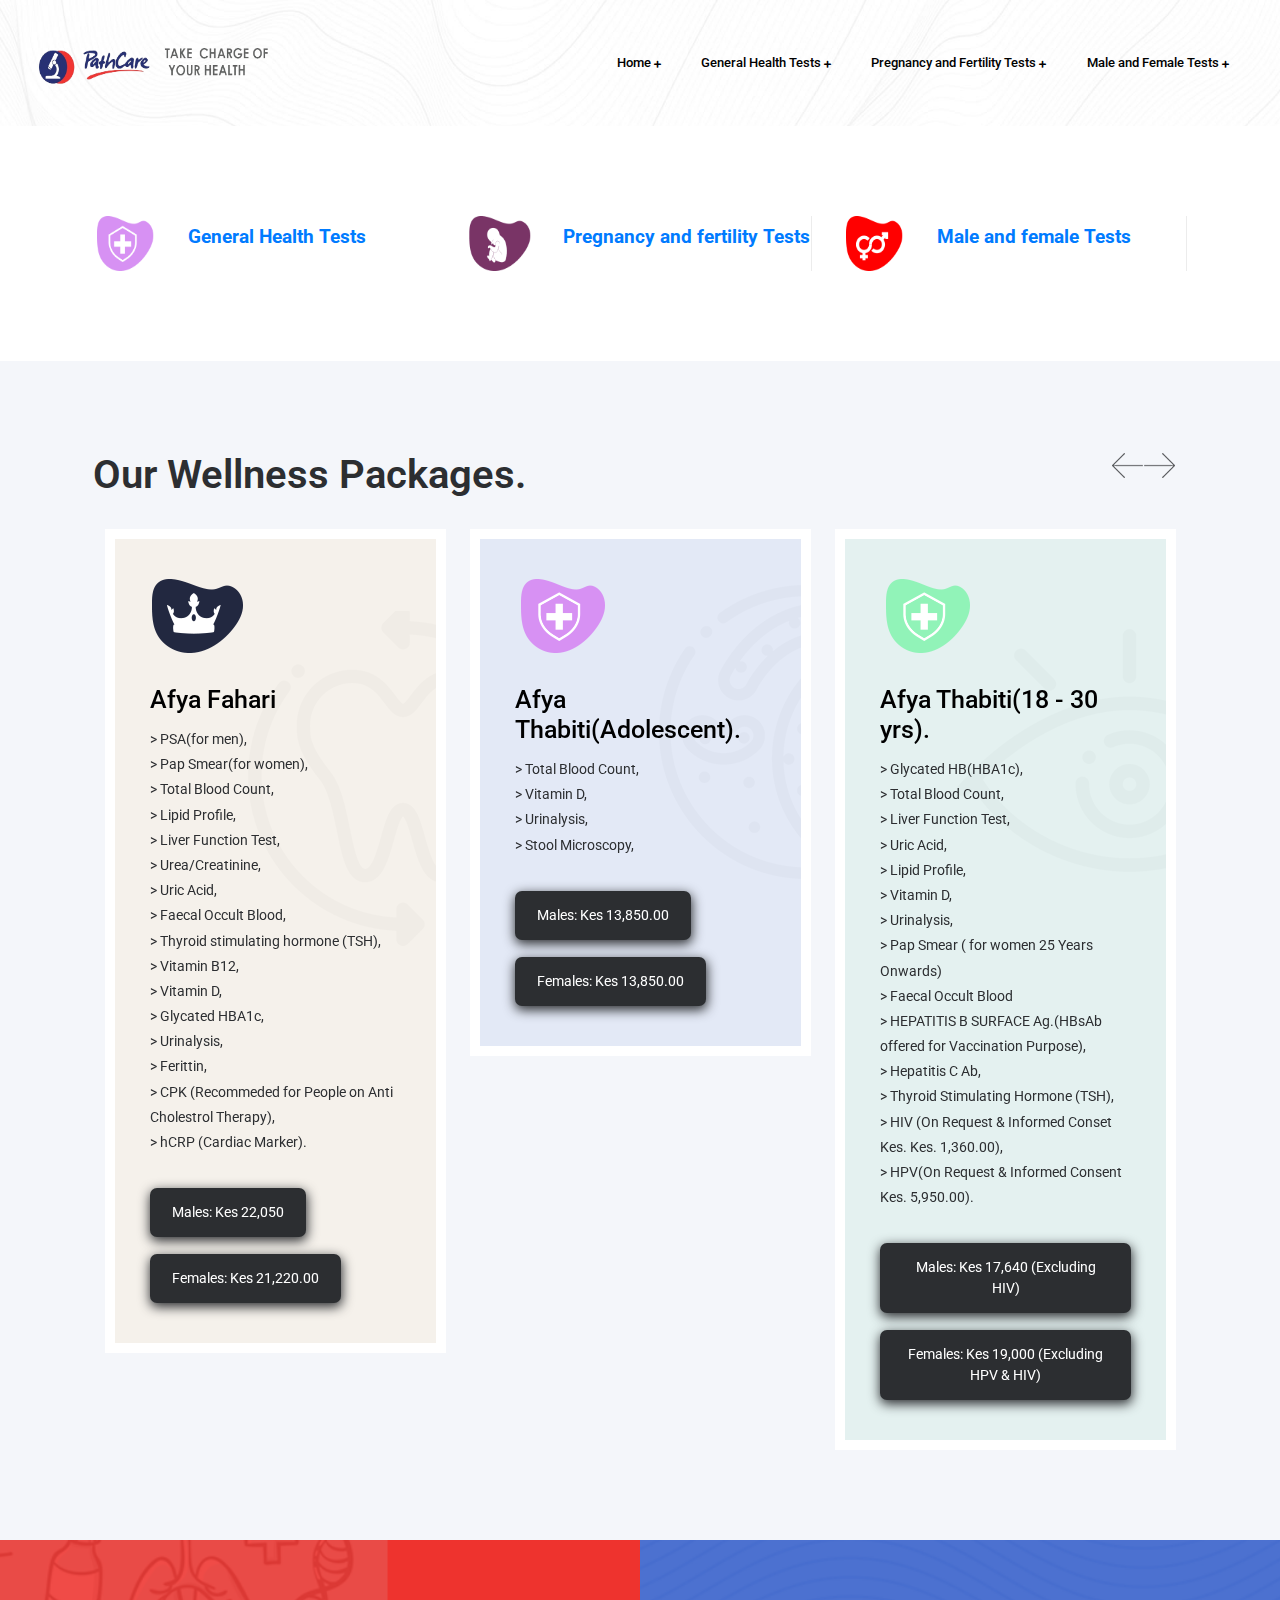
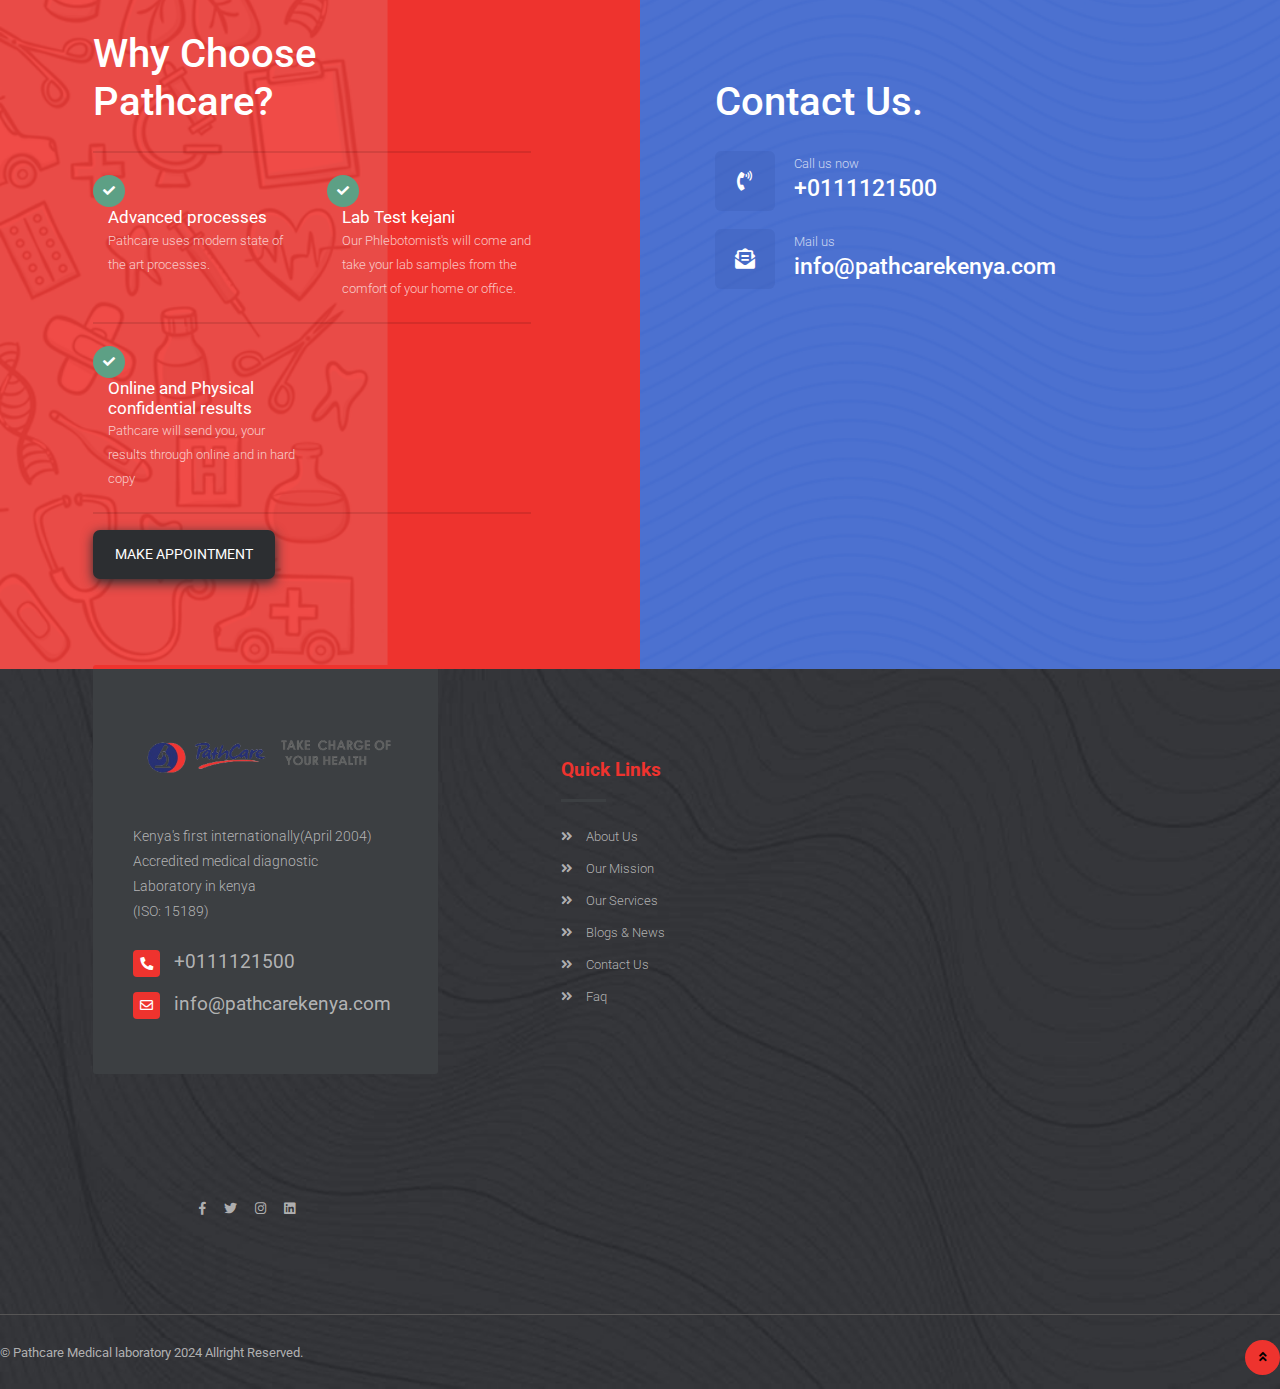
<file: index.html>
<!DOCTYPE html>
<html lang="zxx">

<head>
    <!-- Required meta tags -->
    <meta charset="utf-8" />
    <meta name="viewport" content="width=device-width, initial-scale=1,
            shrink-to-fit=no" />
    <!-- Bootstrap CSS -->
    <link rel="stylesheet" href="css/bootstrap.min.css" />
    <!-- Google fonts -->
    <link href="https://fonts.googleapis.com/css?family=Roboto:300,400,500,700,900&display=swap" rel="stylesheet" />
    <!-- Font Awesome CSS -->
    <link rel="stylesheet" href="css/all.css" />
    <!-- Slick Slider CSS -->
    <link rel="stylesheet" href="css/slick.css" />
    <link rel="stylesheet" href="css/slick-theme.css" />
    <!-- Magnific popup CSS -->
    <link rel="stylesheet" href="css/magnific-popup.css" />
    <!-- Style CSS -->
    <link rel="stylesheet" href="css/style.css" />
    <title>Pathcare wellness packages</title>
</head>

<body>
    <!--==================== Header ====================-->
    <header>
        <div class="banner--wrap">
            <nav>
                <div class="container">
                    <div class="row">
                        <div class="col-md-12">
                            <!-- Nav menu -->
                            <nav class="navbar navbar-expand-lg navbar-light">
                                <a class="navbar-brand" href="index.html"><img src="images/logo.png" alt="#" style="width:250px; height: 100px;" /></a>
                                <button class="navbar-toggler nav-custome1" type="button" data-toggle="collapse"
                                    data-target="#navbarSupportedContent" aria-controls="navbarSupportedContent"
                                    aria-expanded="false" aria-label="Toggle
                                        navigation">
                                    <span class="navbar-toggler-icon"></span>
                                </button>
                                <div class="collapse navbar-collapse" id="navbarSupportedContent">
                                    <ul class="navbar-nav ml-auto">
                                        <li class="nav-item dropdown">
                                            <a class="nav-link dropdown-toggle" href="index.html" id="navbarDropdownHome"
                                                role="button" data-toggle="dropdown" aria-haspopup="true"
                                                aria-expanded="false"> Home <i class="fas fa-plus"></i>
                                            </a>
                                            <div class="dropdown-menu" aria-labelledby="navbarDropdownHome">
                                                <a class="dropdown-item" href="index.html">Go to Home</a>
                                                <!-- Add more dropdown items if needed -->
                                            </div>
                                        </li>
                                    
                                        
                                    
                                        <li class="nav-item dropdown">
                                            <a class="nav-link dropdown-toggle" href="General.html" id="navbarDropdownGeneral"
                                                role="button" data-toggle="dropdown" aria-haspopup="true"
                                                aria-expanded="false"> General Health Tests <i class="fas fa-plus"></i>
                                            </a>
                                        </li>

                                        <li class="nav-item dropdown">
                                            <a class="nav-link dropdown-toggle" href="Pregnancy.html" id="navbarDropdownPregnancy"
                                                role="button" data-toggle="dropdown" aria-haspopup="true"
                                                aria-expanded="false"> Pregnancy and Fertility Tests <i class="fas fa-plus"></i>
                                            </a>
                                        </li>
                                    
                                        <li class="nav-item dropdown">
                                            <a class="nav-link dropdown-toggle" href="malenfemale.html" id="navbarDropdownNutritional"
                                                role="button" data-toggle="dropdown" aria-haspopup="true"
                                                aria-expanded="false"> Male and Female Tests <i class="fas fa-plus"></i>
                                            </a>
                                        </li>
                                    
                                        
                                    </ul>
                                    

                                        
                                            
                                        
                                        
                                    
                                </div>
                            </nav>
                            <!--//End Nav menu -->
                        </div>
                    </div>
                </div>
            </nav>
            <!-- // end .container -->
        </div>
        <!-- // end .bannerwrap -->
    </header>

    <!--//End Header -->
    <!--==================== About Section ====================-->
    <section class="about-section">
        <div class="container container-custom">
            <div class="row">
                
            </div>
            <div class="row space">
                <!-- Service Icon -->
                
                <div class="col-md-4">
                    <div class="service-thumbnail border-0 d-flex flex-fill">
                        <img src="images/thabiti1.png" class="img-fluid"  alt="#" style="width: 65px; height: 55px;" />
                        <div class="service-thumbnail_text">
                            <a href="General.html">
                                <h4>General Health  Tests</h4>
                            </a>
                    
                        </div>
                    </div>
                </div>
                <!-- Service Icon 02 -->
                <div class="col-md-4">
                    <div class="service-thumbnail d-flex flex-fill">
                        <img src="images/baraka.png" class="img-fluid" alt="#" style="width: 65px; height: 55px;" />
                        <div class="service-thumbnail_text">
                            <a href="Pregnancy.html">
                                <h4>Pregnancy and fertility Tests</h4>
                            </a>
                            
                        </div>
                    </div>
                </div>
                <!-- Service Icon 03 -->
                <div class="col-md-4">
                    <div class="service-thumbnail d-flex flex-fill">
                        <img src="images/male_n_female.png" class="img-fluid" alt="#" style="width: 65px; height: 55px;" />
                        <div class="service-thumbnail_text">
                            <a href="malenfemale.html">
                                <h4>Male and female Tests</h4>
                            </a>
                            
                        </div>
                    </div>
                </div>
                <!-- Se
                
                
                
                <!--//End Service Icon -->
            </div>
           
        </div>
    </section>
    <!--//End About Section -->
    <!--==================== Our Services ====================-->
    <section class="space light">
        <div class="container container-custom">
            <div class="row">
                <div class="col-md-12">
                    <div class="heading-style1">
                        <h2>Our Wellness Packages.</h2>
                    </div>
                </div>
            </div>
            <div class="row">
                <div class="col-md-12">
                    <div class="service-slider">
                        <div class="service-block yellow">
                            <img src="images/fahari.png" alt="#">
                            <h3>Afya Fahari</h3>
                            <p> > PSA(for men),<br/>
                                > Pap Smear(for women),<br/>
                                > Total Blood Count,<br/>
                                > Lipid Profile,<br/>
                                > Liver Function Test,<br/>
                                > Urea/Creatinine,<br/>
                                > Uric Acid,<br/>
                                > Faecal Occult Blood,<br/>
                                > Thyroid stimulating hormone (TSH),<br/>
                                > Vitamin B12,<br/>
                                > Vitamin D,<br/>
                                > Glycated HBA1c,<br/>
                                > Urinalysis,<br/>
                                > Ferittin,<br/>
                                > CPK (Recommeded for People on Anti Cholestrol Therapy),<br/>
                                > hCRP (Cardiac Marker).</p>
                            <a href="https://wa.me/254743030303?text=I%20would%20like%20to%20book%20an%20appointment%20for%20Afya%20Fahari_males" class="btn btn-dark">Males: Kes 22,050</a>
                            <a href="https://wa.me/254743030303?text=I%20would%20like%20to%20book%20an%20appointment%20for%20Afya%20Fahari_females" class="btn btn-dark">Females: Kes 21,220.00</a>
                            <div class="service-bg-icon">
                                <img src="images/services-bg1.png" class="img-fluid" alt="#">
                            </div>
                        </div>
                        <div class="service-block blue">
                            <img src="images/thabiti1.png" alt="#" />
                            <h3>Afya Thabiti(Adolescent).</h3>
                            <p>
                               
                                > Total Blood Count,<br/>
                                > Vitamin D,<br/>
                                > Urinalysis,<br/>
                                > Stool Microscopy,<br/>
                                

                                
                            </p>
                            <a href="https://wa.me/254743030303?text=I%20would%20like%20to%20book%20an%20appointment%20for%20Afya%20Thabiti%20Adolescents%20for20%males" class="btn btn-dark">Males: Kes 13,850.00 </a>
                            <a href="https://wa.me/254743030303?text=I%20would%20like%20to%20book%20an%20appointment%20for%20Afya%20Thabiti%20Adolescents%20for%20females" class="btn btn-dark">Females: Kes 13,850.00</a>
                            <div class="service-bg-icon">
                                <img src="images/services-bg3.png" class="img-fluid" alt="#">
                            </div>
                        </div>
                        <div class="service-block green">
                            <img src="images/thabiti2.png" alt="#" />
                            <h3>Afya Thabiti(18 - 30 yrs).</h3>
                            <p> > Glycated HB(HBA1c),<br/>
                                > Total Blood Count,<br/>
                                > Liver Function Test,<br/>
                                > Uric Acid,<br/>
                                > Lipid Profile,<br/>
                                > Vitamin D,<br/>
                                > Urinalysis,<br/>
                                > Pap Smear ( for women 25 Years Onwards)<br/>
                                > Faecal Occult Blood<br/>
                                > HEPATITIS B SURFACE Ag.(HBsAb offered for Vaccination Purpose),<br/>
                                > Hepatitis C Ab,<br/>
                                > Thyroid Stimulating Hormone (TSH),<br/>
                                > HIV (On Request & Informed Conset Kes. Kes. 1,360.00),<br/>
                                > HPV(On Request & Informed Consent Kes. 5,950.00).</p>
                            <a href="https://wa.me/254743030303?text=I%20would%20like%20to%20book%20an%20appointment%20for%20Afya%20Thabiti%20(18-30years)%20for20%males" class="btn btn-dark">Males: Kes  17,640 (Excluding HIV)</a>
                            <a href="https://wa.me/254743030303?text=I%20would%20like%20to%20book%20an%20appointment%20for%20Afya%20Thabiti%20(18-30years)%20for20%females" class="btn btn-dark">Females: Kes  19,000 (Excluding HPV & HIV)</a>
                            <div class="service-bg-icon">
                                <img src="images/services-bg2.png" class="img-fluid" alt="#">
                            </div>
                        </div>
                        <div class="service-block blue">
                            <img src="images/thabiti3.png" alt="#" />
                            <h3>Afya Thabiti(31-40 yrs).</h3>
                            <p>
                                > Glycated HB(HBA1c),<br/>
                                > Thyroid Stimulating Hormone (TSH),<br/>
                                > Total Blood Count,<br/>
                                > Liver Function Test,<br/>
                                > Uric Acid,<br/>
                                > Lipid Profile,<br/>
                                > Vitamin D,<br/>
                                > Urinalysis,<br/>
                                > Faecal Occult Blood,<br/>
                                > Hepatitis B,<br/>
                                > Pap Smear(For women),<br/>
                                > HIV (On Request & Informed<
                                > Conset Kes. 1,360.00,<br/>
                                > HPV(On Request & Informed Consent Kes. 5,950.00,
    
                            </p>
                            <a href="https://wa.me/254743030303?text=I%20would%20like%20to%20book%20an%20appointment%20for%20Afya%20Thabiti%20(31-40years)%20for20%males" class="btn btn-dark">Males: Kes 15,590.00 (Excluding HIV)</a>
                            <a href="https://wa.me/254743030303?text=I%20would%20like%20to%20book%20an%20appointment%20for%20Afya%20Thabiti%20(31-40years)%20for20%females" class="btn btn-dark">Females: Kes 16,950.00 (Excluding HPV & HIV)</a>
                            <div class="service-bg-icon">
                                <img src="images/services-bg3.png" class="img-fluid" alt="#">
                            </div>
                        </div>
                        <div class="service-block green">
                            <img src="images/thabiti4.png" alt="#" />
                            <h3>Afya Thabiti(Above 40 yrs).</h3>
                            <p> > Total Blood Count,<br/>
                                > Urea,<br/>
                                > Uric Acid,<br/>
                                > Creatinine,<br/>
                                > Liver Function Test,<br/>
                                > Lipid Profile,<br/>
                                > Glycated HBA1c,<br/>
                                > Thyroid stimulating hormone(TSH),<br/>
                                > Urinalysis,<br/>
                                > Pap Smear,<br/>
                                > Faecal Occult Blood,<br/>
                                > CPK (Recommeded for People on Anti Cholestrol Therapy),<br/>
                                > hCRP (Cardiac Marker),<br/>
                                > HPV(On Request & Informed ConsentKes. 5,950.00).</p>
                            <a href="https://wa.me/254743030303?text=I%20would%20like%20to%20book%20an%20appointment%20for%20Afya%20Thabiti%20(Above 40years)%20for20%males" class="btn btn-dark">Males: Kes 13,790</a>
                            <a href="https://wa.me/254743030303?text=I%20would%20like%20to%20book%20an%20appointment%20for%20Afya%20Thabiti%20(Above 40years)%20for20%females" class="btn btn-dark">Females: Kes 15,150.00</a>
                            <div class="service-bg-icon">
                                <img src="images/services-bg2.png" class="img-fluid" alt="#">
                            </div>
                        </div>
                        <div class="service-block yellow">
                            <img src="images/thabiti5.png" alt="#">
                            <h3>Afya Thabiti (Diabetic- 3 month checkup)</h3>
                            <p> > Glycated HB(HBA1c),<br/>
                                > Microalbumin,<br/>
                                > Urea & Creatinine,<br/>
                                > Urinalysis,<br/>
                                > Lipid Profile.</p>
                            <a href="https://wa.me/254743030303?text=I%20would%20like%20to%20book%20an%20appointment%20for%20Afya%20Thabiti%20(Diabetic)" class="btn btn-dark">Kes 6.650.00</a>
                    
                            <div class="service-bg-icon">
                                <img src="images/services-bg1.png" class="img-fluid" alt="#">
                            </div>
                        </div>
                        <div class="service-block blue">
                            <img src="images/msaidizi.png" alt="#" />
                            <h3>Afya Msaidizi.</h3>
                            <p>
                                > Full blood count,<br/>
                                > Urinalysis,<br/>
                                > Hepatitis b virus surface antigen,<br/>
                                > Hepatitis c virus AB,<br/>
                                > Stool ova and cyst,<br/>
                                > RAPID PLASMA REAGIN(VDRL)<br/>
                                > HCG(on request and informed consent) Kes.420.00,<br/>
                                > ALCOHOL( on request and informed consent) Kes.1,360.00,<br/>
                                > HIV(on requesta nd informed consent)KES.1,360.00.<br/>

                                
                            </p>
                            <a href="https://wa.me/254743030303?text=I%20would%20like%20to%20book%20an%20appointment%20for%20Afya%20Msaidizi%20for20%males" class="btn btn-dark">Males: Kes 6,770.00 (Excluding ALCOHOL, HCG BLOOD & HIV)</a>
                            <a href="https://wa.me/254743030303?text=I%20would%20like%20to%20book%20an%20appointment%20for%20Afya%20Msaidizi%20for20%males" class="btn btn-dark">Females: Kes 6,770.00 (Excluding ALCOHOL BLOOD & HIV)</a>
                            <div class="service-bg-icon">
                                <img src="images/services-bg3.png" class="img-fluid" alt="#">
                            </div>
                        </div>
                        <div class="service-block green">
                            <img src="images/mahaba.png" alt="#" />
                            <h3>Afya Mahaba.</h3>
                            <p> > Rapid plasma reagin(VDRL),<br/>
                                > HEPATITIS B SURFACE Ag..<br/>
                                > Chlamydia + Gonorrhoea (CT/NG)(on request and informed consent)KES.17,770.00,<br/>
                                > HIV(on request and informed consent)KES.1,360.00.
                                > HERPES PCR (on request and informed consent, for ulcers) KES.17,770.00.
                            
                            </p>
                            <a href="https://wa.me/254743030303?text=I%20would%20like%20to%20book%20an%20appointment%20for%20Afya%20Mahaba%20for20%males" class="btn btn-dark">Males: Kes 9,060.00 (Excluding HERPES PCR & HIV)</a>
                            <a href="https://wa.me/254743030303?text=I%20would%20like%20to%20book%20an%20appointment%20for%20Afya%20Mahaba%20for20%males" class="btn btn-dark">Females: Kes 9.060.00 (Excluding HERPES PCR & HIV)</a>
                            <div class="service-bg-icon">
                                <img src="images/services-bg2.png" class="img-fluid" alt="#">
                            </div>
                        </div>
                        <div class="service-block yellow">
                            <img src="images/vito.png" alt="#">
                            <h3>Afya Vito)</h3>
                            <p> > Magnesium S(kes 700),<br/>
                                > Calcium (kes830),<br/>
                                > Vitamin D (kes 3,220),<br/>
                                > Vitamin B12(kes 2,190),<br/>
                                > Serrum Folate(kes 2,460),<br/>
                                > Selenium serum(kes 2,850),<br/>
                                > Zinc(plasma)(kes 3,910),</p>
                            <a href="https://wa.me/254743030303?text=I%20would%20like%20to%20book%20an%20appointment%20for%20Afya%20Vito%20" class="btn btn-dark">Package prize Kes 16.260.00</a>
                    
                            <div class="service-bg-icon">
                                <img src="images/services-bg1.png" class="img-fluid" alt="#">
                            </div>
                        </div>
                        <div class="service-block green">
                            <img src="images/baraka2.png" alt="#" />
                            <h3>Afya Baraka.</h3>
                            <p> > Full blood count,<br/>
                                > Blood group,<br/>
                                > Routine Urinalysis,<br/>
                                > Hepatitis b virussurface antigen.<br/>
                                > HIV<br/>
                                > Rapid plasma reagin(VDRL),<br/>
                                > Rubella elisa IGG<br/>
                                > Hepatisis c antibody (On Request & Informed Consent) KES. 2,050.00,<br/>
                                > HB ELECTROPHORESIS(On Request to R/O SICKLE CELL ) KES. 5,110.00.</p>
                            
                            <a href="https://wa.me/254743030303?text=I%20would%20like%20to%20book%20an%20appointment%20for%20Afya%20Baraka%20" class="btn btn-dark">Kes 7,390.00.00</a>
                            <div class="service-bg-icon">
                                <img src="images/services-bg2.png" class="img-fluid" alt="#">
                            </div>
                        </div>
                        <div class="service-block blue">
                            <img src="images/baraka.png" alt="#" />
                            <h3>Afya Baraka Pre-Natal.</h3>
                            <p>
                                > a) First trimester dowm screening KES. 9,730.00<br/>
                                > b) Second trimester down screening  KES. 10,920.00<br/>
                                > c) Non invasive prenatal testing (NIPT) without microdeletion molecular  KES. 84,000.00<br/>
                                > d) Amniotic fluid krayotyping cytogenetics  KES.34,000.00<br/>
                                > e) Amniotic fluid feto proteins  KES.4,860

                                
                            </p>
                            
                            <a href="https://wa.me/254743030303?text=I%20would%20like%20to%20book%20an%20appointment%20for%20Afya%20Baraka%20" class="btn btn-dark">Billed Individually</a>
                            <div class="service-bg-icon">
                                <img src="images/services-bg3.png" class="img-fluid" alt="#">
                            </div>
                        </div>
                        
                        
                        
                    </div>
                </div>
            </div>
            
        </div>
    </section>
    <!--//End Our Services -->
    <!--==================== Why Choose ====================-->
    <section class="space why-choose-block">
        <div class="container container-custom">
            <div class="row">
                <div class="col-md-12 col-lg-5">
                    <h2>
                        Why Choose<br /> Pathcare?
                    </h2>
                    <hr>
                    <div class="row">
                        <div class="col-md-6">
                            <div class="why-choose_list why-choose_list-br">
                                <i class="fas fa-check"></i>
                                <div class="why-choose_list-content">
                                    <h5>Advanced processes</h5>
                                    <span>Pathcare uses modern state of the art processes.</span>
                                </div>
                            </div>
                        </div>
                        <div class="col-md-6">
                            <div class="why-choose_list why-choose_list-br">
                                <i class="fas fa-check"></i>
                                <div class="why-choose_list-content">
                                    <h5>Lab Test kejani</h5>
                                    <span>Our Phlebotomist's will come and take your lab samples from the comfort of your home or office.</span>
                                </div>
                            </div>
                        </div>
                    </div>
                    <hr>
                    <div class="row">
                        <div class="col-md-6">
                            <div class="why-choose_list why-choose_list-br">
                                <i class="fas fa-check"></i>
                                <div class="why-choose_list-content">
                                    <h5>Online and Physical confidential results</h5>
                                    <span>Pathcare will send you, your results through online and in hard copy</span>
                                </div>
                            </div>
                        </div>
                       
                    </div>
                    <hr>
                    <div class="row">
                        <div class="col-md-12">
                            <a href="#" class="btn btn-dark" tabindex="0">MAKE APPOINTMENT</a>
                        </div>
                    </div>
                </div>
                <div class="col-md-12 col-lg-6 offset-lg-1">
                    <div class="why-choose_right">
                        <h2>
                            <br /> Contact Us.
                        </h2>
                       
                        <div class="why-choose_list">
                            <div class="choose-icon">
                                <i class="fas fa-phone-volume"></i>
                            </div>

                            <div class="why-choose_list-content">
                                <span>Call us now</span>
                                <h3>+0111121500</h3>
                            </div>
                        </div>
                        <div class="why-choose_list">
                            <div class="choose-icon">
                                <i class="fas fa-envelope-open-text"></i>
                            </div>
                            <div class="why-choose_list-content">
                                <span>Mail us</span>
                                <h3>info@pathcarekenya.com</h3>
                            </div>
                        </div>
                    </div>
                </div>
            </div>
        </div>
    </section>
    <!--//End Why Choose -->
    <!--==================== News ====================-->
    
    <!--==================== Blog ====================-->
    
    <!--==================== Footer ====================-->
    <footer>
        <div class="container container-custom">
            <div class="row">
                <div class="col-sm-12 col-md-12 col-lg-4">
                    <div class="foot-contact-block">
                        <img src="images/logo.png" class="img-fluid" alt="#" />
                        <p>
                            Kenya's first internationally(April 2004) <br /> Accredited medical diagnostic <br />
                            Laboratory in kenya<br /> (ISO: 15189)
                        </p>
                        <a href="tel:31234567890">
                            <h4><i class="fas fa-phone"></i>+0111121500</h4>
                        </a>
                        <a href="mailto:info@pathcarekenya.com">
                            <h4><i class="far fa-envelope"></i>info@pathcarekenya.com</h4>
                        </a>
                    </div>
                </div>
                <div class="col-sm-6 col-md-4 col-lg-2 offset-lg-1">
                    <div class="foot-link-box">
                        <h4>Quick Links</h4>
                        <ul>
                            <li>
                                <a href="https://www.pathcarekenya.com/about-us/"><i class="fas fa-angle-double-right"></i>About Us</a>
                            </li>
                            <li>
                                <a href="#"><i class="fas fa-angle-double-right"></i>Our Mission</a>
                            </li>
                            <li>
                                <a href="#"><i class="fas fa-angle-double-right"></i>Our Services</a>
                            </li>
                            <li>
                                <a href="#"><i class="fas fa-angle-double-right"></i>Blogs & News</a>
                            </li>
                            <li>
                                <a href="#"><i class="fas fa-angle-double-right"></i>Contact Us</a>
                            </li>
                            <li>
                                <a href="#"><i class="fas fa-angle-double-right"></i>Faq</a>
                            </li>
                        </ul>
                    </div>
                </div>
                <div class="col-sm-6 col-md-4 col-lg-2">
                    
                    </div>
                </div>
                <div class="col-md-4 col-lg-2 offset-lg-1">
                    <div class="foot-link-box footlink-box_btn">
                        
                        <ul>
                            <li>
                                <a href="#"><i class="fab fa-facebook-f"></i></a>
                            </li>
                            <li>
                                <a href="#"><i class="fab fa-twitter"></i></a>
                            </li>
                            <li>
                                <a href="#"><i class="fab fa-instagram"></i></a>
                            </li>
                            <li>
                                <a href="#"><i class="fab fa-linkedin"></i></a>
                            </li>
                        </ul>
                    </div>
                </div>
            </div>
            <div class="row">
                <div class="col-md-12">
                    <div class="copyright">
                        <p>© Pathcare Medical laboratory 2024 Allright Reserved.</p>
                        <a href="#" id="scroll"><i class="fas fa-angle-double-up"></i></a>
                    </div>
                </div>
            </div>
        </div>
    </footer>
    <!--//End Footer -->
    <!-- Optional JavaScript -->
    <!-- jQuery first, then Popper.js, then Bootstrap JS -->
    <script src="js/jquery-3.5.1.min.js"></script>
    <script src="js/popper.min.js"></script>
    <script src="js/bootstrap.min.js"></script>
    <!-- Slick Slider Js -->
    <script src="js/slick.min.js"></script>
    <!-- Magnific popup Js -->
    <script src="js/jquery.magnific-popup.min.js"></script>
    <!-- Script Js -->
    <script src="js/script.js"></script>
    <script>
        document.addEventListener('DOMContentLoaded', function() {
            document.querySelectorAll('.nav-link').forEach(function(link) {
                link.addEventListener('click', function(event) {
                    // Prevent the default behavior if needed
                    event.preventDefault();
    
                    // Navigate to the href location
                    window.location.href = link.getAttribute('href');
                });
            });
        });
    </script>
    
</body>

</html>
</file>
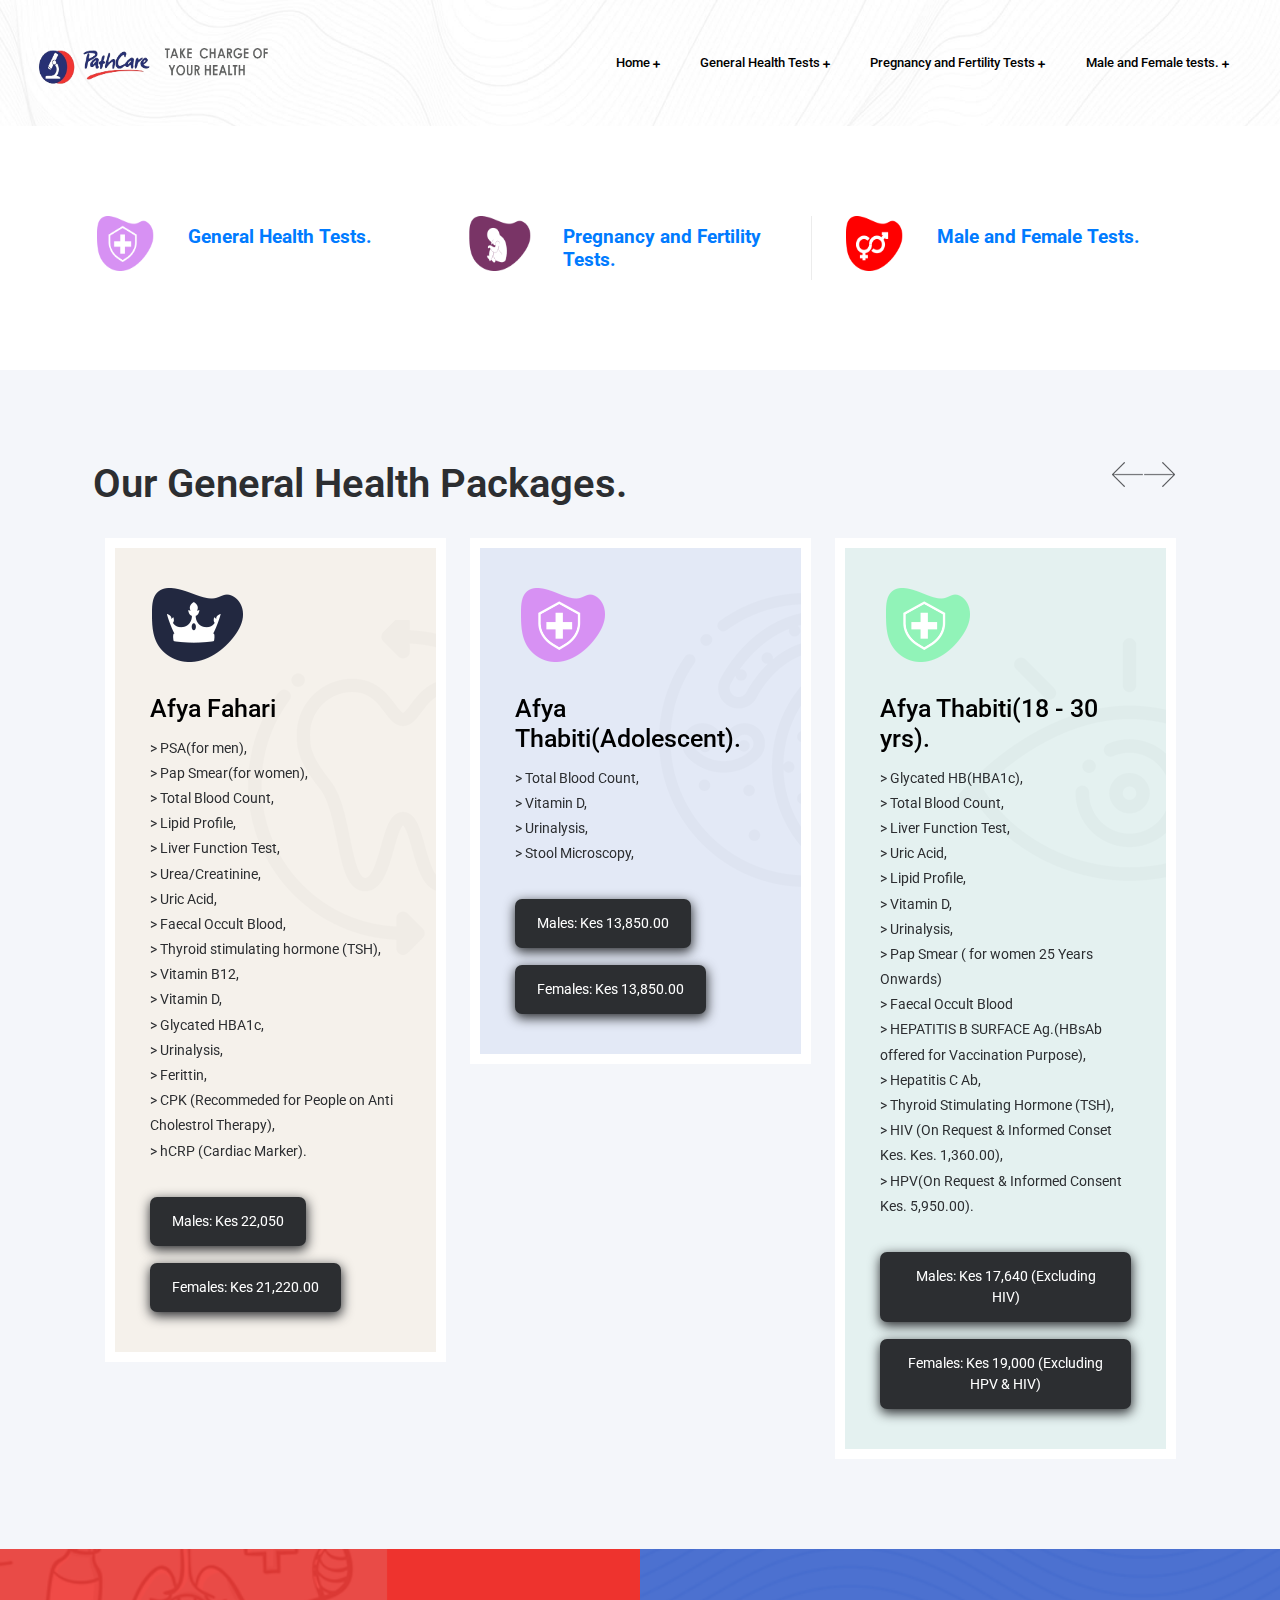
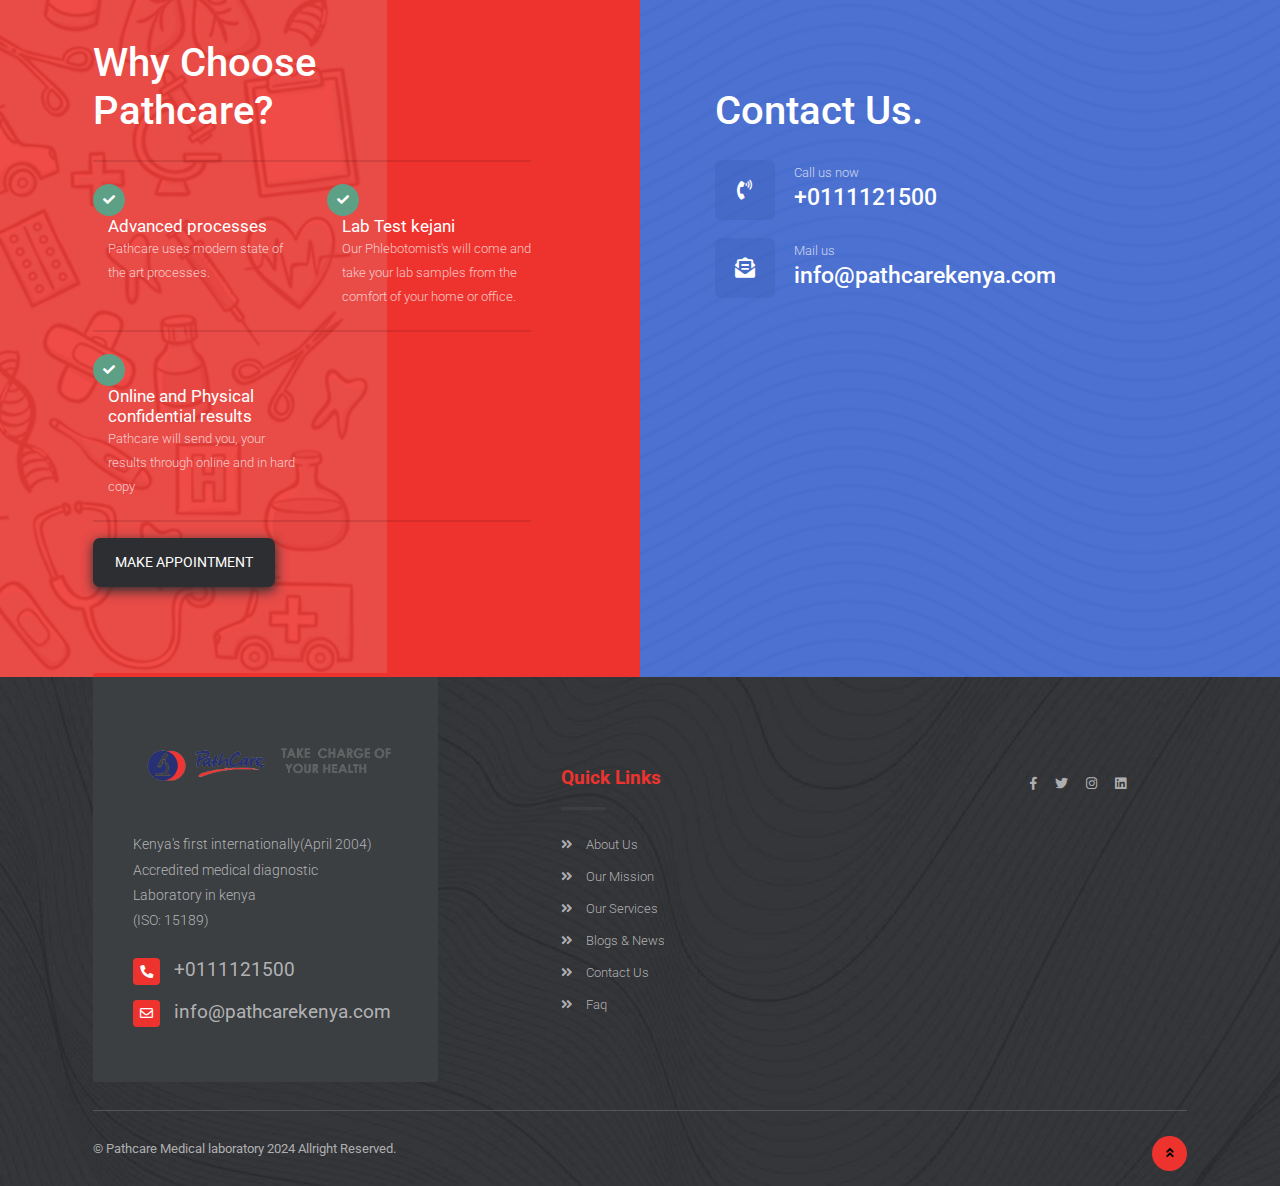
<file: General.html>
<!DOCTYPE html>
<html lang="zxx">

<head>
    <!-- Required meta tags -->
    <meta charset="utf-8" />
    <meta name="viewport" content="width=device-width, initial-scale=1,
            shrink-to-fit=no" />
    <!-- Bootstrap CSS -->
    <link rel="stylesheet" href="css/bootstrap.min.css" />
    <!-- Google fonts -->
    <link href="https://fonts.googleapis.com/css?family=Roboto:300,400,500,700,900&display=swap" rel="stylesheet" />
    <!-- Font Awesome CSS -->
    <link rel="stylesheet" href="css/all.css" />
    <!-- Slick Slider CSS -->
    <link rel="stylesheet" href="css/slick.css" />
    <link rel="stylesheet" href="css/slick-theme.css" />
    <!-- Magnific popup CSS -->
    <link rel="stylesheet" href="css/magnific-popup.css" />
    <!-- Style CSS -->
    <link rel="stylesheet" href="css/style.css" />
    <title>Pathcare wellness packages</title>
</head>

<body>
    <!--==================== Header ====================-->
    <header>
        <div class="banner--wrap">
            <nav>
                <div class="container">
                    <div class="row">
                        <div class="col-md-12">
                            <!-- Nav menu -->
                            <nav class="navbar navbar-expand-lg navbar-light">
                                <a class="navbar-brand" href="index.html"><img src="images/logo.png" alt="#" style="width:250px; height: 100px;" /></a>
                                <button class="navbar-toggler nav-custome1" type="button" data-toggle="collapse"
                                    data-target="#navbarSupportedContent" aria-controls="navbarSupportedContent"
                                    aria-expanded="false" aria-label="Toggle
                                        navigation">
                                    <span class="navbar-toggler-icon"></span>
                                </button>
                                <div class="collapse navbar-collapse" id="navbarSupportedContent">
                                    <ul class="navbar-nav ml-auto">
                                        <li class="nav-item dropdown">
                                            <a class="nav-link dropdown-toggle" href="index.html" id="navbarDropdownHome"
                                                role="button" data-toggle="dropdown" aria-haspopup="true"
                                                aria-expanded="false"> Home <i class="fas fa-plus"></i>
                                            </a>
                                            <div class="dropdown-menu" aria-labelledby="navbarDropdownHome">
                                                <a class="dropdown-item" href="index.html">Go to Home</a>
                                                <!-- Add more dropdown items if needed -->
                                            </div>
                                        </li>
                                    
                                        
                                    
                                        <li class="nav-item dropdown">
                                            <a class="nav-link dropdown-toggle" href="General.html" id="navbarDropdownGeneral"
                                                role="button" data-toggle="dropdown" aria-haspopup="true"
                                                aria-expanded="false"> General Health Tests <i class="fas fa-plus"></i>
                                            </a>
                                        </li>

                                        <li class="nav-item dropdown">
                                            <a class="nav-link dropdown-toggle" href="Pregnancy.html" id="navbarDropdownPregnancy"
                                                role="button" data-toggle="dropdown" aria-haspopup="true"
                                                aria-expanded="false"> Pregnancy and Fertility Tests <i class="fas fa-plus"></i>
                                            </a>
                                        </li>
                                    
                                        <li class="nav-item dropdown">
                                            <a class="nav-link dropdown-toggle" href="malenfemale.html" id="navbarDropdownNutritional"
                                                role="button" data-toggle="dropdown" aria-haspopup="true"
                                                aria-expanded="false"> Male and Female tests.  <i class="fas fa-plus"></i>
                                            </a>
                                        </li>
                                    
                                        
                                    </ul>
                                </div>
                            </nav>
                            <!--//End Nav menu -->
                        </div>
                    </div>
                </div>
            </nav>
            <!-- // end .container -->
        </div>
        <!-- // end .bannerwrap -->
    </header>

    <!--//End Header -->
    <!--==================== About Section ====================-->
    <section class="about-section">
        <div class="container container-custom">
            <div class="row">
                
            </div>
            <div class="row space">
                <!-- Service Icon -->
                
                <!-- Service Icon 02 -->

                <div class="col-md-4">
                    <div class="service-thumbnail border-0 d-flex flex-fill">
                        <img src="images/thabiti1.png" class="img-fluid"  alt="#" style="width: 65px; height: 55px;" />
                        <div class="service-thumbnail_text">
                            <a href="General.html">
                                <h4>General Health  Tests.</h4>
                            </a>
                    
                        </div>
                    </div>
                </div>



                <div class="col-md-4">
                    <div class="service-thumbnail d-flex flex-fill">
                        <img src="images/baraka.png" class="img-fluid" alt="#" style="width: 65px; height: 55px;" />
                        <div class="service-thumbnail_text">
                            <a href="Pregnancy.html">
                                <h4>Pregnancy and Fertility Tests.</h4>
                            </a>
                            
                        </div>
                    </div>
                </div>
                <!-- Service Icon 03 -->
                
                <div class="col-md-4">
                    <div class="service-thumbnail border-0 d-flex flex-fill">
                        <img src="images/male_n_female.png" class="img-fluid" alt="#" style="width: 65px; height: 55px;" />
                        <div class="service-thumbnail_text">
                            <a href="Nutritional.html">
                                <h4>Male and Female Tests.</h4>
                            </a>
                            
                        </div>
                    </div>
                </div>
                
                
                <!--//End Service Icon -->
            </div>
           
        </div>
    </section>
    <!--//End About Section -->
    <!--==================== Our Services ====================-->
    <section class="space light">
        <div class="container container-custom">
            <div class="row">
                <div class="col-md-12">
                    <div class="heading-style1">
                        <h2>Our General Health Packages.</h2>
                    </div>
                </div>
            </div>
            <div class="row">
                <div class="col-md-12">
                    <div class="service-slider">
                        
                        

                        <div class="service-block yellow">
                            <img src="images/fahari.png" alt="#">
                            <h3>Afya Fahari</h3>
                            <p> > PSA(for men),<br/>
                                > Pap Smear(for women),<br/>
                                > Total Blood Count,<br/>
                                > Lipid Profile,<br/>
                                > Liver Function Test,<br/>
                                > Urea/Creatinine,<br/>
                                > Uric Acid,<br/>
                                > Faecal Occult Blood,<br/>
                                > Thyroid stimulating hormone (TSH),<br/>
                                > Vitamin B12,<br/>
                                > Vitamin D,<br/>
                                > Glycated HBA1c,<br/>
                                > Urinalysis,<br/>
                                > Ferittin,<br/>
                                > CPK (Recommeded for People on Anti Cholestrol Therapy),<br/>
                                > hCRP (Cardiac Marker).</p>
                            <a href="https://wa.me/254743030303?text=I%20would%20like%20to%20book%20an%20appointment%20for%20Afya%20Fahari_males" class="btn btn-dark">Males: Kes 22,050</a>
                            <a href="https://wa.me/254743030303?text=I%20would%20like%20to%20book%20an%20appointment%20for%20Afya%20Fahari_females" class="btn btn-dark">Females: Kes 21,220.00</a>
                            <div class="service-bg-icon">
                                <img src="images/services-bg1.png" class="img-fluid" alt="#">
                            </div>
                        </div>

                        <div class="service-block blue">
                            <img src="images/thabiti1.png" alt="#" />
                            <h3>Afya Thabiti(Adolescent).</h3>
                            <p>
                                
                                > Total Blood Count,<br/>
                                > Vitamin D,<br/>
                                > Urinalysis,<br/>
                                > Stool Microscopy,<br/>
                                

                                
                            </p>
                            <a href="https://wa.me/254743030303?text=I%20would%20like%20to%20book%20an%20appointment%20for%20Afya%20Thabiti%20Adolescents%20for20%males" class="btn btn-dark">Males: Kes 13,850.00</a>
                            <a href="https://wa.me/254743030303?text=I%20would%20like%20to%20book%20an%20appointment%20for%20Afya%20Thabiti%20Adolescents%20for%20females" class="btn btn-dark">Females: Kes 13,850.00 </a>
                            <div class="service-bg-icon">
                                <img src="images/services-bg3.png" class="img-fluid" alt="#">
                            </div>
                        </div>

                        <div class="service-block green">
                            <img src="images/thabiti2.png" alt="#" />
                            <h3>Afya Thabiti(18 - 30 yrs).</h3>
                            <p> > Glycated HB(HBA1c),<br/>
                                > Total Blood Count,<br/>
                                > Liver Function Test,<br/>
                                > Uric Acid,<br/>
                                > Lipid Profile,<br/>
                                > Vitamin D,<br/>
                                > Urinalysis,<br/>
                                > Pap Smear ( for women 25 Years Onwards)<br/>
                                > Faecal Occult Blood<br/>
                                > HEPATITIS B SURFACE Ag.(HBsAb offered for Vaccination Purpose),<br/>
                                > Hepatitis C Ab,<br/>
                                > Thyroid Stimulating Hormone (TSH),<br/>
                                > HIV (On Request & Informed Conset Kes. Kes. 1,360.00),<br/>
                                > HPV(On Request & Informed Consent Kes. 5,950.00).</p>
                            <a href="https://wa.me/254743030303?text=I%20would%20like%20to%20book%20an%20appointment%20for%20Afya%20Thabiti%20(18-30years)%20for20%males" class="btn btn-dark">Males: Kes  17,640 (Excluding HIV)</a>
                            <a href="https://wa.me/254743030303?text=I%20would%20like%20to%20book%20an%20appointment%20for%20Afya%20Thabiti%20(18-30years)%20for20%females" class="btn btn-dark">Females: Kes  19,000 (Excluding HPV & HIV)</a>
                            <div class="service-bg-icon">
                                <img src="images/services-bg2.png" class="img-fluid" alt="#">
                            </div>
                        </div>
                        <div class="service-block blue">
                            <img src="images/thabiti3.png" alt="#" />
                            <h3>Afya Thabiti(31-40 yrs).</h3>
                            <p>
                                > Glycated HB(HBA1c),<br/>
                                > Thyroid Stimulating Hormone (TSH),<br/>
                                > Total Blood Count,<br/>
                                > Liver Function Test,<br/>
                                > Uric Acid,<br/>
                                > Lipid Profile,<br/>
                                > Vitamin D,<br/>
                                > Urinalysis,<br/>
                                > Faecal Occult Blood,<br/>
                                > Hepatitis B,<br/>
                                > Pap Smear(For women),<br/>
                                > HIV (On Request & Informed<
                                > Conset Kes. 1,360.00,<br/>
                                > HPV(On Request & Informed Consent Kes. 5,950.00,
    
                            </p>
                            <a href="https://wa.me/254743030303?text=I%20would%20like%20to%20book%20an%20appointment%20for%20Afya%20Thabiti%20(31-40years)%20for20%males" class="btn btn-dark">Males: Kes 15,590.00 (Excluding HIV)</a>
                            <a href="https://wa.me/254743030303?text=I%20would%20like%20to%20book%20an%20appointment%20for%20Afya%20Thabiti%20(31-40years)%20for20%females" class="btn btn-dark">Females: Kes 16,950.00 (Excluding HPV & HIV)</a>
                            <div class="service-bg-icon">
                                <img src="images/services-bg3.png" class="img-fluid" alt="#">
                            </div>
                        </div>
                        <div class="service-block green">
                            <img src="images/thabiti4.png" alt="#" />
                            <h3>Afya Thabiti(Above 40 yrs).</h3>
                            <p> > Total Blood Count,<br/>
                                > Urea,<br/>
                                > Uric Acid,<br/>
                                > Creatinine,<br/>
                                > Liver Function Test,<br/>
                                > Lipid Profile,<br/>
                                > Glycated HBA1c,<br/>
                                > Thyroid stimulating hormone(TSH),<br/>
                                > Urinalysis,<br/>
                                > Pap Smear,<br/>
                                > Faecal Occult Blood,<br/>
                                > CPK (Recommeded for People on Anti Cholestrol Therapy),<br/>
                                > hCRP (Cardiac Marker),<br/>
                                > HPV(On Request & Informed ConsentKes. 5,950.00).</p>
                            <a href="https://wa.me/254743030303?text=I%20would%20like%20to%20book%20an%20appointment%20for%20Afya%20Thabiti%20(Above 40years)%20for20%males" class="btn btn-dark">Males: Kes 13,790</a>
                            <a href="https://wa.me/254743030303?text=I%20would%20like%20to%20book%20an%20appointment%20for%20Afya%20Thabiti%20(Above 40years)%20for20%females" class="btn btn-dark">Females: Kes 15,150.00</a>
                            <div class="service-bg-icon">
                                <img src="images/services-bg2.png" class="img-fluid" alt="#">
                            </div>
                        </div>

                        <div class="service-block yellow">
                            <img src="images/thabiti5.png" alt="#">
                            <h3>Afya Thabiti (Diabetic- 3 month checkup)</h3>
                            <p> > Glycated HB(HBA1c),<br/>
                                > Microalbumin,<br/>
                                > Urea & Creatinine,<br/>
                                > Urinalysis,<br/>
                                > Lipid Profile.</p>
                            <a href="https://wa.me/254743030303?text=I%20would%20like%20to%20book%20an%20appointment%20for%20Afya%20Thabiti%20(Diabetic)" class="btn btn-dark">Kes 6.650.00</a>
                    
                            <div class="service-bg-icon">
                                <img src="images/services-bg1.png" class="img-fluid" alt="#">
                            </div>
                        </div>
                        <div class="service-block blue">
                            <img src="images/msaidizi.png" alt="#" />
                            <h3>Afya Msaidizi.</h3>
                            <p>
                                > Full blood count,<br/>
                                > Urinalysis,<br/>
                                > Hepatitis b virus surface antigen,<br/>
                                > Hepatitis c virus AB,<br/>
                                > Stool ova and cyst,<br/>
                                > RAPID PLASMA REAGIN(VDRL)<br/>
                                > HCG(on request and informed consent) Kes.420.00,<br/>
                                > ALCOHOL( on request and informed consent) Kes.1,360.00,<br/>
                                > HIV(on requesta nd informed consent)KES.1,360.00.<br/>

                                
                            </p>
                            <a href="https://wa.me/254743030303?text=I%20would%20like%20to%20book%20an%20appointment%20for%20Afya%20Msaidizi%20for20%males" class="btn btn-dark">Males: Kes 6,770.00 (Excluding ALCOHOL, HCG BLOOD & HIV)</a>
                            <a href="https://wa.me/254743030303?text=I%20would%20like%20to%20book%20an%20appointment%20for%20Afya%20Msaidizi%20for20%males" class="btn btn-dark">Females: Kes 6,770.00 (Excluding ALCOHOL BLOOD & HIV)</a>
                            <div class="service-bg-icon">
                                <img src="images/services-bg3.png" class="img-fluid" alt="#">
                            </div>
                        </div>
                        <div class="service-block green">
                            <img src="images/mahaba.png" alt="#" />
                            <h3>Afya Mahaba.</h3>
                            <p> > Rapid plasma reagin(VDRL),<br/>
                                > HEPATITIS B SURFACE Ag..<br/>
                                > Chlamydia + Gonorrhoea (CT/NG)(on request and informed consent)KES.17,770.00,<br/>
                                > HIV(on request and informed consent)KES.1,360.00.
                                > HERPES PCR (on request and informed consent, for ulcers) KES.17,770.00.
                            
                            </p>
                            <a href="https://wa.me/254743030303?text=I%20would%20like%20to%20book%20an%20appointment%20for%20Afya%20Mahaba%20for20%males" class="btn btn-dark">Males: Kes 9,060.00 (Excluding HERPES PCR & HIV)</a>
                            <a href="https://wa.me/254743030303?text=I%20would%20like%20to%20book%20an%20appointment%20for%20Afya%20Mahaba%20for20%males" class="btn btn-dark">Females: Kes 9.060.00 (Excluding HERPES PCR & HIV)</a>
                            <div class="service-bg-icon">
                                <img src="images/services-bg2.png" class="img-fluid" alt="#">
                            </div>
                        </div>
                        <div class="service-block yellow">
                            <img src="images/vito.png" alt="#">
                            <h3>Afya Vito)</h3>
                            <p> > Magnesium S(kes 700),<br/>
                                > Calcium (kes830),<br/>
                                > Vitamin D (kes 3,320),<br/>
                                > Vitamin B12(kes 2,190),<br/>
                                > Serrum Folate(kes 2,460),<br/>
                                > Selenium serum(kes 2,850),<br/>
                                > Zinc(plasma)(kes 3,910),</p>
                            <a href="https://wa.me/254743030303?text=I%20would%20like%20to%20book%20an%20appointment%20for%20Afya%20Vito%20" class="btn btn-dark">Package prize Kes 16.260.00</a>
                    
                            <div class="service-bg-icon">
                                <img src="images/services-bg1.png" class="img-fluid" alt="#">
                            </div>
                        </div>



                    </div>
                </div>
            </div>
            
        </div>
    </section>
    <!--//End Our Services -->
    <!--==================== Why Choose ====================-->
    <section class="space why-choose-block">
        <div class="container container-custom">
            <div class="row">
                <div class="col-md-12 col-lg-5">
                    <h2>
                        Why Choose<br /> Pathcare?
                    </h2>
                    <hr>
                    <div class="row">
                        <div class="col-md-6">
                            <div class="why-choose_list why-choose_list-br">
                                <i class="fas fa-check"></i>
                                <div class="why-choose_list-content">
                                    <h5>Advanced processes</h5>
                                    <span>Pathcare uses modern state of the art processes.</span>
                                </div>
                            </div>
                        </div>
                        <div class="col-md-6">
                            <div class="why-choose_list why-choose_list-br">
                                <i class="fas fa-check"></i>
                                <div class="why-choose_list-content">
                                    <h5>Lab Test kejani</h5>
                                    <span>Our Phlebotomist's will come and take your lab samples from the comfort of your home or office.</span>
                                </div>
                            </div>
                        </div>
                    </div>
                    <hr>
                    <div class="row">
                        <div class="col-md-6">
                            <div class="why-choose_list why-choose_list-br">
                                <i class="fas fa-check"></i>
                                <div class="why-choose_list-content">
                                    <h5>Online and Physical confidential results</h5>
                                    <span>Pathcare will send you, your results through online and in hard copy</span>
                                </div>
                            </div>
                        </div>
                       
                    </div>
                    <hr>
                    <div class="row">
                        <div class="col-md-12">
                            <a href="#" class="btn btn-dark" tabindex="0">MAKE APPOINTMENT</a>
                        </div>
                    </div>
                </div>
                <div class="col-md-12 col-lg-6 offset-lg-1">
                    <div class="why-choose_right">
                        <h2>
                            <br /> Contact Us.
                        </h2>
                       
                        <div class="why-choose_list">
                            <div class="choose-icon">
                                <i class="fas fa-phone-volume"></i>
                            </div>

                            <div class="why-choose_list-content">
                                <span>Call us now</span>
                                <h3>+0111121500</h3>
                            </div>
                        </div>
                        <div class="why-choose_list">
                            <div class="choose-icon">
                                <i class="fas fa-envelope-open-text"></i>
                            </div>
                            <div class="why-choose_list-content">
                                <span>Mail us</span>
                                <h3>info@pathcarekenya.com</h3>
                            </div>
                        </div>
                    </div>
                </div>
            </div>
        </div>
    </section>
    <!--//End Why Choose -->
    <!--==================== News ====================-->
    
    <!--==================== Blog ====================-->
    
    <!--==================== Footer ====================-->
    <footer>
        <div class="container container-custom">
            <div class="row">
                <div class="col-sm-12 col-md-12 col-lg-4">
                    <div class="foot-contact-block">
                        <img src="images/logo.png" class="img-fluid" alt="#" />
                        <p>
                            Kenya's first internationally(April 2004) <br /> Accredited medical diagnostic <br />
                            Laboratory in kenya<br /> (ISO: 15189)
                        </p>
                        <a href="tel:31234567890">
                            <h4><i class="fas fa-phone"></i>+0111121500</h4>
                        </a>
                        <a href="mailto:info@pathcarekenya.com">
                            <h4><i class="far fa-envelope"></i>info@pathcarekenya.com</h4>
                        </a>
                    </div>
                </div>
                <div class="col-sm-6 col-md-4 col-lg-2 offset-lg-1">
                    <div class="foot-link-box">
                        <h4>Quick Links</h4>
                        <ul>
                            <li>
                                <a href="https://www.pathcarekenya.com/about-us/"><i class="fas fa-angle-double-right"></i>About Us</a>
                            </li>
                            <li>
                                <a href="#"><i class="fas fa-angle-double-right"></i>Our Mission</a>
                            </li>
                            <li>
                                <a href="#"><i class="fas fa-angle-double-right"></i>Our Services</a>
                            </li>
                            <li>
                                <a href="#"><i class="fas fa-angle-double-right"></i>Blogs & News</a>
                            </li>
                            <li>
                                <a href="#"><i class="fas fa-angle-double-right"></i>Contact Us</a>
                            </li>
                            <li>
                                <a href="#"><i class="fas fa-angle-double-right"></i>Faq</a>
                            </li>
                        </ul>
                    </div>
                </div>
                <div class="col-sm-6 col-md-4 col-lg-2">
                    
                    
                </div>
                <div class="col-md-4 col-lg-2 offset-lg-1">
                    <div class="foot-link-box footlink-box_btn">
                        
                        <ul>
                            <li>
                                <a href="#"><i class="fab fa-facebook-f"></i></a>
                            </li>
                            <li>
                                <a href="#"><i class="fab fa-twitter"></i></a>
                            </li>
                            <li>
                                <a href="#"><i class="fab fa-instagram"></i></a>
                            </li>
                            <li>
                                <a href="#"><i class="fab fa-linkedin"></i></a>
                            </li>
                        </ul>
                    </div>
                </div>
            </div>
            <div class="row">
                <div class="col-md-12">
                    <div class="copyright">
                        <p>© Pathcare Medical laboratory 2024 Allright Reserved.</p>
                        <a href="#" id="scroll"><i class="fas fa-angle-double-up"></i></a>
                    </div>
                </div>
            </div>
        </div>
    </footer>
    <!--//End Footer -->
    <!-- Optional JavaScript -->
    <!-- jQuery first, then Popper.js, then Bootstrap JS -->
    <script src="js/jquery-3.5.1.min.js"></script>
    <script src="js/popper.min.js"></script>
    <script src="js/bootstrap.min.js"></script>
    <!-- Slick Slider Js -->
    <script src="js/slick.min.js"></script>
    <!-- Magnific popup Js -->
    <script src="js/jquery.magnific-popup.min.js"></script>
    <!-- Script Js -->
    <script src="js/script.js"></script>
    <script>
        document.addEventListener('DOMContentLoaded', function() {
            document.querySelectorAll('.nav-link').forEach(function(link) {
                link.addEventListener('click', function(event) {
                    // Prevent the default behavior if needed
                    event.preventDefault();
    
                    // Navigate to the href location
                    window.location.href = link.getAttribute('href');
                });
            });
        });
    </script>
</body>

</html>
</file>
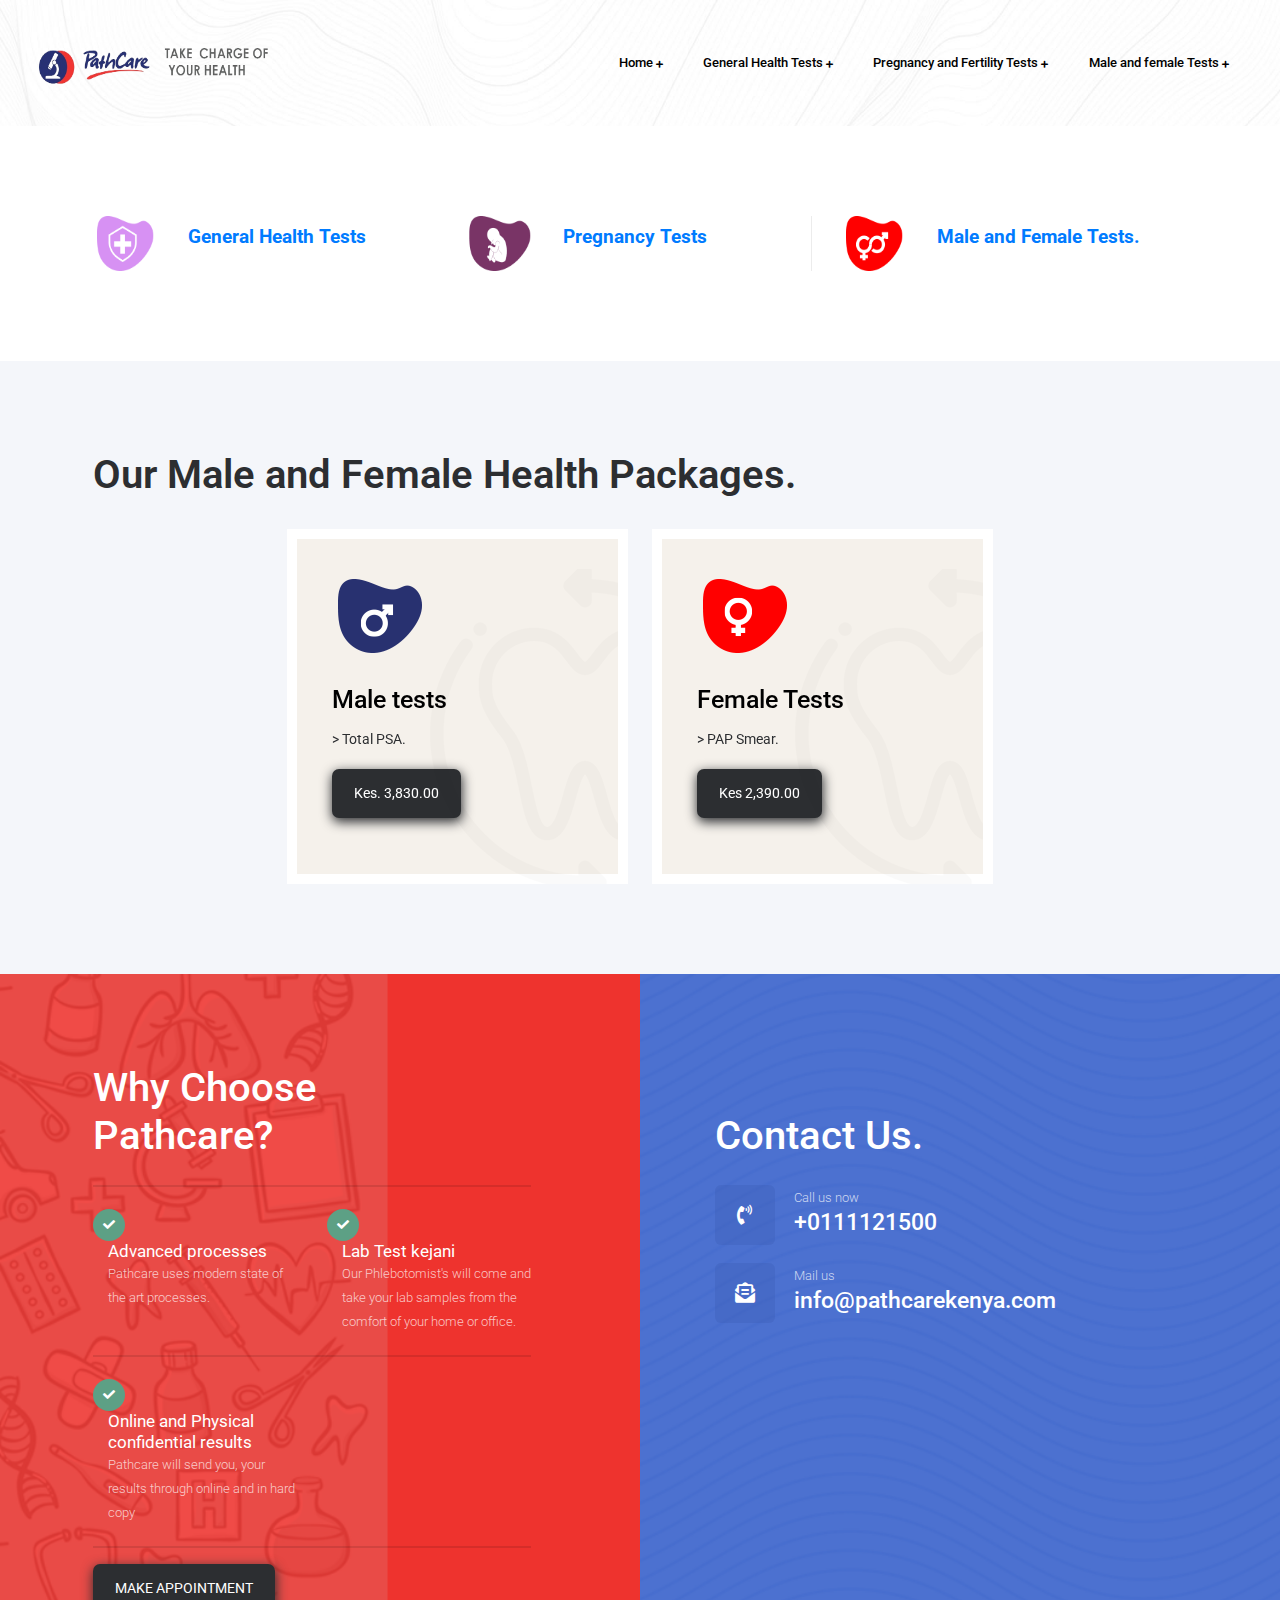
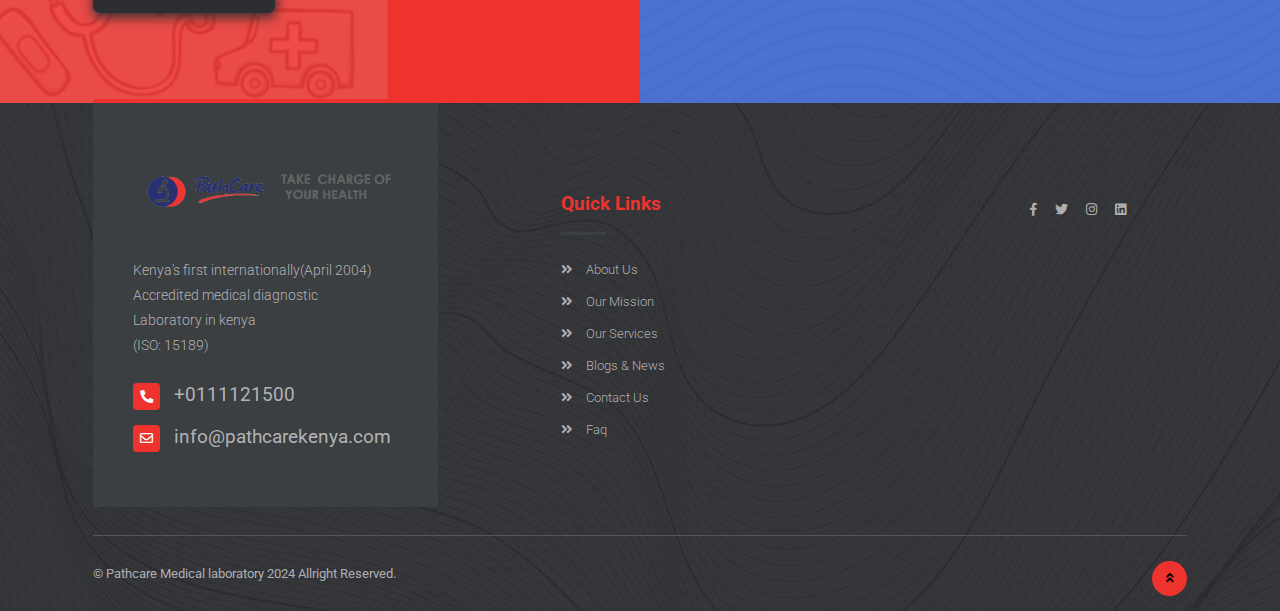
<file: malenfemale.html>
<!DOCTYPE html>
<html lang="zxx">

<head>
    <!-- Required meta tags -->
    <meta charset="utf-8" />
    <meta name="viewport" content="width=device-width, initial-scale=1,
            shrink-to-fit=no" />
    <!-- Bootstrap CSS -->
    <link rel="stylesheet" href="css/bootstrap.min.css" />
    <!-- Google fonts -->
    <link href="https://fonts.googleapis.com/css?family=Roboto:300,400,500,700,900&display=swap" rel="stylesheet" />
    <!-- Font Awesome CSS -->
    <link rel="stylesheet" href="css/all.css" />
    <!-- Slick Slider CSS -->
    <link rel="stylesheet" href="css/slick.css" />
    <link rel="stylesheet" href="css/slick-theme.css" />
    <!-- Magnific popup CSS -->
    <link rel="stylesheet" href="css/magnific-popup.css" />
    <!-- Style CSS -->
    <link rel="stylesheet" href="css/style.css" />
    <title>Pathcare wellness packages</title>
</head>

<body>
    <!--==================== Header ====================-->
    <header>
        <div class="banner--wrap">
            <nav>
                <div class="container">
                    <div class="row">
                        <div class="col-md-12">
                            <!-- Nav menu -->
                            <nav class="navbar navbar-expand-lg navbar-light">
                                <a class="navbar-brand" href="index.html"><img src="images/logo.png" alt="#" style="width:250px; height: 100px;" /></a>
                                <button class="navbar-toggler nav-custome1" type="button" data-toggle="collapse"
                                    data-target="#navbarSupportedContent" aria-controls="navbarSupportedContent"
                                    aria-expanded="false" aria-label="Toggle
                                        navigation">
                                    <span class="navbar-toggler-icon"></span>
                                </button>
                                <div class="collapse navbar-collapse" id="navbarSupportedContent">
                                    <ul class="navbar-nav ml-auto">
                                        <li class="nav-item dropdown">
                                            <a class="nav-link dropdown-toggle" href="index.html" id="navbarDropdownHome"
                                                role="button" data-toggle="dropdown" aria-haspopup="true"
                                                aria-expanded="false"> Home <i class="fas fa-plus"></i>
                                            </a>
                                            <div class="dropdown-menu" aria-labelledby="navbarDropdownHome">
                                                <a class="dropdown-item" href="index.html">Go to Home</a>
                                                <!-- Add more dropdown items if needed -->
                                            </div>
                                        </li>

                                        <li class="nav-item dropdown">
                                            <a class="nav-link dropdown-toggle" href="General.html" id="navbarDropdownGeneral"
                                                role="button" data-toggle="dropdown" aria-haspopup="true"
                                                aria-expanded="false"> General Health Tests <i class="fas fa-plus"></i>
                                            </a>
                                        </li>
                                    
                                        <li class="nav-item dropdown">
                                            <a class="nav-link dropdown-toggle" href="Pregnancy.html" id="navbarDropdownPregnancy"
                                                role="button" data-toggle="dropdown" aria-haspopup="true"
                                                aria-expanded="false"> Pregnancy and Fertility Tests <i class="fas fa-plus"></i>
                                            </a>
                                        </li>
                                    
                                        
                                    
                                        <li class="nav-item dropdown">
                                            <a class="nav-link dropdown-toggle" href="malenfemale.html" id="navbarDropdownNutritional"
                                                role="button" data-toggle="dropdown" aria-haspopup="true"
                                                aria-expanded="false"> Male and female Tests <i class="fas fa-plus"></i>
                                            </a>
                                        </li>
                                    
                                       
                                    </ul>
                                </div>
                            </nav>
                            <!--//End Nav menu -->
                        </div>
                    </div>
                </div>
            </nav>
            <!-- // end .container -->
        </div>
        <!-- // end .bannerwrap -->
    </header>

    <!--//End Header -->
    <!--==================== About Section ====================-->
    <section class="about-section">
        <div class="container container-custom">
            <div class="row">
                
            </div>
            <div class="row space">
                <!-- Service Icon -->
                <div class="col-md-4">
                    <div class="service-thumbnail border-0 d-flex flex-fill">
                        <img src="images/thabiti1.png" class="img-fluid"  alt="#" style="width: 65px; height: 55px;" />
                        <div class="service-thumbnail_text">
                            <a href="General.html">
                                <h4>General Health  Tests</h4>
                            </a>
                    
                        </div>
                    </div>
                </div>
                
                <!-- Service Icon 02 -->
                <div class="col-md-4">
                    <div class="service-thumbnail d-flex flex-fill">
                        <img src="images/baraka.png" class="img-fluid" alt="#" style="width: 65px; height: 55px;" />
                        <div class="service-thumbnail_text">
                            <a href="Pregnancy.html">
                                <h4>Pregnancy Tests</h4>
                            </a>
                            
                        </div>
                    </div>
                </div>
                <!-- Service Icon 03 -->
                
                <div class="col-md-4">
                    <div class="service-thumbnail border-0 d-flex flex-fill">
                        <img src="images/male_n_female.png" class="img-fluid" alt="#" style="width: 65px; height: 55px;" />
                        <div class="service-thumbnail_text">
                            <a href="malenfemale.html">
                                <h4>Male and Female Tests.</h4>
                            </a>
                            
                        </div>
                    </div>
                </div>
                
                
                <!--//End Service Icon -->
            </div>
           
        </div>
    </section>
    <!--//End About Section -->
    <!--==================== Our Services ====================-->
    <section class="space light">
        <div class="container container-custom">
            <div class="row">
                <div class="col-md-12">
                    <div class="heading-style1">
                        <h2>Our Male and Female Health Packages.</h2>
                    </div>
                </div>
            </div>
            <div class="row">
                <div class="col-md-12">
                    <div class="service-slider">
                        
                        
                        <div class="service-block yellow">
                            <img src="images/male.png" alt="#">
                            <h3>Male tests</h3>
                            <p> > Total PSA.<br/>
                                
                            <a href="https://wa.me/254743030303?text=I%20would%20like%20to%20book%20an%20appointment%20for%20Total PSA)" class="btn btn-dark">Kes. 3,830.00</a>
                    
                            <div class="service-bg-icon">
                                <img src="images/services-bg1.png" class="img-fluid" alt="#">
                            </div>
                        </div>

                        <div class="service-block yellow">
                            <img src="images/female.png" alt="#">
                            <h3>Female Tests</h3>
                            <p> > PAP Smear.<br/>
                                
                            <a href="https://wa.me/254743030303?text=I%20would%20like%20to%20book%20an%20appointment%20for%20A PAP smear" class="btn btn-dark">Kes 2,390.00</a>
                    
                            <div class="service-bg-icon">
                                <img src="images/services-bg1.png" class="img-fluid" alt="#">
                            </div>
                        </div>
                        
                        
                        
                        
                    </div>
                </div>
            </div>
            
        </div>
    </section>
    <!--//End Our Services -->
    <!--==================== Why Choose ====================-->
    <section class="space why-choose-block">
        <div class="container container-custom">
            <div class="row">
                <div class="col-md-12 col-lg-5">
                    <h2>
                        Why Choose<br /> Pathcare?
                    </h2>
                    <hr>
                    <div class="row">
                        <div class="col-md-6">
                            <div class="why-choose_list why-choose_list-br">
                                <i class="fas fa-check"></i>
                                <div class="why-choose_list-content">
                                    <h5>Advanced processes</h5>
                                    <span>Pathcare uses modern state of the art processes.</span>
                                </div>
                            </div>
                        </div>
                        <div class="col-md-6">
                            <div class="why-choose_list why-choose_list-br">
                                <i class="fas fa-check"></i>
                                <div class="why-choose_list-content">
                                    <h5>Lab Test kejani</h5>
                                    <span>Our Phlebotomist's will come and take your lab samples from the comfort of your home or office.</span>
                                </div>
                            </div>
                        </div>
                    </div>
                    <hr>
                    <div class="row">
                        <div class="col-md-6">
                            <div class="why-choose_list why-choose_list-br">
                                <i class="fas fa-check"></i>
                                <div class="why-choose_list-content">
                                    <h5>Online and Physical confidential results</h5>
                                    <span>Pathcare will send you, your results through online and in hard copy</span>
                                </div>
                            </div>
                        </div>
                       
                    </div>
                    <hr>
                    <div class="row">
                        <div class="col-md-12">
                            <a href="#" class="btn btn-dark" tabindex="0">MAKE APPOINTMENT</a>
                        </div>
                    </div>
                </div>
                <div class="col-md-12 col-lg-6 offset-lg-1">
                    <div class="why-choose_right">
                        <h2>
                            <br /> Contact Us.
                        </h2>
                       
                        <div class="why-choose_list">
                            <div class="choose-icon">
                                <i class="fas fa-phone-volume"></i>
                            </div>

                            <div class="why-choose_list-content">
                                <span>Call us now</span>
                                <h3>+0111121500</h3>
                            </div>
                        </div>
                        <div class="why-choose_list">
                            <div class="choose-icon">
                                <i class="fas fa-envelope-open-text"></i>
                            </div>
                            <div class="why-choose_list-content">
                                <span>Mail us</span>
                                <h3>info@pathcarekenya.com</h3>
                            </div>
                        </div>
                    </div>
                </div>
            </div>
        </div>
    </section>
    <!--//End Why Choose -->
    <!--==================== News ====================-->
    
    <!--==================== Blog ====================-->
    
    <!--==================== Footer ====================-->
    <footer>
        <div class="container container-custom">
            <div class="row">
                <div class="col-sm-12 col-md-12 col-lg-4">
                    <div class="foot-contact-block">
                        <img src="images/logo.png" class="img-fluid" alt="#" />
                        <p>
                            Kenya's first internationally(April 2004) <br /> Accredited medical diagnostic <br />
                            Laboratory in kenya<br /> (ISO: 15189)
                        </p>
                        <a href="tel:31234567890">
                            <h4><i class="fas fa-phone"></i>+0111121500</h4>
                        </a>
                        <a href="mailto:info@pathcarekenya.com">
                            <h4><i class="far fa-envelope"></i>info@pathcarekenya.com</h4>
                        </a>
                    </div>
                </div>
                <div class="col-sm-6 col-md-4 col-lg-2 offset-lg-1">
                    <div class="foot-link-box">
                        <h4>Quick Links</h4>
                        <ul>
                            <li>
                                <a href="https://www.pathcarekenya.com/about-us/"><i class="fas fa-angle-double-right"></i>About Us</a>
                            </li>
                            <li>
                                <a href="#"><i class="fas fa-angle-double-right"></i>Our Mission</a>
                            </li>
                            <li>
                                <a href="#"><i class="fas fa-angle-double-right"></i>Our Services</a>
                            </li>
                            <li>
                                <a href="#"><i class="fas fa-angle-double-right"></i>Blogs & News</a>
                            </li>
                            <li>
                                <a href="#"><i class="fas fa-angle-double-right"></i>Contact Us</a>
                            </li>
                            <li>
                                <a href="#"><i class="fas fa-angle-double-right"></i>Faq</a>
                            </li>
                        </ul>
                    </div>
                </div>
                <div class="col-sm-6 col-md-4 col-lg-2">
                    
                </div>
                <div class="col-md-4 col-lg-2 offset-lg-1">
                    <div class="foot-link-box footlink-box_btn">
                        
                        <ul>
                            <li>
                                <a href="#"><i class="fab fa-facebook-f"></i></a>
                            </li>
                            <li>
                                <a href="#"><i class="fab fa-twitter"></i></a>
                            </li>
                            <li>
                                <a href="#"><i class="fab fa-instagram"></i></a>
                            </li>
                            <li>
                                <a href="#"><i class="fab fa-linkedin"></i></a>
                            </li>
                        </ul>
                    </div>
                </div>
            </div>
            <div class="row">
                <div class="col-md-12">
                    <div class="copyright">
                        <p>© Pathcare Medical laboratory 2024 Allright Reserved.</p>
                        <a href="#" id="scroll"><i class="fas fa-angle-double-up"></i></a>
                    </div>
                </div>
            </div>
        </div>
    </footer>
    <!--//End Footer -->
    <!-- Optional JavaScript -->
    <!-- jQuery first, then Popper.js, then Bootstrap JS -->
    <script src="js/jquery-3.5.1.min.js"></script>
    <script src="js/popper.min.js"></script>
    <script src="js/bootstrap.min.js"></script>
    <!-- Slick Slider Js -->
    <script src="js/slick.min.js"></script>
    <!-- Magnific popup Js -->
    <script src="js/jquery.magnific-popup.min.js"></script>
    <!-- Script Js -->
    <script src="js/script.js"></script>
    <script>
        document.addEventListener('DOMContentLoaded', function() {
            document.querySelectorAll('.nav-link').forEach(function(link) {
                link.addEventListener('click', function(event) {
                    // Prevent the default behavior if needed
                    event.preventDefault();
    
                    // Navigate to the href location
                    window.location.href = link.getAttribute('href');
                });
            });
        });
    </script>
</body>

</html>
</file>
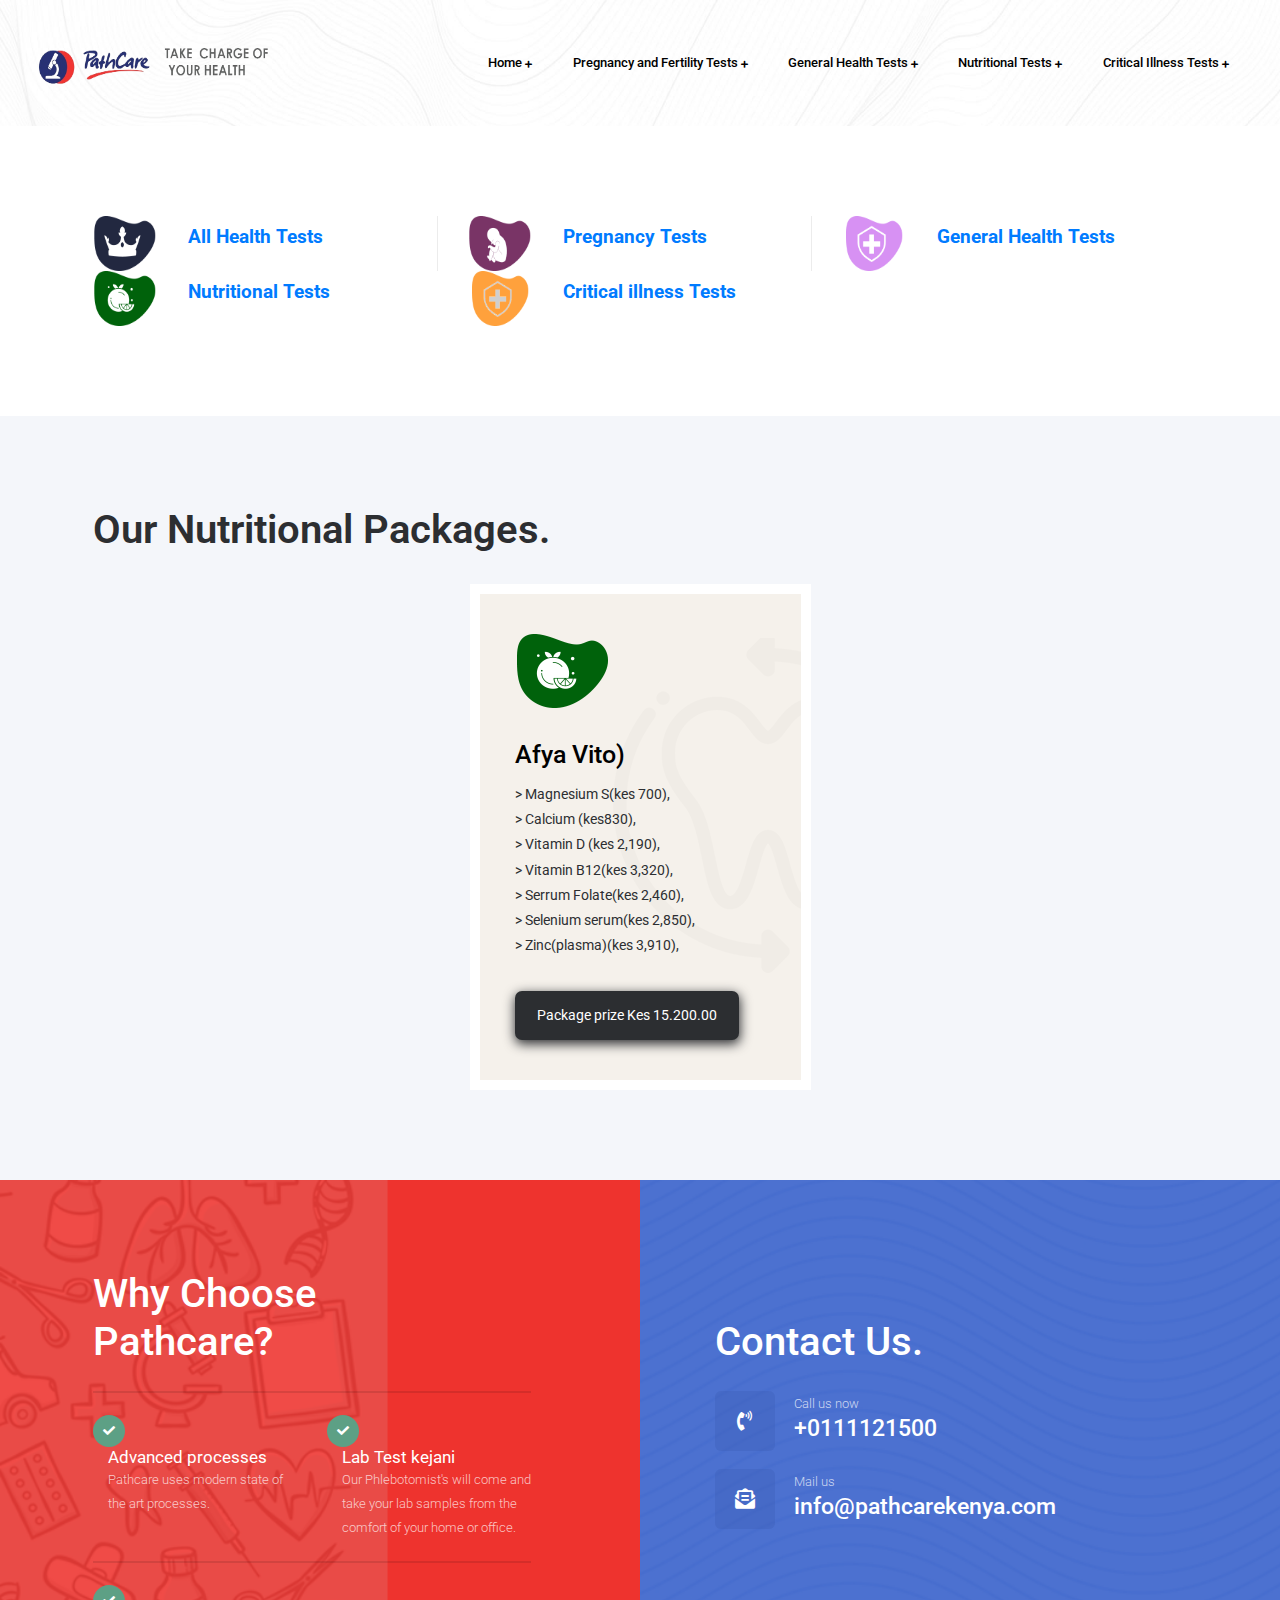
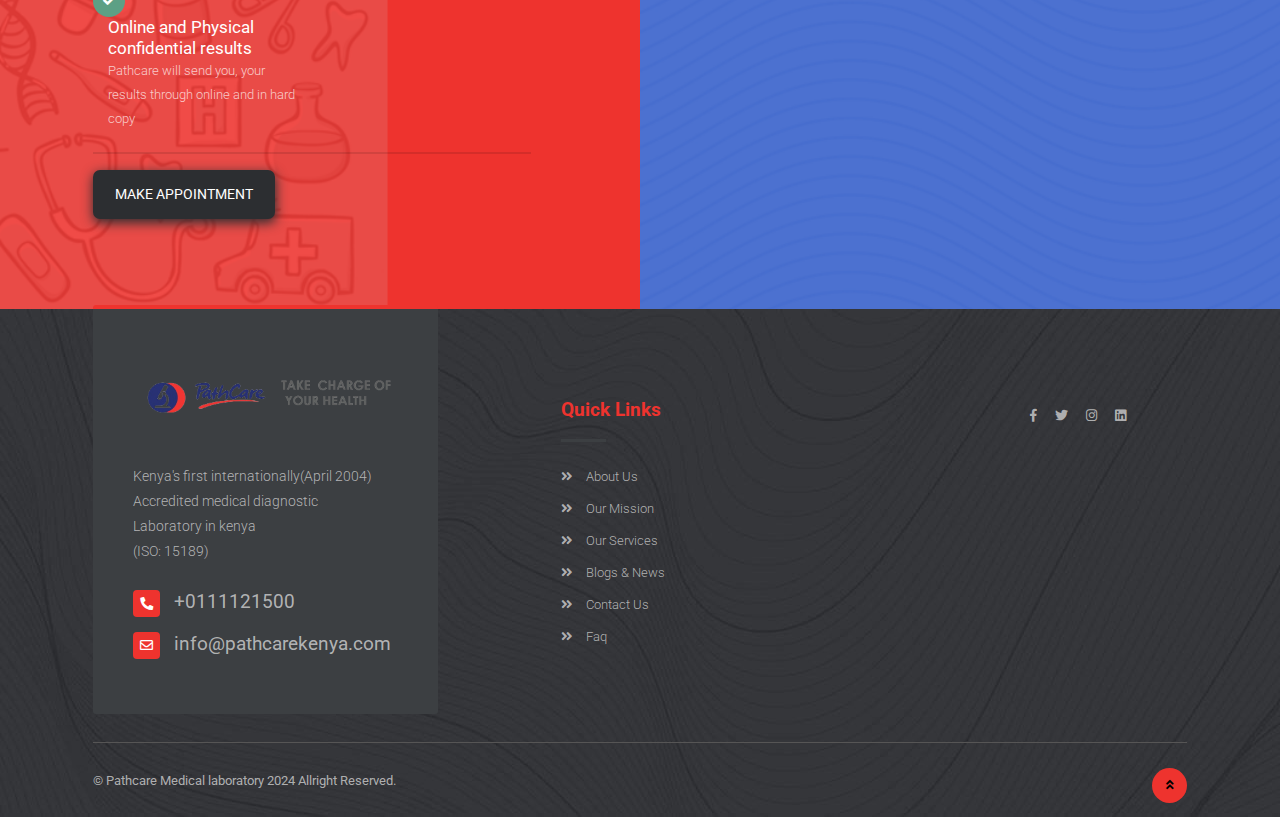
<file: Nutritional.html>
<!DOCTYPE html>
<html lang="zxx">

<head>
    <!-- Required meta tags -->
    <meta charset="utf-8" />
    <meta name="viewport" content="width=device-width, initial-scale=1,
            shrink-to-fit=no" />
    <!-- Bootstrap CSS -->
    <link rel="stylesheet" href="css/bootstrap.min.css" />
    <!-- Google fonts -->
    <link href="https://fonts.googleapis.com/css?family=Roboto:300,400,500,700,900&display=swap" rel="stylesheet" />
    <!-- Font Awesome CSS -->
    <link rel="stylesheet" href="css/all.css" />
    <!-- Slick Slider CSS -->
    <link rel="stylesheet" href="css/slick.css" />
    <link rel="stylesheet" href="css/slick-theme.css" />
    <!-- Magnific popup CSS -->
    <link rel="stylesheet" href="css/magnific-popup.css" />
    <!-- Style CSS -->
    <link rel="stylesheet" href="css/style.css" />
    <title>Pathcare wellness packages</title>
</head>

<body>
    <!--==================== Header ====================-->
    <header>
        <div class="banner--wrap">
            <nav>
                <div class="container">
                    <div class="row">
                        <div class="col-md-12">
                            <!-- Nav menu -->
                            <nav class="navbar navbar-expand-lg navbar-light">
                                <a class="navbar-brand" href="index.html"><img src="images/logo.png" alt="#" style="width:250px; height: 100px;" /></a>
                                <button class="navbar-toggler nav-custome1" type="button" data-toggle="collapse"
                                    data-target="#navbarSupportedContent" aria-controls="navbarSupportedContent"
                                    aria-expanded="false" aria-label="Toggle
                                        navigation">
                                    <span class="navbar-toggler-icon"></span>
                                </button>
                                <div class="collapse navbar-collapse" id="navbarSupportedContent">
                                    <ul class="navbar-nav ml-auto">
                                        <li class="nav-item dropdown">
                                            <a class="nav-link dropdown-toggle" href="index.html" id="navbarDropdownHome"
                                                role="button" data-toggle="dropdown" aria-haspopup="true"
                                                aria-expanded="false"> Home <i class="fas fa-plus"></i>
                                            </a>
                                            <div class="dropdown-menu" aria-labelledby="navbarDropdownHome">
                                                <a class="dropdown-item" href="index.html">Go to Home</a>
                                                <!-- Add more dropdown items if needed -->
                                            </div>
                                        </li>
                                    
                                        <li class="nav-item dropdown">
                                            <a class="nav-link dropdown-toggle" href="pregnancy.html" id="navbarDropdownPregnancy"
                                                role="button" data-toggle="dropdown" aria-haspopup="true"
                                                aria-expanded="false"> Pregnancy and Fertility Tests <i class="fas fa-plus"></i>
                                            </a>
                                        </li>
                                    
                                        <li class="nav-item dropdown">
                                            <a class="nav-link dropdown-toggle" href="general.html" id="navbarDropdownGeneral"
                                                role="button" data-toggle="dropdown" aria-haspopup="true"
                                                aria-expanded="false"> General Health Tests <i class="fas fa-plus"></i>
                                            </a>
                                        </li>
                                    
                                        <li class="nav-item dropdown">
                                            <a class="nav-link dropdown-toggle" href="nutritional.html" id="navbarDropdownNutritional"
                                                role="button" data-toggle="dropdown" aria-haspopup="true"
                                                aria-expanded="false"> Nutritional Tests <i class="fas fa-plus"></i>
                                            </a>
                                        </li>
                                    
                                        <li class="nav-item dropdown">
                                            <a class="nav-link dropdown-toggle" href="critical.html" id="navbarDropdownCritical"
                                                role="button" data-toggle="dropdown" aria-haspopup="true"
                                                aria-expanded="false"> Critical Illness Tests <i class="fas fa-plus"></i>
                                            </a>
                                        </li>
                                    </ul>
                                </div>
                            </nav>
                            <!--//End Nav menu -->
                        </div>
                    </div>
                </div>
            </nav>
            <!-- // end .container -->
        </div>
        <!-- // end .bannerwrap -->
    </header>

    <!--//End Header -->
    <!--==================== About Section ====================-->
    <section class="about-section">
        <div class="container container-custom">
            <div class="row">
                
            </div>
            <div class="row space">
                <!-- Service Icon -->
                <div class="col-md-4">
                    <div class="service-thumbnail d-flex flex-fill">
                        <img src="images/fahari.png" class="img-fluid" alt="#" style="width: 65px; height: 55px;" />
                        <div class="service-thumbnail_text">
                            <a href="index.html">
                                <h4>All Health Tests</h4>
                            </a>
                            
                        </div>
                    </div>
                </div>
                <!-- Service Icon 02 -->
                <div class="col-md-4">
                    <div class="service-thumbnail d-flex flex-fill">
                        <img src="images/baraka.png" class="img-fluid" alt="#" style="width: 65px; height: 55px;" />
                        <div class="service-thumbnail_text">
                            <a href="Pregnancy.html">
                                <h4>Pregnancy Tests</h4>
                            </a>
                            
                        </div>
                    </div>
                </div>
                <!-- Service Icon 03 -->
                <div class="col-md-4">
                    <div class="service-thumbnail border-0 d-flex flex-fill">
                        <img src="images/thabiti1.png" class="img-fluid"  alt="#" style="width: 65px; height: 55px;" />
                        <div class="service-thumbnail_text">
                            <a href="General.html">
                                <h4>General Health  Tests</h4>
                            </a>
                    
                        </div>
                    </div>
                </div>
                <div class="col-md-4">
                    <div class="service-thumbnail border-0 d-flex flex-fill">
                        <img src="images/vito.png" class="img-fluid" alt="#" style="width: 65px; height: 55px;" />
                        <div class="service-thumbnail_text">
                            <a href="Nutritional.html">
                                <h4>Nutritional Tests</h4>
                            </a>
                            
                        </div>
                    </div>
                </div>
                <div class="col-md-4">
                    <div class="service-thumbnail border-0 d-flex flex-fill">
                        <img src="images/thabiti5.png" class="img-fluid" alt="#" style="width: 65px; height: 55px;" />
                        <div class="service-thumbnail_text">
                            <a href="Critical.html">
                                <h4>Critical illness Tests</h4>
                            </a>
                            
                        </div>
                    </div>
                </div>
                
                <!--//End Service Icon -->
            </div>
           
        </div>
    </section>
    <!--//End About Section -->
    <!--==================== Our Services ====================-->
    <section class="space light">
        <div class="container container-custom">
            <div class="row">
                <div class="col-md-12">
                    <div class="heading-style1">
                        <h2>Our Nutritional Packages.</h2>
                    </div>
                </div>
            </div>
            <div class="row">
                <div class="col-md-12">
                    <div class="service-slider">
                        
                        <div class="service-block yellow">
                            <img src="images/vito.png" alt="#">
                            <h3>Afya Vito)</h3>
                            <p> > Magnesium S(kes 700),<br/>
                                > Calcium (kes830),<br/>
                                > Vitamin D (kes 2,190),<br/>
                                > Vitamin B12(kes 3,320),<br/>
                                > Serrum Folate(kes 2,460),<br/>
                                > Selenium serum(kes 2,850),<br/>
                                > Zinc(plasma)(kes 3,910),</p>
                            <a href="https://wa.me/254743030303?text=I%20would%20like%20to%20book%20an%20appointment%20for%20Afya%20Vito%20" class="btn btn-dark">Package prize Kes 15.200.00</a>
                    
                            <div class="service-bg-icon">
                                <img src="images/services-bg1.png" class="img-fluid" alt="#">
                            </div>
                        </div>
                        
                        
                        
                        
                    </div>
                </div>
            </div>
            
        </div>
    </section>
    <!--//End Our Services -->
    <!--==================== Why Choose ====================-->
    <section class="space why-choose-block">
        <div class="container container-custom">
            <div class="row">
                <div class="col-md-12 col-lg-5">
                    <h2>
                        Why Choose<br /> Pathcare?
                    </h2>
                    <hr>
                    <div class="row">
                        <div class="col-md-6">
                            <div class="why-choose_list why-choose_list-br">
                                <i class="fas fa-check"></i>
                                <div class="why-choose_list-content">
                                    <h5>Advanced processes</h5>
                                    <span>Pathcare uses modern state of the art processes.</span>
                                </div>
                            </div>
                        </div>
                        <div class="col-md-6">
                            <div class="why-choose_list why-choose_list-br">
                                <i class="fas fa-check"></i>
                                <div class="why-choose_list-content">
                                    <h5>Lab Test kejani</h5>
                                    <span>Our Phlebotomist's will come and take your lab samples from the comfort of your home or office.</span>
                                </div>
                            </div>
                        </div>
                    </div>
                    <hr>
                    <div class="row">
                        <div class="col-md-6">
                            <div class="why-choose_list why-choose_list-br">
                                <i class="fas fa-check"></i>
                                <div class="why-choose_list-content">
                                    <h5>Online and Physical confidential results</h5>
                                    <span>Pathcare will send you, your results through online and in hard copy</span>
                                </div>
                            </div>
                        </div>
                       
                    </div>
                    <hr>
                    <div class="row">
                        <div class="col-md-12">
                            <a href="#" class="btn btn-dark" tabindex="0">MAKE APPOINTMENT</a>
                        </div>
                    </div>
                </div>
                <div class="col-md-12 col-lg-6 offset-lg-1">
                    <div class="why-choose_right">
                        <h2>
                            <br /> Contact Us.
                        </h2>
                       
                        <div class="why-choose_list">
                            <div class="choose-icon">
                                <i class="fas fa-phone-volume"></i>
                            </div>

                            <div class="why-choose_list-content">
                                <span>Call us now</span>
                                <h3>+0111121500</h3>
                            </div>
                        </div>
                        <div class="why-choose_list">
                            <div class="choose-icon">
                                <i class="fas fa-envelope-open-text"></i>
                            </div>
                            <div class="why-choose_list-content">
                                <span>Mail us</span>
                                <h3>info@pathcarekenya.com</h3>
                            </div>
                        </div>
                    </div>
                </div>
            </div>
        </div>
    </section>
    <!--//End Why Choose -->
    <!--==================== News ====================-->
    
    <!--==================== Blog ====================-->
    
    <!--==================== Footer ====================-->
    <footer>
        <div class="container container-custom">
            <div class="row">
                <div class="col-sm-12 col-md-12 col-lg-4">
                    <div class="foot-contact-block">
                        <img src="images/logo.png" class="img-fluid" alt="#" />
                        <p>
                            Kenya's first internationally(April 2004) <br /> Accredited medical diagnostic <br />
                            Laboratory in kenya<br /> (ISO: 15189)
                        </p>
                        <a href="tel:31234567890">
                            <h4><i class="fas fa-phone"></i>+0111121500</h4>
                        </a>
                        <a href="mailto:info@pathcarekenya.com">
                            <h4><i class="far fa-envelope"></i>info@pathcarekenya.com</h4>
                        </a>
                    </div>
                </div>
                <div class="col-sm-6 col-md-4 col-lg-2 offset-lg-1">
                    <div class="foot-link-box">
                        <h4>Quick Links</h4>
                        <ul>
                            <li>
                                <a href="https://www.pathcarekenya.com/about-us/"><i class="fas fa-angle-double-right"></i>About Us</a>
                            </li>
                            <li>
                                <a href="#"><i class="fas fa-angle-double-right"></i>Our Mission</a>
                            </li>
                            <li>
                                <a href="#"><i class="fas fa-angle-double-right"></i>Our Services</a>
                            </li>
                            <li>
                                <a href="#"><i class="fas fa-angle-double-right"></i>Blogs & News</a>
                            </li>
                            <li>
                                <a href="#"><i class="fas fa-angle-double-right"></i>Contact Us</a>
                            </li>
                            <li>
                                <a href="#"><i class="fas fa-angle-double-right"></i>Faq</a>
                            </li>
                        </ul>
                    </div>
                </div>
                <div class="col-sm-6 col-md-4 col-lg-2">
                    
                </div>
                <div class="col-md-4 col-lg-2 offset-lg-1">
                    <div class="foot-link-box footlink-box_btn">
                        
                        <ul>
                            <li>
                                <a href="#"><i class="fab fa-facebook-f"></i></a>
                            </li>
                            <li>
                                <a href="#"><i class="fab fa-twitter"></i></a>
                            </li>
                            <li>
                                <a href="#"><i class="fab fa-instagram"></i></a>
                            </li>
                            <li>
                                <a href="#"><i class="fab fa-linkedin"></i></a>
                            </li>
                        </ul>
                    </div>
                </div>
            </div>
            <div class="row">
                <div class="col-md-12">
                    <div class="copyright">
                        <p>© Pathcare Medical laboratory 2024 Allright Reserved.</p>
                        <a href="#" id="scroll"><i class="fas fa-angle-double-up"></i></a>
                    </div>
                </div>
            </div>
        </div>
    </footer>
    <!--//End Footer -->
    <!-- Optional JavaScript -->
    <!-- jQuery first, then Popper.js, then Bootstrap JS -->
    <script src="js/jquery-3.5.1.min.js"></script>
    <script src="js/popper.min.js"></script>
    <script src="js/bootstrap.min.js"></script>
    <!-- Slick Slider Js -->
    <script src="js/slick.min.js"></script>
    <!-- Magnific popup Js -->
    <script src="js/jquery.magnific-popup.min.js"></script>
    <!-- Script Js -->
    <script src="js/script.js"></script>
    <script>
        document.addEventListener('DOMContentLoaded', function() {
            document.querySelectorAll('.nav-link').forEach(function(link) {
                link.addEventListener('click', function(event) {
                    // Prevent the default behavior if needed
                    event.preventDefault();
    
                    // Navigate to the href location
                    window.location.href = link.getAttribute('href');
                });
            });
        });
    </script>
</body>

</html>
</file>
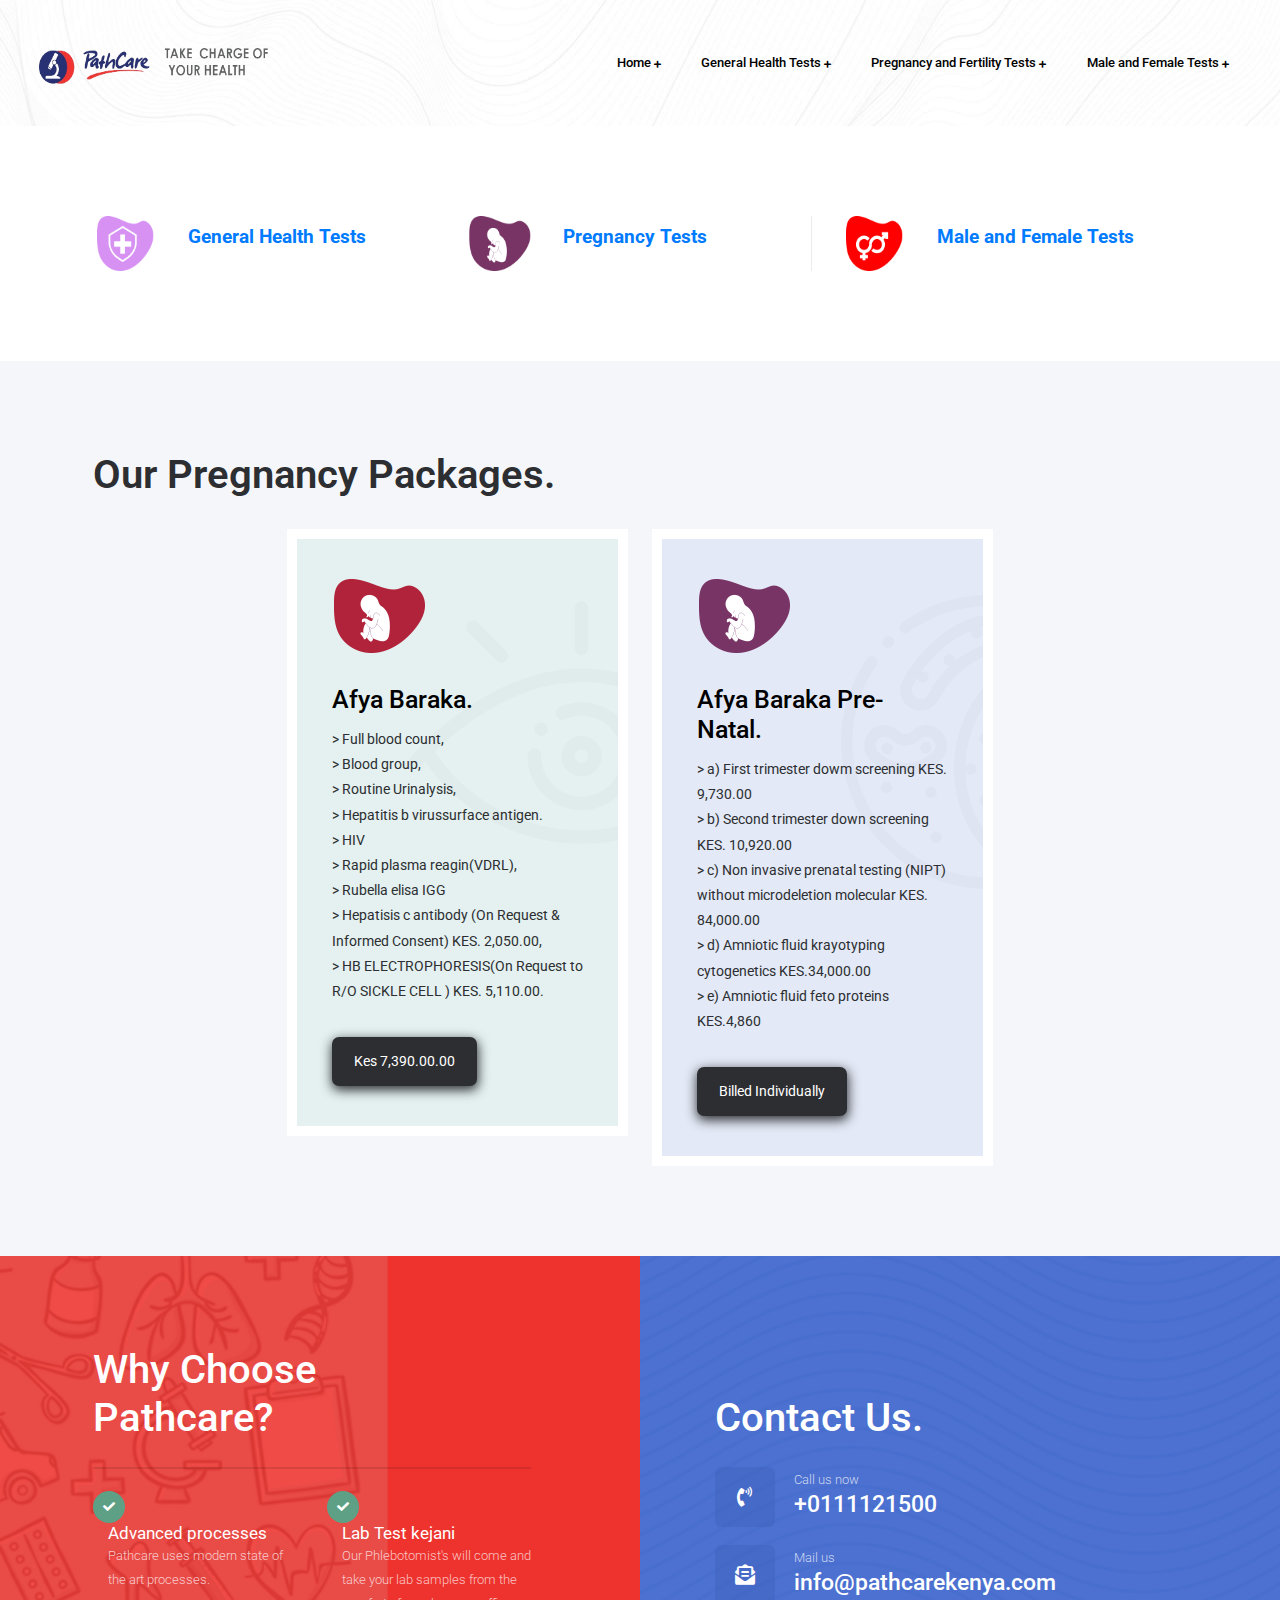
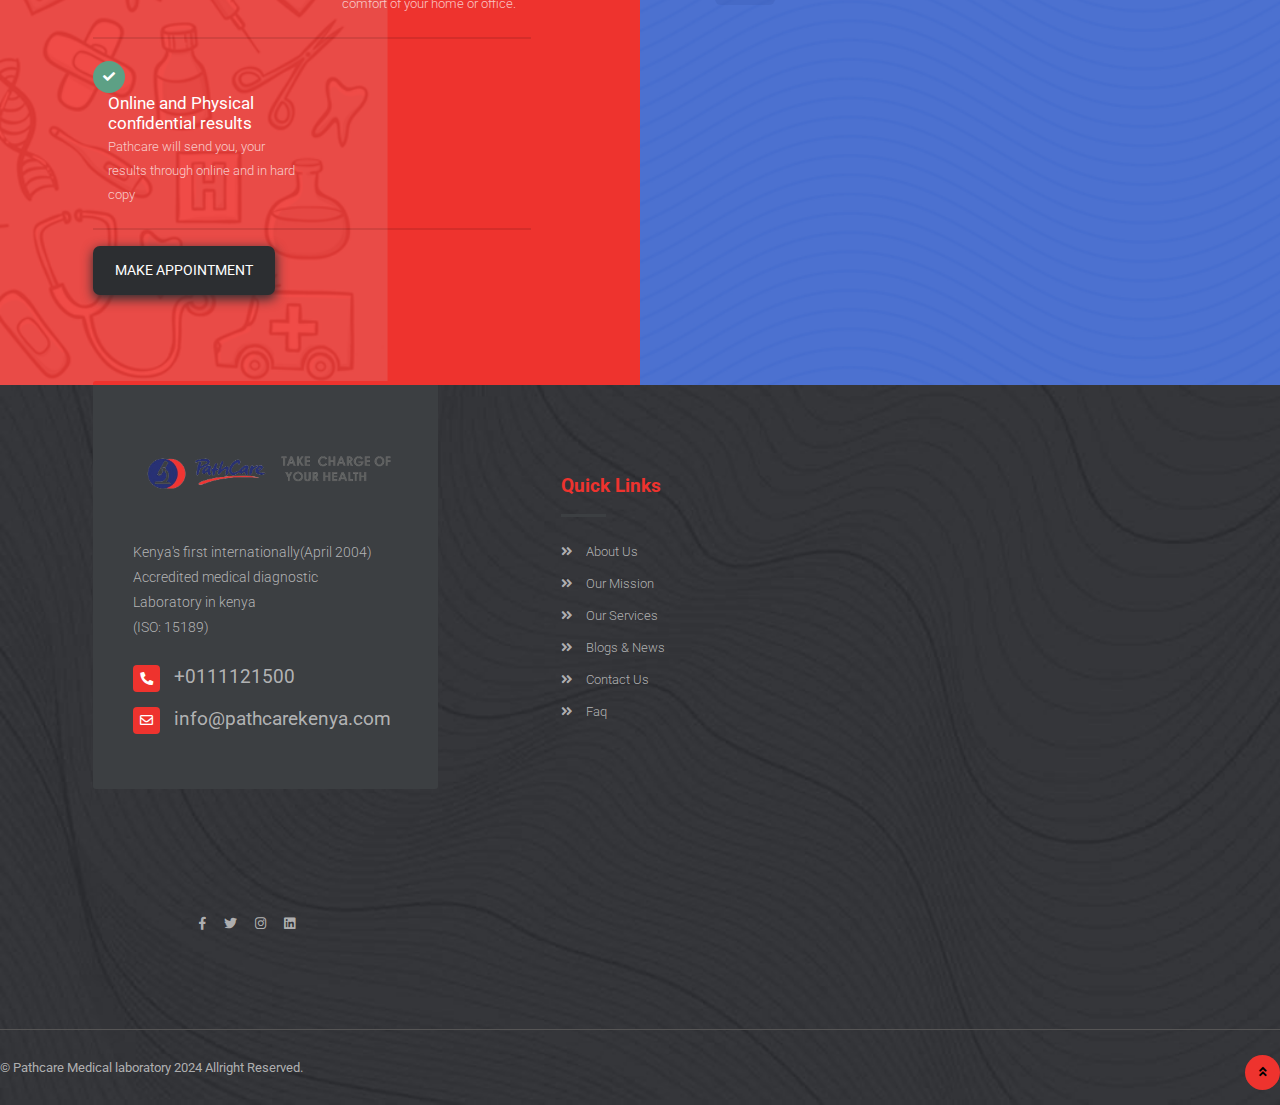
<file: Pregnancy.html>
<!DOCTYPE html>
<html lang="zxx">

<head>
    <!-- Required meta tags -->
    <meta charset="utf-8" />
    <meta name="viewport" content="width=device-width, initial-scale=1,
            shrink-to-fit=no" />
    <!-- Bootstrap CSS -->
    <link rel="stylesheet" href="css/bootstrap.min.css" />
    <!-- Google fonts -->
    <link href="https://fonts.googleapis.com/css?family=Roboto:300,400,500,700,900&display=swap" rel="stylesheet" />
    <!-- Font Awesome CSS -->
    <link rel="stylesheet" href="css/all.css" />
    <!-- Slick Slider CSS -->
    <link rel="stylesheet" href="css/slick.css" />
    <link rel="stylesheet" href="css/slick-theme.css" />
    <!-- Magnific popup CSS -->
    <link rel="stylesheet" href="css/magnific-popup.css" />
    <!-- Style CSS -->
    <link rel="stylesheet" href="css/style.css" />
    <title>Pathcare wellness packages</title>
</head>

<body>
    <!--==================== Header ====================-->
    <header>
        <div class="banner--wrap">
            <nav>
                <div class="container">
                    <div class="row">
                        <div class="col-md-12">
                            <!-- Nav menu -->
                            <nav class="navbar navbar-expand-lg navbar-light">
                                <a class="navbar-brand" href="index.html"><img src="images/logo.png" alt="#" style="width:250px; height: 100px;" /></a>
                                <button class="navbar-toggler nav-custome1" type="button" data-toggle="collapse"
                                    data-target="#navbarSupportedContent" aria-controls="navbarSupportedContent"
                                    aria-expanded="false" aria-label="Toggle
                                        navigation">
                                    <span class="navbar-toggler-icon"></span>
                                </button>
                                <div class="collapse navbar-collapse" id="navbarSupportedContent">
                                    <ul class="navbar-nav ml-auto">

                                        <li class="nav-item dropdown">
                                            <a class="nav-link dropdown-toggle" href="index.html" id="navbarDropdownHome"
                                                role="button" data-toggle="dropdown" aria-haspopup="true"
                                                aria-expanded="false"> Home <i class="fas fa-plus"></i>
                                            </a>
                                            <div class="dropdown-menu" aria-labelledby="navbarDropdownHome">
                                                <a class="dropdown-item" href="index.html">Go to Home</a>
                                                <!-- Add more dropdown items if needed -->
                                            </div>
                                        </li>
                                        

                                        <li class="nav-item dropdown">
                                            <a class="nav-link dropdown-toggle" href="General.html" id="navbarDropdownGeneral"
                                                role="button" data-toggle="dropdown" aria-haspopup="true"
                                                aria-expanded="false"> General Health Tests <i class="fas fa-plus"></i>
                                            </a>
                                        </li>
                                    
                                        <li class="nav-item dropdown">
                                            <a class="nav-link dropdown-toggle" href="Pregnancy.html" id="navbarDropdownPregnancy"
                                                role="button" data-toggle="dropdown" aria-haspopup="true"
                                                aria-expanded="false"> Pregnancy and Fertility Tests <i class="fas fa-plus"></i>
                                            </a>
                                        </li>
                                    
                                        
                                    
                                        <li class="nav-item dropdown">
                                            <a class="nav-link dropdown-toggle" href="malenfemale.html" id="navbarDropdownNutritional"
                                                role="button" data-toggle="dropdown" aria-haspopup="true"
                                                aria-expanded="false"> Male and Female Tests <i class="fas fa-plus"></i>
                                            </a>
                                        </li>
                                    
                                        
                                    </ul>
                                </div>
                            </nav>
                            <!--//End Nav menu -->
                        </div>
                    </div>
                </div>
            </nav>
            <!-- // end .container -->
        </div>
        <!-- // end .bannerwrap -->
    </header>

    <!--//End Header -->
    <!--==================== About Section ====================-->
    <section class="about-section">
        <div class="container container-custom">
            <div class="row">
                
            </div>
            <div class="row space">
                <!-- Service Icon -->
              

                <div class="col-md-4">
                    <div class="service-thumbnail border-0 d-flex flex-fill">
                        <img src="images/thabiti1.png" class="img-fluid"  alt="#" style="width: 65px; height: 55px;" />
                        <div class="service-thumbnail_text">
                            <a href="General.html">
                                <h4>General Health Tests</h4>
                            </a>
                    
                        </div>
                    </div>
                </div>


                <!-- Service Icon 02 -->
                <div class="col-md-4">
                    <div class="service-thumbnail d-flex flex-fill">
                        <img src="images/baraka.png" class="img-fluid" alt="#" style="width: 65px; height: 55px;" />
                        <div class="service-thumbnail_text">
                            <a href="Pregnancy.html">
                                <h4>Pregnancy Tests</h4>
                            </a>
                            
                        </div>
                    </div>
                </div>
                <!-- Service Icon 03 -->
                
                <div class="col-md-4">
                    <div class="service-thumbnail border-0 d-flex flex-fill">
                        <img src="images/male_n_female.png" class="img-fluid" alt="#" style="width: 65px; height: 55px;" />
                        <div class="service-thumbnail_text">
                            <a href="malenfemale.html">
                                <h4>Male and Female Tests</h4>
                            </a>
                            
                        </div>
                    </div>
                </div>
                
                
                <!--//End Service Icon -->
            </div>
           
        </div>
    </section>
    <!--//End About Section -->
    <!--==================== Our Services ====================-->
    <section class="space light">
        <div class="container container-custom">
            <div class="row">
                <div class="col-md-12">
                    <div class="heading-style1">
                        <h2>Our Pregnancy Packages.</h2>
                    </div>
                </div>
            </div>
            <div class="row">
                <div class="col-md-12">
                    <div class="service-slider">
                        
                        
                        <div class="service-block green">
                            <img src="images/baraka2.png" alt="#" />
                            <h3>Afya Baraka.</h3>
                            <p> > Full blood count,<br/>
                                > Blood group,<br/>
                                > Routine Urinalysis,<br/>
                                > Hepatitis b virussurface antigen.<br/>
                                > HIV<br/>
                                > Rapid plasma reagin(VDRL),<br/>
                                > Rubella elisa IGG<br/>
                                > Hepatisis c antibody (On Request & Informed Consent) KES. 2,050.00,<br/>
                                > HB ELECTROPHORESIS(On Request to R/O SICKLE CELL ) KES. 5,110.00.</p>
                            
                            <a href="https://wa.me/254743030303?text=I%20would%20like%20to%20book%20an%20appointment%20for%20Afya%20Baraka%20" class="btn btn-dark">Kes 7,390.00.00</a>
                            <div class="service-bg-icon">
                                <img src="images/services-bg2.png" class="img-fluid" alt="#">
                            </div>
                        </div>
                        <div class="service-block blue">
                            <img src="images/baraka.png" alt="#" />
                            <h3>Afya Baraka Pre-Natal.</h3>
                            <p>
                                > a) First trimester dowm screening KES. 9,730.00<br/>
                                > b) Second trimester down screening  KES. 10,920.00<br/>
                                > c) Non invasive prenatal testing (NIPT) without microdeletion molecular  KES. 84,000.00<br/>
                                > d) Amniotic fluid krayotyping cytogenetics  KES.34,000.00<br/>
                                > e) Amniotic fluid feto proteins  KES.4,860

                                
                            </p>
                            
                            <a href="https://wa.me/254743030303?text=I%20would%20like%20to%20book%20an%20appointment%20for%20Afya%20Baraka%20" class="btn btn-dark">Billed Individually</a>
                            <div class="service-bg-icon">
                                <img src="images/services-bg3.png" class="img-fluid" alt="#">
                            </div>
                        </div>
                        
                        
                        
                    </div>
                </div>
            </div>
            
        </div>
    </section>
    <!--//End Our Services -->
    <!--==================== Why Choose ====================-->
    <section class="space why-choose-block">
        <div class="container container-custom">
            <div class="row">
                <div class="col-md-12 col-lg-5">
                    <h2>
                        Why Choose<br /> Pathcare?
                    </h2>
                    <hr>
                    <div class="row">
                        <div class="col-md-6">
                            <div class="why-choose_list why-choose_list-br">
                                <i class="fas fa-check"></i>
                                <div class="why-choose_list-content">
                                    <h5>Advanced processes</h5>
                                    <span>Pathcare uses modern state of the art processes.</span>
                                </div>
                            </div>
                        </div>
                        <div class="col-md-6">
                            <div class="why-choose_list why-choose_list-br">
                                <i class="fas fa-check"></i>
                                <div class="why-choose_list-content">
                                    <h5>Lab Test kejani</h5>
                                    <span>Our Phlebotomist's will come and take your lab samples from the comfort of your home or office.</span>
                                </div>
                            </div>
                        </div>
                    </div>
                    <hr>
                    <div class="row">
                        <div class="col-md-6">
                            <div class="why-choose_list why-choose_list-br">
                                <i class="fas fa-check"></i>
                                <div class="why-choose_list-content">
                                    <h5>Online and Physical confidential results</h5>
                                    <span>Pathcare will send you, your results through online and in hard copy</span>
                                </div>
                            </div>
                        </div>
                       
                    </div>
                    <hr>
                    <div class="row">
                        <div class="col-md-12">
                            <a href="#" class="btn btn-dark" tabindex="0">MAKE APPOINTMENT</a>
                        </div>
                    </div>
                </div>
                <div class="col-md-12 col-lg-6 offset-lg-1">
                    <div class="why-choose_right">
                        <h2>
                            <br /> Contact Us.
                        </h2>
                       
                        <div class="why-choose_list">
                            <div class="choose-icon">
                                <i class="fas fa-phone-volume"></i>
                            </div>

                            <div class="why-choose_list-content">
                                <span>Call us now</span>
                                <h3>+0111121500</h3>
                            </div>
                        </div>
                        <div class="why-choose_list">
                            <div class="choose-icon">
                                <i class="fas fa-envelope-open-text"></i>
                            </div>
                            <div class="why-choose_list-content">
                                <span>Mail us</span>
                                <h3>info@pathcarekenya.com</h3>
                            </div>
                        </div>
                    </div>
                </div>
            </div>
        </div>
    </section>
    <!--//End Why Choose -->
    <!--==================== News ====================-->
    
    <!--==================== Blog ====================-->
    
    <!--==================== Footer ====================-->
    <footer>
        <div class="container container-custom">
            <div class="row">
                <div class="col-sm-12 col-md-12 col-lg-4">
                    <div class="foot-contact-block">
                        <img src="images/logo.png" class="img-fluid" alt="#" />
                        <p>
                            Kenya's first internationally(April 2004) <br /> Accredited medical diagnostic <br />
                            Laboratory in kenya<br /> (ISO: 15189)
                        </p>
                        <a href="tel:31234567890">
                            <h4><i class="fas fa-phone"></i>+0111121500</h4>
                        </a>
                        <a href="mailto:info@pathcarekenya.com">
                            <h4><i class="far fa-envelope"></i>info@pathcarekenya.com</h4>
                        </a>
                    </div>
                </div>
                <div class="col-sm-6 col-md-4 col-lg-2 offset-lg-1">
                    <div class="foot-link-box">
                        <h4>Quick Links</h4>
                        <ul>
                            <li>
                                <a href="https://www.pathcarekenya.com/about-us/"><i class="fas fa-angle-double-right"></i>About Us</a>
                            </li>
                            <li>
                                <a href="#"><i class="fas fa-angle-double-right"></i>Our Mission</a>
                            </li>
                            <li>
                                <a href="#"><i class="fas fa-angle-double-right"></i>Our Services</a>
                            </li>
                            <li>
                                <a href="#"><i class="fas fa-angle-double-right"></i>Blogs & News</a>
                            </li>
                            <li>
                                <a href="#"><i class="fas fa-angle-double-right"></i>Contact Us</a>
                            </li>
                            <li>
                                <a href="#"><i class="fas fa-angle-double-right"></i>Faq</a>
                            </li>
                        </ul>
                    </div>
                </div>
                
                </div>
                <div class="col-md-4 col-lg-2 offset-lg-1">
                    <div class="foot-link-box footlink-box_btn">
                        
                        <ul>
                            <li>
                                <a href="#"><i class="fab fa-facebook-f"></i></a>
                            </li>
                            <li>
                                <a href="#"><i class="fab fa-twitter"></i></a>
                            </li>
                            <li>
                                <a href="#"><i class="fab fa-instagram"></i></a>
                            </li>
                            <li>
                                <a href="#"><i class="fab fa-linkedin"></i></a>
                            </li>
                        </ul>
                    </div>
                </div>
            </div>
            <div class="row">
                <div class="col-md-12">
                    <div class="copyright">
                        <p>© Pathcare Medical laboratory 2024 Allright Reserved.</p>
                        <a href="#" id="scroll"><i class="fas fa-angle-double-up"></i></a>
                    </div>
                </div>
            </div>
        </div>
    </footer>
    <!--//End Footer -->
    <!-- Optional JavaScript -->
    <!-- jQuery first, then Popper.js, then Bootstrap JS -->
    <script src="js/jquery-3.5.1.min.js"></script>
    <script src="js/popper.min.js"></script>
    <script src="js/bootstrap.min.js"></script>
    <!-- Slick Slider Js -->
    <script src="js/slick.min.js"></script>
    <!-- Magnific popup Js -->
    <script src="js/jquery.magnific-popup.min.js"></script>
    <!-- Script Js -->
    <script src="js/script.js"></script>
    <script>
        document.addEventListener('DOMContentLoaded', function() {
            document.querySelectorAll('.nav-link').forEach(function(link) {
                link.addEventListener('click', function(event) {
                    // Prevent the default behavior if needed
                    event.preventDefault();
    
                    // Navigate to the href location
                    window.location.href = link.getAttribute('href');
                });
            });
        });
    </script>
</body>

</html>
</file>
<file: css/style.css>
/*------------------------------------------------------------------
Theme Name: Medenin - Medical & Health Website Template
Version: 1.0
Author: @surjithctly
URL: https://themeforest.net/user/surjithctly/
-------------------------------------------------------------------*/
/*------------------------------------------------------------------
[TABLE OF CONTENTS]

    1. GLOBAL STYLES
    2. HOME PAGE
        a. OUR TEAM
        b. TESTIMONIALS
        c. FOOTER
    6. APPOINTMEMT
    7. DOCTORS
    8. BLOG
    9. PRICING
    10. SERVICE DETAILS


    -------------------------------------------------------------------*/
.dropdown-toggle::after {
  border-top: 0;
}

.navbar {
  padding: 0;
}
@media (min-width: 992px) {
  .navbar {
    padding: 0.5rem 0 !important;
  }
}

.appointment-btn-top {
  padding: 11px 32px !important;
}

.navbar-light .navbar-nav .nav-link {
  font-weight: 500;
  font-size: 13px;
  padding: 12px 22px;
  color: black;
}
@media (min-width: 992px) {
  .navbar-light .navbar-nav .nav-link {
    padding: 12px 14px;
  }
}
.navbar-light .navbar-nav .nav-link:hover {
  color: #283170;
}

.navbar-expand-lg .navbar-nav .dropdown-menu {
  -webkit-box-shadow: 0px 3px 16px -11px rgba(0, 0, 0, 0.46);
          box-shadow: 0px 3px 16px -11px rgba(0, 0, 0, 0.46);
}

.nav-style-2 li a {
  padding: 0 22px 0 0 !important;
}

.nav-item a i {
  font-size: 8px;
  vertical-align: middle;
}

.nav-item a span {
  font-size: 11px;
  vertical-align: top;
  font-weight: 700;
  background: #283170;
  color: #fff;
  padding: 0 5px;
  border-radius: 50%;
  width: 15px;
  height: 15px;
  display: inline-block;
}

.btn-light {
  background-color: #fdf2de;
  color: #f69e03;
  font-size: 14px;
  padding: 14px 20px;
  border-radius: 2px;
}
.btn-light:hover {
  background-color: #fdf2de;
  color: #f69e03;
  padding: 14px 20px;
  border-radius: 2px;
}

.btn-warning {
  background-color: #f1cc3f !important;
  border: none;
  border-width: 0px;
  border-color: transparent;
  border-radius: 0px;
  padding: 20px 30px;
  color: #fff;
  font-size: 15px;
  line-height: 1;
  text-transform: uppercase;
  font-weight: 600;
  -webkit-transition: all 0.2s ease-in-out;
  -o-transition: all 0.2s ease-in-out;
  transition: all 0.2s ease-in-out;
}

.btn-danger {
  border-radius: 0;
  padding: 15px 35px;
  background: rgba(245, 73, 131, 0.75);
  border: rgba(245, 73, 131, 0.75);
  -webkit-transition: 0.3s;
  -o-transition: 0.3s;
  transition: 0.3s;
  font-weight: 600;
  border: 2px solid transparent;
}
.btn-danger:hover {
  background: #fff;
  color: #10242b;
  border: 2px solid rgba(245, 73, 131, 0.75);
}

.btn-outline-primary {
  border: 2px solid #283170;
  color: #283170 !important;
  border-radius: 22px;
  padding: 10px 38px;
  font-size: 14px;
}
.btn-outline-primary:hover {
  background: #283170;
  border-color: #283170;
  color: #fff !important;
}

.btn-outline-success {
  border: 1px solid #ee332e;
  padding: 9px 7px;
  color: #ee332e;
}
@media (min-width: 768px) {
  .btn-outline-success {
    padding: 12px 24px;
  }
}
.btn-outline-success:hover {
  border: 1px solid #ee332e;
  color: #000;
  background: #ee332e;
}

.btn-primary {
  background-color: #283170 !important;
  border: none !important;
  border-radius: 32px;
  padding: 13px 27px;
  color: #fff;
  font-weight: 400;
  -webkit-box-shadow: 4.5px 7.794px 13px 0px #afc1ec;
          box-shadow: 4.5px 7.794px 13px 0px #afc1ec;
  -webkit-transition: 0.3s;
  -o-transition: 0.3s;
  transition: 0.3s;
  font-size: 13px;
}
.btn-primary:hover {
  background: #283170 !important;
  border-color: #283170 !important;
}
.btn-primary:focus {
  -webkit-box-shadow: none !important;
          box-shadow: none !important;
}

.btn-success {
  background-color: #ee332e;
  border-radius: 0px;
  padding: 18px 38px;
  border-radius: 6px;
  color: #fff;
  font-size: 13px;
  line-height: 1;
  font-weight: 400;
  border-color: #ee332e;
  -webkit-transition: 0.3s;
  -o-transition: 0.3s;
  transition: 0.3s;
}
.btn-success:hover {
  border-color: #4aab84;
  background: #4aab84;
}
.btn-success:focus {
  -webkit-box-shadow: none !important;
          box-shadow: none !important;
}

.btn-success:not(:disabled):not(.disabled).active,
.btn-success:not(:disabled):not(.disabled):active,
.show > .btn-success.dropdown-toggle {
  background: #4aab84 !important;
  border-color: #4aab84 !important;
}

.btn-success:not(:disabled):not(.disabled).active:focus,
.btn-success:not(:disabled):not(.disabled):active:focus,
.show > .btn-success.dropdown-toggle:focus {
  -webkit-box-shadow: none;
          box-shadow: none;
}

.btn-dark {
  padding: 14px 22px;
  font-size: 14px;
  border-radius: 7px;
  background-color: #2c2e31;
  -webkit-box-shadow: 0.8px 3.094px 12px 0px #2c2e31;
          box-shadow: 0.8px 3.094px 12px 0px #2c2e31;
  border: transparent;
}
.btn-dark:focus {
  outline: none;
  -webkit-box-shadow: none !important;
          box-shadow: none !important;
}

.navbar-light .navbar-toggler {
  border: none;
  position: absolute;
  right: 0;
  top: 0;
  margin: -73px 0 0;
}

.nav-custome1 {
  margin: 0 0 0 !important;
}

.nav-custome {
  margin: -44px 0 0 !important;
}

.navbar-toggler:focus {
  border: none;
  outline: none;
}

.navbar-collapse {
  background: #fff;
}
@media (min-width: 992px) {
  .navbar-collapse {
    background: none !important;
  }
}

.input-group > .custom-select:not(:last-child),
.input-group > .form-control:not(:last-child) {
  border-radius: 0;
  padding: 24px 12px;
}

.input-group > .input-group-append > .btn {
  border-radius: 0;
  background: #283170;
  border-color: #283170;
  color: #fff;
}

.form-control {
  padding: 0 0.85rem;
}

textarea {
  padding: 8px 12px;
  border-radius: 0.25rem;
  border: 1px solid #ced4da;
}

@media (min-width: 991px) {
  .dropdown .dropdown-menu {
    display: block;
    visibility: hidden;
    opacity: 0;
    transition: all 0.2s ease;
    -moz-transition: all 0.2s ease;
    -webkit-transition: all 0.2s ease;
    -o-transition: all 0.2s ease;
    -ms-transition: all 0.2s ease;
    border: none;
    font-size: 15px;
    border-radius: 0;
    min-width: 12rem;
    -webkit-box-shadow: 0 0px 29px -26px rgba(0, 0, 0, 0.44);
            box-shadow: 0 0px 29px -26px rgba(0, 0, 0, 0.44);
    margin: 0;
  }

  .dropdown:hover > .dropdown-menu {
    visibility: visible;
    opacity: 1;
    top: 42px;
  }

  .dropdown-submenu:hover .dropdown-menu1 {
    visibility: visible;
    opacity: 1;
  }

  .navbar-toggleable-md .navbar-collapse {
    -webkit-box-pack: center;
        -ms-flex-pack: center;
            justify-content: center;
  }

  .navbar-toggleable-md .navbar-nav {
    -webkit-box-align: center;
        -ms-flex-align: center;
            align-items: center;
  }

  .dropdown-item {
    padding: 0.55rem 1.5rem;
    color: #3c3f42;
    font-size: 13px;
  }
  .dropdown-item:hover {
    background: none;
    color: #283170;
  }
}
.dropdown-item {
  padding: 0.55rem 1.5rem;
  color: #3c3f42;
  font-size: 13px;
}
.dropdown-item:hover {
  background: none;
  color: #283170;
}

.form-custom {
  background: none;
  border-bottom: 2px solid #283170;
  border-top: 0;
  border-right: 0;
  border-left: 0;
  padding-left: 3px;
  font-size: 13px;
}

.form-group-cutom {
  position: relative;
  margin: 0 0 40px;
  font-size: 13px;
}
.form-group-cutom i {
  position: absolute;
  top: 50%;
  right: 3px;
  -webkit-transform: translateY(-50%);
      -ms-transform: translateY(-50%);
          transform: translateY(-50%);
  font-size: 13px;
}
.form-group-cutom textarea {
  background: none !important;
}

.dropdown-left {
  left: -122px;
}

.dropdown-submenu {
  position: relative;
}

.dropdown-submenu > .dropdown-menu {
  top: 0;
  left: 100%;
  margin-top: -6px;
  margin-left: 1px;
}

.dropdown-submenu > a:after {
  display: block;
  content: "";
  float: right;
  width: 0;
  height: 0;
  border-color: transparent;
  border-style: solid;
  border-width: 5px 0 5px 5px;
  border-left-color: #ccc;
  margin-top: 5px;
  margin-right: -10px;
}

.dropdown-submenu:hover > a:after {
  border-left-color: #fff;
}

.dropdown-submenu.pull-left {
  float: none;
}

.dropdown-submenu.pull-left > .dropdown-menu {
  left: -100%;
  margin-left: 10px;
  border-radius: 6px 0 6px 6px;
}

@media (min-width: 991px) {
  .dropdown-submenu:hover > .dropdown-menu {
    display: block;
    -webkit-transition: all 0.2s ease;
    -o-transition: all 0.2s ease;
    transition: all 0.2s ease;
  }
}
.dropdown-menu1 {
  left: -192px;
  top: -6px !important;
}

body {
  color: #2c2e31;
  font-family: "Roboto", sans-serif;
}

h1 {
  font-size: 34px;
  margin: 10px 0;
  font-weight: bold;
}
@media (min-width: 768px) {
  h1 {
    font-size: 40px;
  }
}
@media (min-width: 992px) {
  h1 {
    font-size: 32px;
  }
}
@media (min-width: 1200px) {
  h1 {
    font-size: 55px;
  }
}

h2 {
  font-size: 34px;
  font-weight: 500;
}
@media (min-width: 576px) {
  h2 {
    font-size: 40px;
  }
}

h3 {
  font-size: 25px;
}

h4 {
  font-size: 19px;
  font-weight: 700;
}

p {
  line-height: 13px;
  line-height: 1.8;
  font-size: 14px;
}

a:focus {
  outline: none;
}

.space {
  padding: 40px 0;
}
@media (min-width: 768px) {
  .space {
    padding: 90px 0;
  }
}

.container {
  max-width: 1260px;
}

.container-custom {
  max-width: 1124px;
}

.light {
  background: #f4f6fa;
}

.space-mb {
  margin: 0 0 90px;
}

.space-mt {
  margin: 90px 0 0;
}

/* --------- Header --------- */
.banner--wrap {
  background: url(../images/banner-bg.jpg) center no-repeat;
  background-size: cover;
}

.banner:focus {
  outline: none;
}

.anim-container {
  display: -webkit-box;
  display: -ms-flexbox;
  display: flex;
  -webkit-box-pack: center;
      -ms-flex-pack: center;
          justify-content: center;
  -webkit-box-align: end;
      -ms-flex-align: end;
          align-items: flex-end;
  overflow: hidden;
  padding-top: 60px;
}

.animated-hero {
  position: absolute;
  bottom: 0;
  z-index: 10;
  opacity: 0;
  -webkit-transform: translateY(0);
      -ms-transform: translateY(0);
          transform: translateY(0);
  will-change: transform, opacity;
}

.slick-current.slick-active .animated-hero {
  -webkit-animation: slideUp 1s ease 1s 1 normal forwards;
          animation: slideUp 1s ease 1s 1 normal forwards;
}

.slick-slide .main-title h1,
.slick-slide .main-title p {
  opacity: 0;
  -webkit-transform: translateY(-20%);
      -ms-transform: translateY(-20%);
          transform: translateY(-20%);
  will-change: transform, opacity;
}

.slick-slide .main-title > span, .slick-slide .main-title > a {
  opacity: 0;
}

.slick-current.slick-active .main-title > span {
  -webkit-animation: fadeIn 1s ease 1s 1 normal forwards;
          animation: fadeIn 1s ease 1s 1 normal forwards;
}
.slick-current.slick-active .main-title a {
  -webkit-animation: fadeIn 1s ease 1.5s 1 normal forwards;
          animation: fadeIn 1s ease 1.5s 1 normal forwards;
}
.slick-current.slick-active .main-title h1 {
  -webkit-animation: slideDown 1s ease 0.5s 1 normal forwards;
          animation: slideDown 1s ease 0.5s 1 normal forwards;
}
.slick-current.slick-active .main-title p {
  -webkit-animation: slideDown 1s ease 1s 1 normal forwards;
          animation: slideDown 1s ease 1s 1 normal forwards;
}

@media (min-width: 1200px) {
  .banner-slider .slick-dots li.slick-active button:after {
    content: "";
    position: absolute;
    top: 8px;
    left: 14px;
    width: 0;
    height: 2px;
    background-color: #ee332e;
    -webkit-animation: animWidth 1s ease 0s 1 normal forwards;
            animation: animWidth 1s ease 0s 1 normal forwards;
  }
}
.big-circle {
  -webkit-transform: scale(0);
      -ms-transform: scale(0);
          transform: scale(0);
  -webkit-transform-origin: center;
      -ms-transform-origin: center;
          transform-origin: center;
  will-change: transform, opacity;
}

.slick-current.slick-active .big-circle {
  -webkit-animation: expands 1s ease 0s 1 normal forwards;
          animation: expands 1s ease 0s 1 normal forwards;
}

.small-circle {
  -webkit-transform: scale(0);
      -ms-transform: scale(0);
          transform: scale(0);
  -webkit-transform-origin: center;
      -ms-transform-origin: center;
          transform-origin: center;
  will-change: transform, opacity;
}

.slick-current.slick-active .small-circle {
  -webkit-animation: expands 1s ease 0.5s 1 normal forwards;
          animation: expands 1s ease 0.5s 1 normal forwards;
}

@-webkit-keyframes expands {
  from {
    -webkit-transform: scale(0);
            transform: scale(0);
  }
  to {
    -webkit-transform: scale(1);
            transform: scale(1);
  }
}

@keyframes expands {
  from {
    -webkit-transform: scale(0);
            transform: scale(0);
  }
  to {
    -webkit-transform: scale(1);
            transform: scale(1);
  }
}
@-webkit-keyframes slideUp {
  from {
    opacity: 0;
    -webkit-transform: translateY(100%);
            transform: translateY(100%);
  }
  to {
    opacity: 1;
    -webkit-transform: translateY(0);
            transform: translateY(0);
  }
}
@keyframes slideUp {
  from {
    opacity: 0;
    -webkit-transform: translateY(100%);
            transform: translateY(100%);
  }
  to {
    opacity: 1;
    -webkit-transform: translateY(0);
            transform: translateY(0);
  }
}
@-webkit-keyframes slideDown {
  from {
    opacity: 0;
    -webkit-transform: translateY(-20%);
            transform: translateY(-20%);
  }
  to {
    opacity: 1;
    -webkit-transform: translateY(0);
            transform: translateY(0);
  }
}
@keyframes slideDown {
  from {
    opacity: 0;
    -webkit-transform: translateY(-20%);
            transform: translateY(-20%);
  }
  to {
    opacity: 1;
    -webkit-transform: translateY(0);
            transform: translateY(0);
  }
}
@-webkit-keyframes fadeIn {
  from {
    opacity: 0;
  }
  to {
    opacity: 1;
  }
}
@keyframes fadeIn {
  from {
    opacity: 0;
  }
  to {
    opacity: 1;
  }
}
@-webkit-keyframes animWidth {
  from {
    width: 0;
  }
  to {
    width: 35px;
  }
}
@keyframes animWidth {
  from {
    width: 0;
  }
  to {
    width: 35px;
  }
}
.banner-slider .slick-dots {
  bottom: 10px;
}
@media (min-width: 1200px) {
  .banner-slider .slick-dots {
    width: 50px;
    left: -16px;
    top: 28%;
  }
}
.banner-slider .slick-dots li button:before {
  font-size: 10px;
}

.banner-slider .slick-dots li.slick-active button:before {
  color: #ee332e;
}

.banner1 {
  background: url(../images/banner-2.jpg) center no-repeat;
  background-size: cover;
}
.banner1:focus {
  outline: none;
}

.cart-seperate {
  position: relative;
  padding: 0 2px;
  margin-right: 10px;
}
@media (min-width: 992px) {
  .cart-seperate {
    border-right: 1px solid #d6d6d6;
    border-left: 1px solid #d6d6d6;
  }
}
@media (min-width: 1200px) {
  .cart-seperate {
    margin-right: 15px;
    padding: 0 12px;
  }
}
.cart-seperate:before {
  position: absolute;
  content: "";
  border-left: 1px solid #ccc;
}
.cart-seperate a {
  padding: 12px 8px !important;
}
.cart-seperate li {
  display: inline-block;
}

.fa-top-search {
  font-size: 13px !important;
  font-weight: 600;
}

.main-title {
  padding: 20px 0;
}
@media (min-width: 768px) {
  .main-title {
    padding-bottom: 60px;
  }
}
@media (min-width: 1200px) {
  .main-title {
    padding: 20px 0 20px 72px;
  }
}
.main-title span {
  font-size: 21px;
  font-weight: 100;
}
.main-title p {
  font-size: 15px;
}

.main-title-style2 {
  padding: 60px 0 !important;
}

.main-slider-social {
  position: absolute;
  right: 20px;
  top: 50%;
  -webkit-transform: translateY(-50%);
      -ms-transform: translateY(-50%);
          transform: translateY(-50%);
  margin: 0;
  padding: 0;
  z-index: 11;
}
@media (max-width: 768px) {
  .main-slider-social {
    display: none;
  }
}
.main-slider-social li {
  list-style: none;
  margin: 0 0 20px;
}
@media (max-width: 768px) {
  .main-slider-social li {
    display: inline-block;
  }
}
.main-slider-social li a {
  color: #3c3f42;
  -webkit-transition: 0.3s;
  -o-transition: 0.3s;
  transition: 0.3s;
  font-size: 13px;
}
.main-slider-social li a:hover {
  color: #ee332e;
}

.play-btn {
  background: #ee332e;
  border-radius: 50%;
  width: 48px;
  height: 48px;
  vertical-align: middle;
  display: inline-block;
  -webkit-box-shadow: 0.7px 2.994px 12.1px 0px #ee332e;
          box-shadow: 0.7px 2.994px 12.1px 0px #ee332e;
  margin: 0 0 0 14px;
  -webkit-transition: 0.3s;
  -o-transition: 0.3s;
  transition: 0.3s;
}
.play-btn:hover {
  background: #283170;
}
.play-btn i {
  padding: 17px 18px;
  color: #fff;
  font-size: 13px;
}

.nav-icon-wrap {
  margin: 0;
  padding: 0;
}
.nav-icon-wrap li {
  list-style: none;
  display: inline-block;
}
.nav-icon-wrap li a {
  color: #3c3f42;
  padding: 0.5rem 0.5rem;
}
.nav-icon-wrap li a i {
  font-size: 13px;
}

.fluid-logo {
  float: right;
  padding: 10px 0;
}

.main-slider {
  position: relative;
}
.main-slider .slick-next {
  right: 50%;
  top: 96.5%;
  height: 40px;
  width: 40px;
  -webkit-transform: translate(-50%, -50%);
      -ms-transform: translate(-50%, -50%);
          transform: translate(-50%, -50%);
}
.main-slider .slick-next:before {
  content: url(../images/main-slider-arrow1.png);
  background: #283170;
  padding: 10px 14px;
}
.main-slider .slick-prev {
  left: 50%;
  top: 96.5%;
  z-index: 999;
  height: 40px;
  width: 40px;
  -webkit-transform: translate(-50%, -50%);
      -ms-transform: translate(-50%, -50%);
          transform: translate(-50%, -50%);
}
.main-slider .slick-prev:before {
  content: url(../images/main-slider-arrow.png);
  background: #283170;
  padding: 10px 14px;
}
.main-slider .slick-slide img {
  width: 100% !important;
}

.slider-img-text {
  position: relative;
  display: inline-block;
  width: 100%;
}

.slider-text-wrap {
  position: absolute;
  top: 0;
  left: 2%;
  width: 90%;
  top: 50%;
  -webkit-transform: translateY(-50%);
      -ms-transform: translateY(-50%);
          transform: translateY(-50%);
}
@media (min-width: 1200px) {
  .slider-text-wrap {
    left: 28%;
    width: 60%;
  }
}
@media (min-width: 992px) {
  .slider-text-wrap {
    left: 11%;
    width: 60%;
  }
}
.slider-text-wrap .slider-text-wrap span,
.slider-text-wrap .slider-text-wrap h1,
.slider-text-wrap .slider-text-wrap p,
.slider-text-wrap .slider-text-wrap .play-btn {
  display: none;
}
@media (min-width: 992px) {
  .slider-text-wrap .slider-text-wrap span,
.slider-text-wrap .slider-text-wrap h1,
.slider-text-wrap .slider-text-wrap p,
.slider-text-wrap .slider-text-wrap .play-btn {
    display: block;
  }
}
@media (min-width: 992px) {
  .slider-text-wrap h1 {
    font-size: 40px;
  }
}

.slider-video {
  position: relative;
  display: inline-block;
  width: 100%;
}

.slider-video-icon {
  position: absolute;
  top: 50%;
  left: 50%;
  -webkit-transform: translate(-50%, -50%);
      -ms-transform: translate(-50%, -50%);
          transform: translate(-50%, -50%);
  background: #ee332e;
  border-radius: 50%;
  width: 80px;
  height: 80px;
  text-align: center;
}
.slider-video-icon i {
  position: relative;
  top: 50%;
  -webkit-transform: translateY(-50%);
      -ms-transform: translateY(-50%);
          transform: translateY(-50%);
  color: #fff;
}

.slider-img-text {
  display: inline-block;
}

.slider-video {
  display: inline-block;
}

/* --------- About Section --------- */
.about-experience {
  padding: 80px 0 0;
}

.booking-form {
  padding: 0;
  margin: -60px 0 0;
  background: #283170;
  padding: 40px;
  border-radius: 8px;
}
.booking-form li {
  position: relative;
  list-style: none;
  display: inline-block;
  width: 100%;
  margin: 0 0 14px;
}
@media (min-width: 768px) {
  .booking-form li {
    width: 23%;
    margin-right: 1.9%;
    margin-bottom: 0;
  }
}
@media (min-width: 992px) {
  .booking-form li {
    width: 25%;
  }
}
.booking-form li input {
  font-size: 13px;
  height: 54px;
}
.booking-form li i {
  position: absolute;
  top: 50%;
  right: 20px;
  -webkit-transform: translateY(-50%);
      -ms-transform: translateY(-50%);
          transform: translateY(-50%);
  font-size: 13px;
  color: #afacac;
}

.form-btn {
  margin-right: 0 !important;
  width: 100% !important;
}
@media (min-width: 768px) {
  .form-btn {
    width: 23% !important;
  }
}
@media (min-width: 992px) {
  .form-btn {
    width: 17% !important;
    float: right;
  }
}
.form-btn a {
  width: 100%;
}

.service-thumbnail {
  margin: 0 auto 35px auto;
  display: block;
  text-align: center;
}
@media (min-width: 768px) {
  .service-thumbnail {
    text-align: left;
    margin: 0;
    border-right: 1px solid #cccccc5e;
  }
}
.service-thumbnail img {
  float: left;
  margin-right: 16px;
}

.service-thumbnail_text {
  text-align: left;
  margin: 10px 0 0 14px;
}
.service-thumbnail_text span {
  color: #ee332e;
}
.service-thumbnail_text p {
  margin: 0;
}

.services-top-icon {
  border: 2px solid #f4f6fa;
  border-radius: 4px;
  padding: 16px 16px;
}

.services-top-icon2 {
  border: 2px dashed;
  border-radius: 6px;
}

.services-top-icon2.blue {
  border-color: #b5c4eb !important;
}

.services-top-icon2.green {
  border-color: #ee332e !important;
}

.services-top-icon2.yellow {
  border-color: #43bfa2 !important;
}

.about-video_block {
  background: #f4f6fa;
  -webkit-box-shadow: 0px 0px 23px -17px #283170;
          box-shadow: 0px 0px 23px -17px #283170;
  border: 12px solid #fff;
  margin: 0 0 90px;
}

.video-play-img {
  position: relative;
  display: block;
}

.video-play-btn {
  position: absolute;
  top: 30px;
  left: 30px;
  background: #ee332e;
  padding: 14px 0;
  width: 90px;
  border-radius: 6px;
  text-align: center;
}
.video-play-btn span {
  font-size: 10px;
  color: #fff;
}

.video-play-icon {
  position: relative;
  text-align: center;
  background: #4aa983;
  color: #fff;
  border-radius: 50%;
  width: 44px;
  height: 44px;
  margin: 0 auto;
}
.video-play-icon i {
  position: absolute;
  left: 50%;
  top: 50%;
  -webkit-transform: translate(-50%, -50%);
      -ms-transform: translate(-50%, -50%);
          transform: translate(-50%, -50%);
  font-size: 12px;
  padding: 7px 0;
}

.video-play-text {
  padding: 40px 40px;
}
.video-play-text span {
  color: #283170;
  font-weight: 500;
  margin: 0 0 20px;
  display: block;
}
.video-play-text h2 {
  position: relative;
}
.video-play-text h2:before {
  position: absolute;
  content: "";
  background: url(../images/about-text-show.png) no-repeat;
  top: -17px;
  left: -15px;
  width: 100px;
  height: 90px;
}
.video-play-text a {
  color: #000;
  font-weight: 500;
  text-decoration: underline;
}
.video-play-text hr {
  margin: 28px 0;
}

.blue {
  background: #e3e9f6;
}
.blue h3 {
  color: #8392b3;
}

.green {
  background: #e4f1f0;
}
.green h3 {
  color: #86b3b0;
}

.yellow {
  background: #f5f1eb;
}
.yellow h3 {
  color: #43bfa2;
}

.gray {
  background: #e2e4e8;
}
.gray h3 {
  color: #909090;
}

.pink {
  background: #fef6fe;
}

.primary-color {
  background: #283170;
}

.primary-color-br:hover {
  border: 3px solid #283170 !important;
}

.secondary-color {
  background: #ee332e;
}

.secondary-color-br:hover {
  border: 3px solid #ee332e !important;
}

.tertiary-color {
  background: #f9c863;
}

.tertiary-color-br:hover {
  border: 3px solid #f9c863 !important;
}

.quaternary-color {
  background: #d581d2;
}

.quaternary-color-br:hover {
  border: 3px solid #d581d2 !important;
}

.quaternary-br-color {
  border: 12px solid #fbf1fb !important;
}

.facilities {
  padding: 14px;
  margin: 25px 0 0;
  text-align: center;
  border-radius: 8px;
}
.facilities h3 {
  font-size: 26px;
  font-weight: 600;
  margin: 0;
}
.facilities span {
  font-size: 13px;
  margin: 0;
  color: #3c3f42;
  font-weight: 400;
}

.about-title-block {
  padding: 42px 0;
}
.about-title-block h3 {
  font-size: 28px;
  font-weight: 300;
}
.about-title-block h3 span {
  color: #283170;
  font-weight: 500;
}
.about-title-block p {
  font-size: 14px;
  margin: 0;
}

.about-form {
  background: url(../images/bg-home-form.jpg) no-repeat;
  background-size: cover;
}
.about-form p {
  font-weight: 300;
  font-size: 19px;
}
.about-form .dental-features_list i {
  background: #283170;
}
.about-form a {
  border-radius: 8px;
  font-size: 13px;
}

.booking-form-style2 {
  position: relative;
  background: #283170;
  border-radius: 6px;
  padding: 24px 30px;
  margin: 35px 0 0;
}
@media (min-width: 768px) {
  .booking-form-style2 {
    margin: -210px 0 0;
  }
}
.booking-form-style2 h3 {
  color: #fff;
  text-align: center;
  margin: 0 0 25px;
  font-weight: 500;
}
.booking-form-style2 .form-custom {
  border: none;
  border-radius: 8px;
  color: #fff;
  padding-left: 14px;
  padding-right: 14px;
  font-size: 13px;
  background: #fff;
  height: 50px;
}
.booking-form-style2 .form-custom::-webkit-input-placeholder {
  color: #3c3f42;
}
.booking-form-style2 .form-custom::-moz-placeholder {
  color: #3c3f42;
}
.booking-form-style2 .form-custom:-ms-input-placeholder {
  color: #3c3f42;
}
.booking-form-style2 .form-custom::-ms-input-placeholder {
  color: #3c3f42;
}
.booking-form-style2 .form-custom::placeholder {
  color: #3c3f42;
}
.booking-form-style2 .form-group-cutom {
  margin: 0 0 20px;
}
.booking-form-style2 .form-group-cutom i {
  right: 13px;
  opacity: 0.6;
}

.custom-select {
  padding-left: 14px !important;
  padding-right: 14px !important;
  height: 50px !important;
  border: none !important;
  border-radius: 8px !important;
  font-size: 14px !important;
}
.custom-select:focus {
  -webkit-box-shadow: none;
          box-shadow: none;
}

.booking-bg {
  position: absolute;
  top: 0;
  left: 0;
  right: 0;
  display: none;
}
@media (min-width: 768px) {
  .booking-bg {
    display: block;
  }
}
.booking-bg img {
  width: 100%;
}

/* --------- Our Services --------- */
.heading-style1 {
  margin: 0 0 30px;
}
.heading-style1 span {
  color: #283170;
  font-style: italic;
  position: relative;
  font-weight: 500;
  font-size: 13px;
}
.heading-style1 h2 {
  font-weight: 600;
}

.service-slider .slick-slide {
  margin: 0 12px;
}

.service-slider .slick-next {
  right: 23px;
  top: -68px;
}
.service-slider .slick-next:before {
  font-size: 32px;
  color: #9e9a9a;
  font-family: none;
  content: url(../images/arrow-right.png);
}

.service-slider .slick-prev {
  right: 56px !important;
  left: 93%;
  top: -68px;
}
.service-slider .slick-prev:before {
  font-size: 32px;
  color: #9e9a9a;
  font-family: none;
  content: url(../images/arrow-left.png);
}

.service-block {
  position: relative;
  padding: 40px 35px;
  border: 10px solid #fff;
  -webkit-transition: 0.3s;
  -o-transition: 0.3s;
  transition: 0.3s;
  margin: 0 0 25px;
}
.service-block:focus {
  outline: none;
}
.service-block h3 {
  color: #000;
  margin: 32px 0 12px;
}
.service-block a {
  margin: 17px 0 0;
}

.service-bg-icon {
  position: absolute;
  right: 0;
  top: 9%;
}

.service-block.yellow:hover {
  border-color: #5fa8d3;
}
.service-block.yellow:hover a {
  background: #308ec4 !important;
  -webkit-box-shadow: 4.5px 7.794px 13px 0px #308ec4;
          box-shadow: 4.5px 7.794px 13px 0px #308ec4;
}

.service-block.green:hover {
  border-color: #f56b67;
}
.service-block.green:hover a {
  background: #ee332e !important;
  -webkit-box-shadow: 4.5px 7.794px 13px 0px #ee332e;
          box-shadow: 4.5px 7.794px 13px 0px #ee332e;
}

.service-block.blue:hover {
  border-color: #b5c4eb;
}
.service-block.blue:hover a {
  background: #283170 !important;
  -webkit-box-shadow: 4.5px 7.794px 13px 0px #283170;
          box-shadow: 4.5px 7.794px 13px 0px #283170;
}

.service-help_link {
  margin: 35px 0 0;
}

/* --------- Why Choose --------- */
.why-choose-block {
  position: relative;
  color: #fff;
}
.why-choose-block::before {
  position: absolute;
  content: "";
  background: url(../images/why-choose-bg-left.png) no-repeat #ee332e;
  background-size: cover;
  top: 0;
  left: 0;
  bottom: 0;
  width: 100%;
  height: 55%;
}
@media (min-width: 768px) {
  .why-choose-block::before {
    height: 50%;
  }
}
@media (min-width: 992px) {
  .why-choose-block::before {
    width: 50%;
    height: 100%;
  }
}
.why-choose-block::after {
  position: absolute;
  content: "";
  background: url(../images/why-choose-bg-right.png) no-repeat #283170;
  background-size: cover;
  right: 0;
  bottom: 0;
  width: 100%;
  height: 55%;
  z-index: -1;
}
@media (min-width: 992px) {
  .why-choose-block::after {
    width: 50%;
    height: 100%;
  }
}
.why-choose-block h2 {
  margin: 0 0 25px;
}
.why-choose-block hr {
  border-top: 2px solid rgba(0, 0, 0, 0.1);
}

.why-choose_list-br {
  margin: 6px 0 !important;
}

.why-choose_list {
  margin: 0 0 18px;
}
.why-choose_list i {
  vertical-align: top;
  background: #5da085;
  padding: 10px;
  border-radius: 50%;
  font-size: 12px;
  color: #fff;
}

.why-choose_list-content {
  display: inline-block;
  margin: 0 0 0 15px;
}
.why-choose_list-content span {
  font-size: 13px;
  font-weight: 300;
  color: #ffffffb8;
}
.why-choose_list-content h5 {
  margin: 0;
  font-size: 0.95rem;
  font-weight: 400;
}
@media (min-width: 768px) {
  .why-choose_list-content h5 {
    font-size: 1.05rem;
  }
}
.why-choose_list-content h3 {
  font-size: 23px;
}

.why-choose_right {
  margin: 35px 0 0;
}
@media (min-width: 992px) {
  .why-choose_right {
    margin: 0 0 0 60px;
  }
}
.why-choose_right p {
  font-weight: 300;
  font-size: 13px;
  margin: 0 0 25px;
}

.choose-icon {
  position: relative;
  display: inline-block;
  background: #3858af47;
  border-radius: 6px;
  vertical-align: top;
  width: 60px;
  height: 60px;
  font-size: 17px;
}
.choose-icon i {
  position: absolute;
  background: none;
  font-size: 20px !important;
  top: 50%;
  left: 50%;
  -webkit-transform: translate(-50%, -50%);
      -ms-transform: translate(-50%, -50%);
          transform: translate(-50%, -50%);
}

/* --------- News --------- */
.news-img-block {
  position: relative;
}
.news-img-block .play-btn {
  position: absolute;
  top: 50%;
  left: 50%;
  -webkit-transform: translate(-50%, -50%);
      -ms-transform: translate(-50%, -50%);
          transform: translate(-50%, -50%);
  background: #283170;
  -webkit-box-shadow: 4.5px 7.794px 13px 0px #ee332e;
          box-shadow: 4.5px 7.794px 13px 0px #ee332e;
  margin: 0;
}

.newsletter-subscribe h4 {
  font-weight: 400;
}

.newsletter-subscribe_form {
  position: relative;
  width: 70%;
}
.newsletter-subscribe_form input {
  border: 1px solid #283170;
  border-radius: 30px;
  padding: 26px;
}
.newsletter-subscribe_form a {
  position: absolute;
  right: 0;
  top: 0;
  bottom: 0;
  background: #283170;
  margin: 0;
  border-radius: 50%;
  height: 100%;
  -webkit-transition: 0.3s;
  -o-transition: 0.3s;
  transition: 0.3s;
}
.newsletter-subscribe_form a:hover {
  opacity: 0.8;
}
.newsletter-subscribe_form a i {
  position: relative;
  color: #fff;
  top: 48%;
  -webkit-transform: translate(-50%, -50%);
      -ms-transform: translate(-50%, -50%);
          transform: translate(-50%, -50%);
  padding: 0 23px;
  left: 50%;
}

.video-play-button {
  position: absolute;
  z-index: 10;
  top: 50%;
  left: 50%;
  -webkit-transform: translateX(-50%) translateY(-50%);
      -ms-transform: translateX(-50%) translateY(-50%);
          transform: translateX(-50%) translateY(-50%);
  -webkit-box-sizing: content-box;
          box-sizing: content-box;
  display: block;
  width: 32px;
  height: 44px;
  /* background: #fa183d; */
  border-radius: 50%;
  padding: 18px 20px 18px 28px;
}

.video-play-button:before {
  content: "";
  position: absolute;
  z-index: 0;
  left: 50%;
  top: 50%;
  -webkit-transform: translateX(-50%) translateY(-50%);
      -ms-transform: translateX(-50%) translateY(-50%);
          transform: translateX(-50%) translateY(-50%);
  display: block;
  width: 80px;
  height: 80px;
  background: #283170;
  border-radius: 50%;
  -webkit-animation: pulse-border 1500ms ease-out infinite;
          animation: pulse-border 1500ms ease-out infinite;
}

.video-play-button:after {
  content: "";
  position: absolute;
  z-index: 1;
  left: 50%;
  top: 50%;
  -webkit-transform: translateX(-50%) translateY(-50%);
      -ms-transform: translateX(-50%) translateY(-50%);
          transform: translateX(-50%) translateY(-50%);
  display: block;
  width: 80px;
  height: 80px;
  background: #283170;
  border-radius: 50%;
  -webkit-transition: all 200ms;
  -o-transition: all 200ms;
  transition: all 200ms;
}

.video-play-button:hover:after {
  background-color: #3157b9;
}

.video-play-button img {
  position: relative;
  z-index: 3;
  max-width: 100%;
  width: auto;
  height: auto;
}

.video-play-button span {
  display: block;
  position: relative;
  z-index: 3;
  width: 0;
  height: 0;
  border-left: 32px solid #fff;
  border-top: 22px solid transparent;
  border-bottom: 22px solid transparent;
}

@-webkit-keyframes pulse-border {
  0% {
    -webkit-transform: translateX(-50%) translateY(-50%) translateZ(0) scale(1);
            transform: translateX(-50%) translateY(-50%) translateZ(0) scale(1);
    opacity: 1;
  }
  100% {
    -webkit-transform: translateX(-50%) translateY(-50%) translateZ(0) scale(1.5);
            transform: translateX(-50%) translateY(-50%) translateZ(0) scale(1.5);
    opacity: 0;
  }
}

@keyframes pulse-border {
  0% {
    -webkit-transform: translateX(-50%) translateY(-50%) translateZ(0) scale(1);
            transform: translateX(-50%) translateY(-50%) translateZ(0) scale(1);
    opacity: 1;
  }
  100% {
    -webkit-transform: translateX(-50%) translateY(-50%) translateZ(0) scale(1.5);
            transform: translateX(-50%) translateY(-50%) translateZ(0) scale(1.5);
    opacity: 0;
  }
}
.video-overlay {
  position: fixed;
  z-index: -1;
  top: 0;
  bottom: 0;
  left: 0;
  right: 0;
  background: rgba(0, 0, 0, 0.8);
  opacity: 0;
  -webkit-transition: all ease 500ms;
  -o-transition: all ease 500ms;
  transition: all ease 500ms;
}

.video-overlay.open {
  position: fixed;
  z-index: 1000;
  opacity: 1;
}

.video-overlay-close {
  position: absolute;
  z-index: 1000;
  top: 15px;
  right: 20px;
  font-size: 36px;
  line-height: 1;
  font-weight: 400;
  color: #fff;
  text-decoration: none;
  cursor: pointer;
  -webkit-transition: all 200ms;
  -o-transition: all 200ms;
  transition: all 200ms;
}

.video-overlay-close:hover {
  color: #283170;
}

.video-overlay iframe {
  position: absolute;
  top: 50%;
  left: 50%;
  -webkit-transform: translateX(-50%) translateY(-50%);
      -ms-transform: translateX(-50%) translateY(-50%);
          transform: translateX(-50%) translateY(-50%);
  /* width: 90%; */
  /* height: auto; */
  -webkit-box-shadow: 0 0 15px rgba(0, 0, 0, 0.75);
          box-shadow: 0 0 15px rgba(0, 0, 0, 0.75);
}

/* --------- Our Team --------- */
.our-team {
  padding: 80px 0 130px;
}

.sub-title_center {
  text-align: center;
  margin: 0 0 60px;
}
.sub-title_center span {
  color: #283170;
  font-weight: 500;
}

.doctors-slider .slick-slide {
  margin: 0 12px;
}

.doctors-slider .slick-next {
  right: 47%;
  top: 110%;
}
.doctors-slider .slick-next:before {
  font-size: 32px;
  color: #9e9a9a;
  font-family: none;
  content: url(../images/arrow-right.png);
}

.doctors-slider .slick-prev {
  left: 47%;
  top: 110%;
}
.doctors-slider .slick-prev:before {
  font-size: 32px;
  color: #9e9a9a;
  font-family: none;
  content: url(../images/arrow-left.png);
}

.team-img_block {
  padding: 20px;
  text-align: center;
  -webkit-transition: 0.3s;
  -o-transition: 0.3s;
  transition: 0.3s;
  margin: 0 0 25px;
}
.team-img_block:hover {
  background: #283170;
  -webkit-transition: 0.3s;
  -o-transition: 0.3s;
  transition: 0.3s;
  color: #fff;
}
.team-img_block img {
  margin: 0 auto 16px auto;
  width: 100%;
}
.team-img_block h4,
.team-img_block p {
  margin: 0;
}
.team-img_block p {
  font-size: 12px;
}
.team-img_block:focus {
  outline: none;
}

.team-img_block.green:hover {
  background: #ee332e;
  color: #fff;
}

.team-img_block.yellow:hover {
  background: #43bfa2;
  color: #fff;
}

.team-img-socila-block {
  position: relative;
}

.social-icons {
  padding: 0;
  margin: 0;
  position: absolute;
  top: 16%;
  opacity: 0;
  -webkit-transition: 0.3s;
  -o-transition: 0.3s;
  transition: 0.3s;
  right: 13%;
}
.social-icons li {
  list-style: none;
  width: 36px;
  height: 36px;
  background: #fff;
  -webkit-box-shadow: 0px 0px 13px -9px rgba(0, 0, 0, 0.75);
          box-shadow: 0px 0px 13px -9px rgba(0, 0, 0, 0.75);
  border-radius: 50%;
  margin: 0 0 14px;
}
.social-icons li a {
  padding: 6px 0;
  display: block;
  color: #000;
  -webkit-transition: 0.2s;
  -o-transition: 0.2s;
  transition: 0.2s;
}
.social-icons li a:hover {
  color: #283170;
}
.social-icons li a i {
  font-size: 13px;
}

.team-img_block:hover .social-icons {
  opacity: 1;
}

.our-team-slider .slick-dots li.slick-active button:before {
  color: #283170;
}
.our-team-slider .slick-dots li button:before {
  font-size: 9px;
}

/* --------- Get a Consultant --------- */
.bg-img3 {
  background: url(../images/bg-img-3.jpg) no-repeat;
  background-size: cover;
}

.consultant-content {
  color: #fff;
  padding: 90px 0;
}
.consultant-content a {
  border-radius: 30px;
}
.consultant-content i {
  background: #3c3f42;
  -webkit-box-shadow: 4.5px 7.794px 13px 0px #283170;
          box-shadow: 4.5px 7.794px 13px 0px #283170;
  padding: 19px;
  border-radius: 50%;
  margin-left: 8px;
  font-size: 12px;
  color: #fff;
}
.consultant-content p {
  font-weight: 300;
}

/* --------- Testimonials --------- */
.testimonial {
  padding: 90px 0;
}

.testi-slider .slick-track {
  margin: 49px 0 0;
}

.testi-slider .slick-slide {
  margin: 0 12px;
}
.testi-slider .slick-slide:focus {
  -webkit-box-shadow: none;
          box-shadow: none;
  outline: none;
}

.testi-slider .slick-dots {
  text-align: right;
  top: -60px;
  bottom: 100%;
  pointer-events: all;
}
.testi-slider .slick-dots li {
  margin: 0;
}

.testi-slider .slick-dots li button:before {
  font-size: 10px;
  color: #283170;
}

.testimonial-wrap {
  position: relative;
  border: 12px solid #e4f1f0;
  padding: 35px;
}
.testimonial-wrap ul {
  padding: 0;
  margin: 0;
}
.testimonial-wrap ul li {
  list-style: none;
  display: inline-block;
}
.testimonial-wrap ul li i {
  color: #f9c863;
  font-size: 14px;
  margin: 0 0 14px;
}
.testimonial-wrap p {
  font-weight: 500;
  font-style: italic;
  font-size: 18px;
}
.testimonial-wrap p span {
  color: #283170;
}

.testi-img-icon {
  width: 80px;
  height: 80px;
  border-radius: 50%;
  border: 6px solid #fff;
  -webkit-box-shadow: 0px 0px 23px -11px #283170;
          box-shadow: 0px 0px 23px -11px #283170;
  margin: -83px 0 20px;
}

.testi-styled-bg {
  position: absolute;
  top: 0;
  right: 0;
  bottom: 0;
  overflow: hidden;
}

.testi-style {
  position: absolute;
  background: url(../images/testi-side-img.png) no-repeat;
  right: 0;
  top: 0;
  bottom: 0;
}

.testi-name {
  position: relative;
  color: #283170;
  font-weight: 500;
  font-size: 14px;
  margin-left: 50px;
}
.testi-name:before {
  position: absolute;
  content: "";
  width: 35px;
  height: 2px;
  background: #283170;
  left: -50%;
  top: 50%;
  -webkit-transform: translateY(-50%);
      -ms-transform: translateY(-50%);
          transform: translateY(-50%);
  margin-right: 60px;
}

/* --------- Blog --------- */
.blog-wrap {
  background: #f4f6fa;
}

.blog-row-block {
  padding: 18px 50px;
  border-bottom: 1px solid #ddd;
  -webkit-transition: 0.5s;
  -o-transition: 0.5s;
  transition: 0.5s;
}
.blog-row-block:last-child {
  border: none;
}
.blog-row-block:hover {
  background: url(../images/hover-bg.png) no-repeat #283170 100%;
  background-size: cover;
  color: #fff;
  border-radius: 4px;
}
.blog-row-block:hover span {
  color: #fff;
}
.blog-row-block:hover span:before {
  background: #fff;
}

.blog-row-block:hover .blog-read-more p {
  color: #fff;
}

.blog-row-block:hover .blog-read-more a {
  background: #3c3f42 !important;
  -webkit-box-shadow: none !important;
          box-shadow: none !important;
}

.blog-img {
  margin: 0 0 14px;
}
@media (min-width: 768px) {
  .blog-img {
    margin: 0;
  }
}
.blog-img img {
  width: 100%;
}

.blog-content {
  display: block;
  width: 100%;
  border-right: none;
}
@media (min-width: 768px) {
  .blog-content {
    border-right: 1px solid #ccc;
  }
}
.blog-content span {
  position: relative;
  color: #283170;
  font-size: 11px;
  font-style: italic;
  margin: 0 0 10px;
  display: block;
  padding-left: 28px;
  font-weight: 300;
}
.blog-content span:before {
  position: absolute;
  content: "";
  height: 1px;
  width: 20px;
  background: #283170;
  left: 0;
  top: 50%;
  margin-right: 10px;
}
.blog-content h3 {
  font-size: 22px;
}

.blog-read-more {
  display: block;
  text-align: left;
  width: 100%;
}
@media (min-width: 768px) {
  .blog-read-more {
    text-align: center;
  }
}
.blog-read-more p {
  font-size: 11px;
  color: #283170;
  font-style: italic;
  margin: 0 0 8px;
}
.blog-read-more p i {
  margin-right: 10px;
}
.blog-read-more p span {
  margin: 0 8px;
  font-style: initial;
}
.blog-read-more a {
  font-size: 12px;
  padding: 11px 33px;
  font-weight: 300;
}

/* --------- Footer --------- */
footer {
  background: #3c3f42;
}
@media (min-width: 992px) {
  footer {
    background: url(../images/footer-bg.jpg) no-repeat #3c3f42;
    background-size: cover;
  }
}

.foot-contact-block {
  background: #33363a;
  padding: 40px 40px;
  border-radius: 3px;
  border-top: 4px solid #ee332e;
  margin: -4px 0 0;
}
@media (min-width: 992px) {
  .foot-contact-block {
    background: #3c3f42;
  }
}
.foot-contact-block img {
  margin: 0 0 25px;
}
.foot-contact-block p {
  color: #dededebd;
  font-weight: 300;
  font-size: 14px;
  margin: 0 0 25px;
}
.foot-contact-block h4 {
  color: #dededebd;
  margin: 0 0 15px;
  font-weight: 400;
}
.foot-contact-block h4 i {
  background: #ee332e;
  color: #fff;
  padding: 7px;
  font-size: 13px;
  margin-right: 14px;
  border-radius: 4px;
  vertical-align: text-top;
}

.foot-contact-block .fa-phone {
  -webkit-transform: rotate(90deg);
      -ms-transform: rotate(90deg);
          transform: rotate(90deg);
}

.foot-link-box {
  margin: 25px 0;
}
@media (min-width: 768px) {
  .foot-link-box {
    margin: 90px 0;
  }
}
.foot-link-box h4 {
  position: relative;
  color: #ee332e;
  padding: 0 0 20px;
  margin: 0 0 18px;
}
.foot-link-box h4:after {
  position: absolute;
  content: "";
  width: 45px;
  height: 3px;
  background: #3c3f42;
  left: 0;
  bottom: 0;
}
.foot-link-box ul {
  padding: 0;
  margin: 0;
}
.foot-link-box ul li {
  list-style: none;
  line-height: 2;
}
.foot-link-box ul li a {
  color: #dededebd;
  font-size: 13px;
  -webkit-transition: 0.3s;
  -o-transition: 0.3s;
  transition: 0.3s;
  font-weight: 300;
}
.foot-link-box ul li a:hover {
  color: #ee332e;
}
.foot-link-box ul li a i {
  margin-right: 14px;
}

.footlink-box_btn a {
  font-size: 14px;
  text-transform: unset;
  width: 100%;
  margin: 0 0 15px;
}
.footlink-box_btn ul {
  margin: 20px 0 0;
}
.footlink-box_btn ul li {
  display: inline-block;
}

.copyright {
  border-top: 1px solid #565555;
  padding: 25px 0;
}
.copyright p {
  color: #dededebd;
  font-size: 13px;
  margin: 0;
  display: inline-block;
}

#scroll {
  float: right;
  background: #ee332e;
  border-radius: 50%;
  width: 35px;
  height: 35px;
  text-align: center;
  -webkit-transition: 0.3s;
  -o-transition: 0.3s;
  transition: 0.3s;
}
#scroll:hover {
  -webkit-transform: translateY(-4px);
      -ms-transform: translateY(-4px);
          transform: translateY(-4px);
  background: #4aab84;
}
#scroll i {
  padding: 11px 0;
  color: #000;
  font-size: 12px;
}

/*------------------------------------------------------------------
ABOUT
-------------------------------------------------------------------*/
/* --------- Sub Header --------- */
.top-bar {
  padding: 24px 0;
}
.top-bar ul {
  padding: 0;
  margin: 0;
  display: none;
}
@media (min-width: 992px) {
  .top-bar ul {
    display: inline-block;
  }
}
.top-bar ul li {
  list-style: none;
  display: inline-block;
  padding: 0 12px;
  border-right: 2px solid #e9eaea;
}
@media (min-width: 1200px) {
  .top-bar ul li {
    padding: 0 42px;
  }
}
.top-bar ul li img {
  display: inline-block;
}
.top-bar ul li div {
  display: inline-block;
  vertical-align: top;
  margin: 0 0 0 10px;
}
.top-bar ul li div span {
  font-size: 11px;
}

.top-bar .navbar-brand {
  display: inline-block;
}

.top-bar-style2 {
  background: #283170;
}

.topbar-social {
  padding: 12px 0;
  margin: 0;
}
.topbar-social li {
  list-style: none;
  display: inline-block;
  margin-right: 12px;
}
.topbar-social li a {
  font-size: 13px;
}
.topbar-social li a i {
  color: #fff;
  -webkit-transition: 0.3s;
  -o-transition: 0.3s;
  transition: 0.3s;
}
.topbar-social li a i:hover {
  color: #ee332e;
}

.topbar-contact {
  padding: 0;
  margin: 0;
  display: none;
}
@media (min-width: 992px) {
  .topbar-contact {
    display: block;
  }
}
.topbar-contact li {
  list-style: none;
  display: inline-block;
  margin-right: 16px;
  font-size: 17px;
  font-weight: 500;
  color: #fff;
}
.topbar-contact .btn {
  border-radius: 0 !important;
  text-transform: capitalize;
  font-weight: 400;
}

.appointment-btn {
  border: none !important;
  padding-right: 0 !important;
}
.appointment-btn i {
  background: #ee332e;
  padding: 17px;
  border-radius: 50%;
  color: #fff;
  -webkit-box-shadow: 0.7px 2.994px 12.1px 0px #ee332e;
          box-shadow: 0.7px 2.994px 12.1px 0px #ee332e;
  font-size: 12px;
}

.sub-header {
  background: url(../images/sub-header-bg.png) no-repeat #4565cf;
  background-size: cover;
}

.sub-header_content {
  color: #fff;
}
.sub-header_content p {
  font-size: 12px;
  font-weight: 300;
  position: relative;
  display: inline-block;
}
.sub-header_content p:after {
  position: absolute;
  content: "";
  width: 40px;
  height: 1px;
  background: #fff;
  right: 0;
  left: 100%;
  top: 50%;
  -webkit-transform: translateY(-50%);
      -ms-transform: translateY(-50%);
          transform: translateY(-50%);
  margin: 0 0px 0 13px;
}
.sub-header_content h3 {
  font-size: 28px;
  opacity: 0.9;
}
.sub-header_content span {
  font-size: 12px;
  opacity: 0.9;
}

.sub-header_main {
  text-align: center;
}
.sub-header_main h2 {
  position: relative;
  font-size: 42px;
  color: #fff;
  opacity: 0.1;
  margin: 20px 0 0;
  text-align: left;
}
@media (min-width: 768px) {
  .sub-header_main h2 {
    font-size: 60px;
    margin: 0;
    text-align: center;
  }
}
@media (min-width: 1200px) {
  .sub-header_main h2 {
    font-size: 86px;
    font-weight: 600;
    margin: 18px 0 0;
  }
}
.sub-header_main h2:before {
  position: absolute;
  content: url(../images/sub-header-icon.png);
  left: 50%;
  top: 70%;
  -webkit-transform: translate(-50%, -50%);
      -ms-transform: translate(-50%, -50%);
          transform: translate(-50%, -50%);
  z-index: -1;
  display: none;
}
@media (min-width: 768px) {
  .sub-header_main h2:before {
    display: block;
  }
}

/* --------- Our Mission --------- */
.mission-wrap {
  border: none;
  padding: 30px;
}
@media (min-width: 768px) {
  .mission-wrap {
    border-left: 4px dotted green;
  }
}
.mission-wrap a {
  font-size: 14px;
  color: #283170;
  text-decoration: underline;
}

/* --------- Counter --------- */
.counter {
  padding: 30px 0;
}

.counter-block {
  text-align: center;
  border: none;
  margin: 0 0 25px;
}
@media (min-width: 768px) {
  .counter-block {
    border-right: 2px dashed #cccccc59;
    text-align: left;
    margin: 0;
  }
}
.counter-block img {
  vertical-align: top;
}

.counter-text {
  display: block;
  margin: 0;
  color: #3c3f42;
}
@media (min-width: 992px) {
  .counter-text {
    display: inline-block;
    margin: 0 0 0 12px;
  }
}
.counter-text h2 {
  font-weight: 600;
  margin: 0;
  font-size: 32px;
  color: #3c3f42;
  opacity: 0.8;
}
.counter-text p {
  margin: 0;
  font-size: 13px;
  font-weight: 500;
  opacity: 0.7;
}

.counter-btn_block {
  margin: 0 auto;
}
@media (min-width: 768px) {
  .counter-btn_block {
    margin: 0;
  }
}

/*------------------------------------------------------------------
DOCTORS
-------------------------------------------------------------------*/
/* --------- Doctors --------- */
.docrtors-box1 {
  position: relative;
  text-align: center;
  border: 2px solid #f4f6fa;
  padding: 28px 20px;
  border-radius: 6px;
  -webkit-transition: 0.3s;
  -o-transition: 0.3s;
  transition: 0.3s;
  margin: 0 14px 25px 14px;
}
.docrtors-box1:hover {
  background: #f4f6fa;
}
.docrtors-box1:hover .bg-shade {
  display: none;
}
.docrtors-box1 img {
  border-radius: 50%;
  border: 2px solid #fff;
  margin: 0 auto;
}
.docrtors-box1 h4 {
  font-size: 21px;
  margin: 24px 0 10px;
}
.docrtors-box1 p,
.docrtors-box1 a {
  font-size: 13px;
}
.docrtors-box1 ul {
  padding: 0;
  margin: 20px 0 0;
}
.docrtors-box1 ul li {
  list-style: none;
  display: inline-block;
  margin: 0 12px;
}
.docrtors-box1 ul li a {
  color: #3c3f42;
}
.docrtors-box1 ul li a i {
  font-size: 13px;
}

.bg-shade {
  position: absolute;
  top: 0;
  left: 0;
  right: 0;
}
.bg-shade img {
  width: 100%;
  border-radius: 0;
  border: none;
}

.dotor-box1-img {
  border-radius: 50%;
  width: 140px;
  height: 140px;
  -webkit-box-shadow: 0px 0px 14px -8px rgba(0, 0, 0, 0.75);
          box-shadow: 0px 0px 14px -8px rgba(0, 0, 0, 0.75);
}

.emergency {
  padding: 90px 0;
  background: url(../images/bg-img-doctors.jpg) no-repeat;
  background-size: cover;
}

.emergency-box {
  background: url(../images/emergency-contact-bg.png) no-repeat #ee332e;
  background-size: cover;
  color: #fff;
  padding: 40px;
}
.emergency-box p {
  font-size: 14px;
}

.emergency-block {
  margin: 25px 0 0;
}
.emergency-block i {
  font-size: 20px;
  background: #283170;
  text-align: center;
  width: 45px;
  height: 45px;
  border-radius: 4px;
  margin: 0 14px 0 0;
  vertical-align: middle;
  padding: 11px 0;
}

.emergency-text {
  display: inline-block;
  vertical-align: middle;
}
.emergency-text p {
  margin: 0;
}

.yellow-bg {
  background: #d9ae53 !important;
}

.doctors-box3 {
  position: relative;
  text-align: center;
  margin: 0 0 25px;
  padding: 30px 24px;
  border-radius: 6px;
  -webkit-transition: 0.3s;
  -o-transition: 0.3s;
  transition: 0.3s;
}
.doctors-box3:hover {
  background: #f4f6fa;
}
.doctors-box3 img {
  position: relative;
  border-radius: 50%;
  margin: 0 auto 24px auto;
  border: 8px solid #f4f6fa;
  width: 100%;
}
.doctors-box3 p {
  position: relative;
  font-size: 13px;
  padding: 0 0 12px;
  margin: 0;
}
.doctors-box3 p:after {
  position: absolute;
  content: "";
  width: 30px;
  height: 2px;
  background: #283170;
  left: 50%;
  bottom: 0;
  -webkit-transform: translateX(-50%);
      -ms-transform: translateX(-50%);
          transform: translateX(-50%);
}

.doctors-plus-icon {
  position: absolute;
  top: 10%;
  right: 16%;
  background: #283170;
  color: #fff;
  border-radius: 50%;
  width: 38px;
  height: 38px;
  padding: 7px 0;
}
.doctors-plus-icon i {
  font-size: 12px;
}

/*------------------------------------------------------------------
APPOINTMENT
-------------------------------------------------------------------*/
/* --------- Appointment --------- */
.background-bg4 {
  background: #f4f6fa;
  position: relative;
}
.background-bg4::before {
  position: absolute;
  content: "";
  background: url(../images/appointment-bg.png) no-repeat #283170;
  background-size: cover;
  top: 0;
  left: 0;
  bottom: 0;
  width: 100%;
  height: 50%;
}
@media (min-width: 992px) {
  .background-bg4::before {
    width: 52%;
    height: 100%;
  }
}

.why-choose_block {
  padding-left: 0;
  margin-top: 90px;
}
@media (min-width: 992px) {
  .why-choose_block {
    padding-left: 60px;
    margin-top: 0;
  }
}

.appointment-form_wrap {
  margin: 0 0 30px;
  color: #fff;
}
.appointment-form_wrap span {
  color: #fff;
}
.appointment-form_wrap input::-webkit-input-placeholder {
  color: #fff;
  font-weight: 300;
}
.appointment-form_wrap input::-moz-placeholder {
  color: #fff;
  font-weight: 300;
}
.appointment-form_wrap input:-ms-input-placeholder {
  color: #fff;
  font-weight: 300;
}
.appointment-form_wrap input::-ms-input-placeholder {
  color: #fff;
  font-weight: 300;
}
.appointment-form_wrap input::placeholder {
  color: #fff;
  font-weight: 300;
}
.appointment-form_wrap input:focus {
  background: none;
  outline: none;
  -webkit-box-shadow: none;
          box-shadow: none;
  border-color: #ee332e;
}
.appointment-form_wrap label {
  font-weight: 300;
}
.appointment-form_wrap textarea {
  border-radius: 0;
  border: 2px solid #283170;
}
.appointment-form_wrap textarea:focus {
  border-color: #ee332e;
  -webkit-box-shadow: none;
          box-shadow: none;
}

.whychoose-wrap {
  padding: 20px 22px;
  margin: 0 0 10px;
  -webkit-transition: 0.3s;
  -o-transition: 0.3s;
  transition: 0.3s;
}
.whychoose-wrap:hover {
  background: #fff;
}
.whychoose-wrap img {
  vertical-align: top;
  margin: 0 12px 10px 0;
  width: 38px;
}
.whychoose-wrap p {
  margin: 0;
}

.whychoose-text_block {
  display: inline-block;
  vertical-align: middle;
}
.whychoose-text_block h4 {
  font-size: 17px;
  font-weight: 500;
  margin: 0;
}
.whychoose-text_block p {
  font-size: 13px;
  opacity: 0.9;
}

/*------------------------------------------------------------------
BLOG
-------------------------------------------------------------------*/
/* --------- Blog List --------- */
.blog-list {
  position: relative;
  margin: 0 0 25px;
}
.blog-list img {
  width: 100%;
}
.blog-list h3 {
  margin: 0;
}

.blog-date {
  position: absolute;
  background: #ee332e;
  display: inline-block;
  padding: 15px 20px;
  text-align: center;
  color: #fff;
  border-radius: 6px;
  left: 32px;
  top: 32px;
}
.blog-date h3 {
  font-size: 34px;
  margin: 0;
}
.blog-date span {
  font-size: 13px;
}

.blog-text-wrap {
  padding: 30px;
  border: 2px solid #f4f6fa;
}

.blog-comment-top {
  border-bottom: 1px solid #f4f6fa;
  margin: 0 0 16px;
}
.blog-comment-top i {
  font-size: 13px;
  color: #283170;
  margin-right: 8px;
}
.blog-comment-top p {
  font-size: 13px;
  display: inline-block;
}
.blog-comment-top p span {
  color: #3c3f42;
  margin: 0 12px;
}
.blog-comment-top label {
  float: right;
  font-size: 13px;
  background: #f4f6fa;
  padding: 6px 22px;
  border-radius: 22px;
}

.blog-sidebar {
  background: #f4f6fa;
  margin: 0 0 25px;
}

.blog-sidebar_search {
  margin: 0 !important;
  padding: 0;
  border: none !important;
}

.blog-sidebar_heading {
  border-bottom: 1px solid #ccc;
}
.blog-sidebar_heading h4 {
  padding: 22px 0 16px 0;
  margin: 0 0 0 30px;
  position: relative;
  display: inline-block;
}
.blog-sidebar_heading h4:after {
  position: absolute;
  content: "";
  width: 100%;
  height: 3px;
  background: #283170;
  bottom: -2px;
  left: 0;
}

.blog-sidebar_wrap {
  padding: 30px 30px;
}

.blog-sidebar_content {
  border-bottom: 1px solid #ccc;
  padding: 0 0 12px;
  margin: 0 0 12px;
}
.blog-sidebar_content:last-child {
  padding: 0;
  margin: 0;
  border: none;
}
.blog-sidebar_content .form-group {
  margin: 0;
  position: relative;
}
.blog-sidebar_content .form-group input {
  font-size: 14px;
  border: none;
  border-radius: 0;
  padding: 28px 18px;
}
.blog-sidebar_content .form-group i {
  position: absolute;
  right: 22px;
  top: 50%;
  -webkit-transform: translateY(-50%);
      -ms-transform: translateY(-50%);
          transform: translateY(-50%);
  color: #283170;
}

.thumbnail-wrap {
  position: relative;
  display: inline-block;
  margin: 0 20px 0 0;
  -webkit-transition: 0.3s;
  -o-transition: 0.3s;
  transition: 0.3s;
}
.thumbnail-wrap:hover .thumbnail-hover {
  opacity: 0.8;
  -webkit-transition: 0.3s;
  -o-transition: 0.3s;
  transition: 0.3s;
}
.thumbnail-wrap img {
  margin-right: 20px;
  width: 100%;
}

.our-dental-service h3 {
  font-size: 23px;
}

.thumbnail-hover {
  position: absolute;
  background: #283170;
  opacity: 0;
  left: 0;
  right: 0;
  top: 0;
  bottom: 0;
}
.thumbnail-hover i {
  text-align: center;
  position: absolute;
  left: 50%;
  top: 50%;
  -webkit-transform: translate(-50%, -50%);
      -ms-transform: translate(-50%, -50%);
          transform: translate(-50%, -50%);
  color: #fff;
}

.thumbnail-text_wrap {
  display: inline-block;
  vertical-align: top;
}
.thumbnail-text_wrap p {
  font-size: 13px;
  margin: 0;
}
.thumbnail-text_wrap span {
  font-size: 12px;
  color: #283170;
}

.blog-sidebar_category {
  padding: 0;
  margin: 0;
}
.blog-sidebar_category li {
  list-style: none;
  border-bottom: 1px solid #ccc;
  padding: 12px 0;
}
.blog-sidebar_category li:last-child {
  border: none;
  padding-bottom: 0;
}
.blog-sidebar_category li a {
  font-size: 14px;
  color: #3c3f42;
  -webkit-transition: 0.3s;
  -o-transition: 0.3s;
  transition: 0.3s;
}
.blog-sidebar_category li a:hover {
  color: #283170;
  text-decoration: none;
}
.blog-sidebar_category li span {
  float: right;
  background: #283170;
  color: #fff;
  font-size: 14px;
  border-radius: 50%;
  width: 22px;
  height: 22px;
  text-align: center;
  padding: 1px 0;
}

.blog-sidebar_tags {
  padding: 0;
  margin: 0;
}
.blog-sidebar_tags li {
  list-style: none;
  display: inline-block;
  margin: 0 10px 20px 0;
}
.blog-sidebar_tags li a {
  color: #3c3f42;
  background: #fff;
  font-size: 14px;
  padding: 8px 24px;
  border-radius: 24px;
  -webkit-transition: 0.3s;
  -o-transition: 0.3s;
  transition: 0.3s;
}
.blog-sidebar_tags li a:hover {
  background: #283170;
  color: #fff;
  text-decoration: none;
}

.blog-sidebar_social {
  padding: 0;
  margin: 0;
}
.blog-sidebar_social li {
  list-style: none;
  display: inline-block;
}
.blog-sidebar_social li a {
  display: block;
  border: 1px solid #283170;
  border-radius: 50%;
  width: 35px;
  height: 35px;
  text-align: center;
  padding: 5px 0;
  -webkit-transition: 0.3s;
  -o-transition: 0.3s;
  transition: 0.3s;
}
@media (min-width: 992px) {
  .blog-sidebar_social li a {
    width: 40px;
    height: 40px;
    padding: 8px 0;
    margin-right: 6px;
  }
}
.blog-sidebar_social li a:hover {
  background: #283170;
  color: #fff;
}

.blog-join_us {
  background: url(../images/join-us.jpg) no-repeat;
  background-size: cover;
  text-align: center;
  padding: 20px;
  color: #fff;
}

.blog-join_us-content {
  border: 1px solid #fff;
  padding: 70px 30px;
}
.blog-join_us-content h6 {
  font-size: 14px;
  margin: 0 0 25px;
}
.blog-join_us-content p {
  font-size: 14px;
  margin: 0 0 25px;
}

/*------------------------------------------------------------------
BLOG GRID 2
-------------------------------------------------------------------*/
/* --------- Blog grid 2 --------- */
.blog-grid-wrap {
  background: #fff;
  padding: 0 20px;
  margin: 0 0 45px;
  border-radius: 8px;
}
@media (min-width: 768px) {
  .blog-grid-wrap {
    margin: 0;
  }
}

.blog-grid-img {
  position: relative;
}
.blog-grid-img img {
  border-radius: 8px;
  margin: -16px 0 0;
  width: 100%;
}

.blog-grid-date {
  position: absolute;
  background: #ee332e;
  text-align: center;
  padding: 6px 15px;
  color: #fff;
  border-radius: 8px;
  left: 14px;
  top: 10px;
}
.blog-grid-date h5 {
  margin: 0;
  font-size: 20px;
}
.blog-grid-date p {
  margin: 0;
  font-size: 12px;
  font-weight: 300;
}

.blog-grid-top_icon {
  padding: 14px 0;
  border-bottom: 1px solid #ccc;
}
.blog-grid-top_icon label {
  margin: 0;
  font-size: 12px;
  border: 1px solid #283170;
  color: #283170;
  border-radius: 22px;
  padding: 3px 14px;
}
.blog-grid-top_icon p {
  font-size: 11px;
  display: inline-block;
  float: right;
  margin: 4px 0 0;
  opacity: 0.6;
}
.blog-grid-top_icon p i {
  color: #283170;
  margin: 0 8px 0 0;
}
.blog-grid-top_icon p span {
  margin: 0 10px;
}

.blog-grid_text {
  padding: 16px 0 19px;
}
.blog-grid_text a {
  color: #3c3f42;
  -webkit-transition: 0.3s;
  -o-transition: 0.3s;
  transition: 0.3s;
}
.blog-grid_text a:hover {
  text-decoration: none;
  color: #283170;
}
.blog-grid_text a h4 {
  font-size: 19px;
  line-height: 1.4;
}
.blog-grid_text p {
  font-size: 13px;
  margin: 0;
}

.blog-slider .slick-slide {
  margin: 32px 12px;
}

/*------------------------------------------------------------------
CONTACT US
-------------------------------------------------------------------*/
/* --------- Contact Us --------- */
.map-img-wrap {
  position: relative;
}
.map-img-wrap ul {
  margin: 0;
  padding: 0;
}
.map-img-wrap ul li {
  list-style: none;
  position: absolute;
  display: inline-block;
  top: 10%;
  left: 50%;
}
.map-img-wrap ul li:first-child {
  left: 20%;
  top: 30%;
}
.map-img-wrap ul li:nth-child(2) {
  top: 60%;
  left: 55%;
}
.map-img-wrap ul li:nth-child(3) {
  top: 30%;
  left: 75%;
}
.map-img-wrap ul li i {
  font-size: 28px;
  color: #ee332e;
}

.contact-title {
  margin: 0 0 10px;
}
.contact-title h4 {
  margin: 0 0 22px;
}
.contact-title i {
  background: #283170;
  color: #fff;
  border-radius: 50%;
  width: 40px;
  height: 40px;
  text-align: center;
  padding: 13px 0;
  font-size: 13px;
}
.contact-title img {
  width: 28px;
  margin-right: 10px;
  opacity: 0.6;
}
.contact-title p {
  font-size: 14px;
  display: inline-block;
  margin: 0;
  font-weight: 500;
  color: #3c3f42;
}
.contact-title span {
  font-size: 11px;
  float: right;
  margin: 6px 0 0;
}
.contact-title .alert-success {
  background-color: #d4edda80;
  border: 1px solid #ee332e;
}
.contact-title .alert-warning {
  background-color: #fff3cd82;
  border: 1px solid #f9c863;
}

.contact-title_icon {
  display: inline-block;
  vertical-align: top;
  margin: 0 0 0 16px;
}
.contact-title_icon p {
  margin: 0;
  font-size: 12px;
}
.contact-title_icon h6 {
  line-height: 1.8;
  font-size: 14px;
}

.get-in-touch {
  position: relative;
  background: #ee332e;
  padding: 45px 40px;
  overflow: hidden;
}
@media (min-width: 768px) {
  .get-in-touch {
    margin: -514px 0 0;
  }
}
.get-in-touch h3 {
  font-size: 30px;
  color: #fff;
  margin: 0 0 20px;
}
.get-in-touch textarea {
  margin: 0 0 25px;
  padding: 10px 14px;
  font-size: 13px;
  height: 150px;
}
.get-in-touch textarea:focus {
  -webkit-box-shadow: none;
          box-shadow: none;
}
.get-in-touch .btn {
  -webkit-box-shadow: none;
          box-shadow: none;
}
.get-in-touch .form-group {
  position: relative;
}
.get-in-touch .form-group input {
  padding: 24px 14px;
}
.get-in-touch .form-group input::-webkit-input-placeholder {
  font-size: 13px;
}
.get-in-touch .form-group input::-moz-placeholder {
  font-size: 13px;
}
.get-in-touch .form-group input:-ms-input-placeholder {
  font-size: 13px;
}
.get-in-touch .form-group input::-ms-input-placeholder {
  font-size: 13px;
}
.get-in-touch .form-group input::placeholder {
  font-size: 13px;
}
.get-in-touch .form-group input:focus {
  -webkit-box-shadow: none;
          box-shadow: none;
}
.get-in-touch .form-group i {
  position: absolute;
  top: 50%;
  right: 14px;
  -webkit-transform: translateY(-50%);
      -ms-transform: translateY(-50%);
          transform: translateY(-50%);
  font-size: 11px;
  color: #ee332e;
}
.get-in-touch .form-group a {
  border-radius: 6px;
}
.get-in-touch .textarea-icon i {
  top: 18px;
}

.get-in-bg {
  position: absolute;
  top: 0;
  left: 0;
  bottom: 0;
  right: 0;
  width: 100%;
  opacity: 0.4;
}

.get-in-touch-style2 {
  margin: 0;
  background: #283170;
}
.get-in-touch-style2 i {
  color: #3c3f42 !important;
}

/*------------------------------------------------------------------
PRICING
-------------------------------------------------------------------*/
/* --------- Pricing --------- */
.pricing {
  padding: 0;
  margin: 0;
  -webkit-box-shadow: 0px 0px 23px -17px #3c3f42;
          box-shadow: 0px 0px 23px -17px #3c3f42;
}
.pricing li {
  list-style: none;
  width: 100%;
  padding: 55px;
  border-right: none;
  border-bottom: 1px solid #e6e6e6;
  display: inline-block;
  text-align: center;
}
.pricing li:last-child {
  border-bottom: none;
}
@media (min-width: 768px) {
  .pricing li {
    width: 32%;
    border-right: 1px solid #e6e6e6;
    border-bottom: none;
    margin: 0;
  }
  .pricing li:last-child {
    border-right: none;
  }
}
@media (min-width: 992px) {
  .pricing li {
    width: 33%;
  }
}
.pricing li h2 {
  margin: 20px 0 16px;
  color: #ee332e;
}
.pricing li h2 span {
  font-size: 22px;
}
.pricing li p {
  font-size: 14px;
  margin: 0 0 26px;
}

.pricing-tab {
  float: right;
  margin: 14px 0 0;
  background: #f4f6fa;
  border-radius: 4px;
  padding: 10px;
}
.pricing-tab .nav-link {
  font-size: 15px;
  color: #3c3f42;
}
.pricing-tab .nav-pills .nav-link.active {
  background: #283170;
}

.pricing-middle {
  position: relative;
}
.pricing-middle .btn {
  border-radius: 32px !important;
  text-transform: capitalize !important;
  font-weight: 400;
  padding: 16px 27px;
  border: none;
  -webkit-box-shadow: -8px 2px 38px -10px #ee332e;
          box-shadow: -8px 2px 38px -10px #ee332e;
}

.pricing-badge {
  position: absolute;
  top: -5px;
  right: 34px;
}

.pricing-bg {
  position: relative;
}
.pricing-bg::before {
  position: absolute;
  content: "";
  background: url(../images/pricing-bg-left.png) no-repeat #ee332e;
  background-size: cover;
  top: 0;
  left: 0;
  bottom: 0;
  width: 100%;
  height: 33%;
}
@media (min-width: 768px) {
  .pricing-bg::before {
    width: 50%;
    height: 100%;
  }
}
.pricing-bg::after {
  position: absolute;
  content: "";
  background: url(../images/pricing-bg-right.png) no-repeat #283170;
  background-size: cover;
  right: 0;
  bottom: 0;
  width: 100%;
  height: 100%;
  z-index: -1;
}
@media (min-width: 768px) {
  .pricing-bg::after {
    width: 50%;
    height: 100%;
  }
}

.pricing-text-wrap {
  color: #fff;
  padding: 20px 0 0;
}
@media (min-width: 992px) {
  .pricing-text-wrap {
    padding: 0 70px;
  }
}
.pricing-text-wrap p {
  font-size: 14px;
  line-height: 2;
}
.pricing-text-wrap .btn {
  margin: 30px 0 0;
  font-size: 14px;
  text-transform: capitalize;
}

.beer-slider {
  width: 100%;
}

.stylish-heading h2 {
  margin: 0 0 25px;
}

.pricing-view {
  display: inline-block;
  border-right: 1px solid #ccc;
  padding-right: 20px;
  margin-right: 20px;
}
.pricing-view:last-child {
  border: none;
}
.pricing-view p {
  margin: 0;
}

.testi-slider2 {
  background: url(../images/testi-bg.png) no-repeat;
  background-size: cover;
}

.testimonial-style2 {
  padding: 90px 0 30px;
  text-align: center;
}
.testimonial-style2 img {
  border: 8px solid #fff;
  border-radius: 50%;
  margin: 0 auto 20px auto;
}
.testimonial-style2 ul {
  padding: 0;
  margin: 0 0 20px;
}
.testimonial-style2 ul li {
  list-style: none;
  display: inline-block;
  color: #f9c863;
  font-size: 14px;
  margin-right: 3px;
}
.testimonial-style2 p {
  padding: 0 20%;
  font-size: 19px;
  line-height: 2;
}
.testimonial-style2 span {
  color: #283170;
  font-size: 14px;
}

.testi-slider-style2 {
  background: url(../images/testi-bg.png) no-repeat;
  background-size: cover;
}
.testi-slider-style2 .slick-prev:before, .testi-slider-style2 .slick-next:before {
  color: #ee332e;
}
.testi-slider-style2 .slick-next {
  right: 0;
  z-index: 10;
}
.testi-slider-style2 .slick-next:before {
  content: url(../images/arrow-right.png);
  ont-size: 32px;
  color: #9e9a9a;
  font-family: none;
}
.testi-slider-style2 .slick-prev {
  left: 0;
  z-index: 10;
}
.testi-slider-style2 .slick-prev:before {
  content: url(../images/arrow-left.png);
  ont-size: 32px;
  color: #9e9a9a;
  font-family: none;
}

.testi-slider-style2-nav {
  padding: 40px 0;
}
.testi-slider-style2-nav img {
  margin: 0 auto;
}

.pricing-img-wrap {
  border: 10px solid #fff;
}

/*------------------------------------------------------------------
SERVICES 2
-------------------------------------------------------------------*/
/* --------- Services 2 --------- */
.services-2 {
  padding: 90px 0 0;
}

.service-box2 {
  position: relative;
  text-align: center;
  background: #f4f6fa;
  padding: 60px 26px;
  border: 2px solid #ccc;
  border-radius: 6px;
  -webkit-transition: 0.3s;
  -o-transition: 0.3s;
  transition: 0.3s;
  margin: 0 0 25px;
  z-index: 1;
}
.service-box2:hover {
  background: #283170;
  color: #fff;
  border-color: #283170;
}
.service-box2:hover .service-box2-img {
  background: #b73e54;
  -webkit-filter: invert(1);
          filter: invert(1);
}
.service-box2:hover a {
  color: #fff;
}
.service-box2 a {
  text-decoration: underline;
  font-size: 14px;
}
.service-box2 h3 {
  font-size: 23px;
  margin: 10px 0 8px;
  font-weight: 600;
}
.service-box2 p {
  font-size: 13px;
}

.service-box2-img {
  background: #fff;
  padding: 16px;
  border-radius: 6px;
  margin: 0 0 16px;
  -webkit-box-shadow: 0px 8px 20px -14px #283170;
          box-shadow: 0px 8px 20px -14px #283170;
  width: 73px;
}

.service-box2-bg {
  position: absolute;
  top: 0;
  right: 0;
  left: 0;
  z-index: -1;
}

/*------------------------------------------------------------------
SERVICES DETAIL
-------------------------------------------------------------------*/
/* --------- Services Details --------- */
.service-detail_box {
  padding: 33px 26px;
  background: #f4f6fa;
  border-radius: 6px;
  -webkit-transition: 0.3s;
  -o-transition: 0.3s;
  transition: 0.3s;
  margin: 0 0 25px;
  border: 3px solid transparent;
}
.service-detail_box h3 {
  font-size: 23px;
}
.service-detail_box p {
  font-size: 13px;
}
.service-detail_box a {
  font-size: 14px;
  font-weight: 500;
  color: #3c3f42;
  text-decoration: underline;
}

.service-detail-icon {
  margin: 0 0 16px;
}
.service-detail-icon h2 {
  display: inline-block;
  float: right;
  opacity: 0.1;
  font-weight: 400;
  font-size: 60px;
}

.service-detail-svg-block {
  display: inline-block;
  border-radius: 6px;
  padding: 14px;
}
.service-detail-svg-block img {
  display: inline-block;
  width: 40px;
  -webkit-filter: invert(1);
          filter: invert(1);
}

/*------------------------------------------------------------------
ERROR
-------------------------------------------------------------------*/
/* --------- Error --------- */
.error {
  background: url(../images/error.jpg) no-repeat;
  background-size: cover;
  height: 100vh;
  text-align: center;
}

.error-box h1 {
  font-weight: 700;
  font-size: 130px;
  text-shadow: 2px 5px 0px #ee332e;
}
@media (min-width: 576px) {
  .error-box h1 {
    font-size: 200px;
  }
}

/*------------------------------------------------------------------
HOME 2
-------------------------------------------------------------------*/
/* --------- Home 2 --------- */
.banner2 {
  background: url(../images/banner-2.jpg) center 100% no-repeat;
  background-size: cover;
}

/*------------------------------------------------------------------
BLOG DETAIL
-------------------------------------------------------------------*/
/* --------- Blog detail --------- */
.blog-deatil h5 {
  font-weight: 400;
  letter-spacing: 1px;
  line-height: 1.5;
}
.blog-deatil p {
  font-size: 14px;
}

.blog-testi {
  background: #283170;
  padding: 12px;
  margin: 0 0 25px;
}

.blog-testi_content {
  border: 1px solid #ccc;
  padding: 30px;
  color: #fff;
}
.blog-testi_content i {
  font-size: 42px;
}

.blog-testi_title p {
  display: inline-block;
}
.blog-testi_title p span {
  margin: 10px 0 0;
  display: block;
}

.blog-text-blok h3 {
  margin: 0 0 12px;
}
.blog-text-blok p {
  line-height: 1.8;
}

.tag-block {
  border-top: 1px solid #f4f6fa;
  border-bottom: 1px solid #f4f6fa;
  padding: 14px 0;
}

.tags span {
  display: inline-block;
  font-weight: 500;
  margin-right: 12px;
  font-size: 15px;
}
.tags ul {
  padding: 0;
  margin: 0;
  display: inline-block;
}
.tags ul li {
  list-style: none;
  display: inline-block;
  margin-right: 10px;
}
.tags ul li a {
  font-size: 12px;
  color: #3c3f42;
  background: #f4f6fa;
  padding: 6px 14px;
  border-radius: 22px;
  -webkit-transition: 0.3s;
  -o-transition: 0.3s;
  transition: 0.3s;
}
.tags ul li a:hover {
  background: #283170;
  color: #fff;
  text-decoration: none;
}

.share {
  text-align: right;
}
.share span {
  font-weight: 500;
  margin-right: 12px;
  font-size: 15px;
}
.share ul {
  padding: 0;
  margin: 0;
  display: inline-block;
}
.share ul li {
  list-style: none;
  display: inline-block;
  margin-right: 10px;
}
.share ul li a {
  color: #3c3f42;
  font-size: 11px;
  background: #f4f6fa;
  border-radius: 50%;
  padding: 9px 0;
  width: 32px;
  height: 32px;
  display: block;
  text-align: center;
  -webkit-transition: 0.3s;
  -o-transition: 0.3s;
  transition: 0.3s;
}
.share ul li a:hover {
  background: #283170;
  color: #fff;
}

.blog-pre-next {
  padding: 14px 0;
  display: inline-block;
}
.blog-pre-next img {
  width: 200px;
  height: 200px;
  border-radius: 50%;
  float: left;
  margin-right: 28px;
}

.blog-pre-next_content ul {
  padding: 0;
  margin: 0;
}
.blog-pre-next_content ul li {
  list-style: noen;
  display: inline-block;
}
.blog-pre-next_content ul li a {
  color: #3c3f42;
  font-size: 14px;
  margin-right: 6px;
}

.blog-arrows-left {
  font-size: 13px;
}
.blog-arrows-left i {
  margin-right: 8px;
}

.blog-arrows-right {
  font-size: 13px;
}
.blog-arrows-right i {
  margin-left: 8px;
}

.comment-wrap {
  padding: 25px 0;
}
.comment-wrap h3 {
  margin: 0 0 24px;
}
.comment-wrap .media img {
  border-radius: 50%;
  width: 100px;
  height: 100px;
}
.comment-wrap .media-body p {
  font-size: 14px;
}
.comment-wrap .media-body span {
  display: inline-block;
  font-size: 15px;
}
.comment-wrap .media-body span i {
  margin-right: 8px;
}
.comment-wrap .media-body a {
  float: right;
  font-size: 15px;
}
.comment-wrap .media-body a i {
  margin-left: 8px;
  vertical-align: middle;
}

.blog-comment-wrap h3 {
  font-weight: 600;
  margin: 20px 0 20px;
}
.blog-comment-wrap input {
  height: 50px;
}
.blog-comment-wrap input::-webkit-input-placeholder {
  font-size: 14px;
}
.blog-comment-wrap input::-moz-placeholder {
  font-size: 14px;
}
.blog-comment-wrap input:-ms-input-placeholder {
  font-size: 14px;
}
.blog-comment-wrap input::-ms-input-placeholder {
  font-size: 14px;
}
.blog-comment-wrap input::placeholder {
  font-size: 14px;
}
.blog-comment-wrap textarea {
  padding: 14px;
}
.blog-comment-wrap textarea::-webkit-input-placeholder {
  font-size: 14px;
}
.blog-comment-wrap textarea::-moz-placeholder {
  font-size: 14px;
}
.blog-comment-wrap textarea:-ms-input-placeholder {
  font-size: 14px;
}
.blog-comment-wrap textarea::-ms-input-placeholder {
  font-size: 14px;
}
.blog-comment-wrap textarea::placeholder {
  font-size: 14px;
}

/*------------------------------------------------------------------
SERVICE DETAIL
-------------------------------------------------------------------*/
/* --------- Service detail --------- */
.sidebar-category {
  margin: 90px 0 30px;
  background: #fff;
}
.sidebar-category ul {
  padding: 0;
  margin: 0;
}
.sidebar-category ul li {
  list-style: none;
  border-bottom: 1px solid #f4f6fa;
  border-color: #009688 transparent transparent transparent;
}
.sidebar-category ul li a {
  display: block;
  -webkit-transition: 0.3s;
  -o-transition: 0.3s;
  transition: 0.3s;
  padding: 14px 16px;
}
.sidebar-category ul li a:hover {
  text-decoration: none;
  background: #283170;
}
.sidebar-category ul li a:hover span {
  color: #fff;
}
.sidebar-category ul li a:hover i {
  color: #fff;
}
.sidebar-category ul li a span {
  color: #3c3f42;
  padding-left: 12px;
  font-size: 13px;
  font-weight: 400;
}
.sidebar-category ul li a i {
  float: right;
  vertical-align: top;
  margin: 5px 0 0;
  font-size: 13px;
  color: #3c3f42;
  opacity: 0.4;
}
.sidebar-category ul li a img {
  width: 32px;
}

.service-detail_wrap {
  background: #fff;
  padding: 90px 50px;
}

.service-detail_img img {
  margin: 0 0 30px;
}
.service-detail_img p {
  font-size: 13px;
}
.service-detail_img h2 {
  font-size: 30px;
  font-weight: 600;
}

.dental-features p {
  font-size: 13px;
}

.dental-features_list {
  padding: 0;
  margin: 0;
}
.dental-features_list li {
  list-style: none;
  padding: 0 0 14px 0;
}
.dental-features_list li i {
  color: #fff;
  background: #ee332e;
  border-radius: 50%;
  font-size: 9px;
  padding: 4px;
  float: left;
  margin: 0 16px 0 0;
  vertical-align: top;
}
.dental-features_list li h6 {
  font-size: 13px;
  margin: 0;
}
</file>
